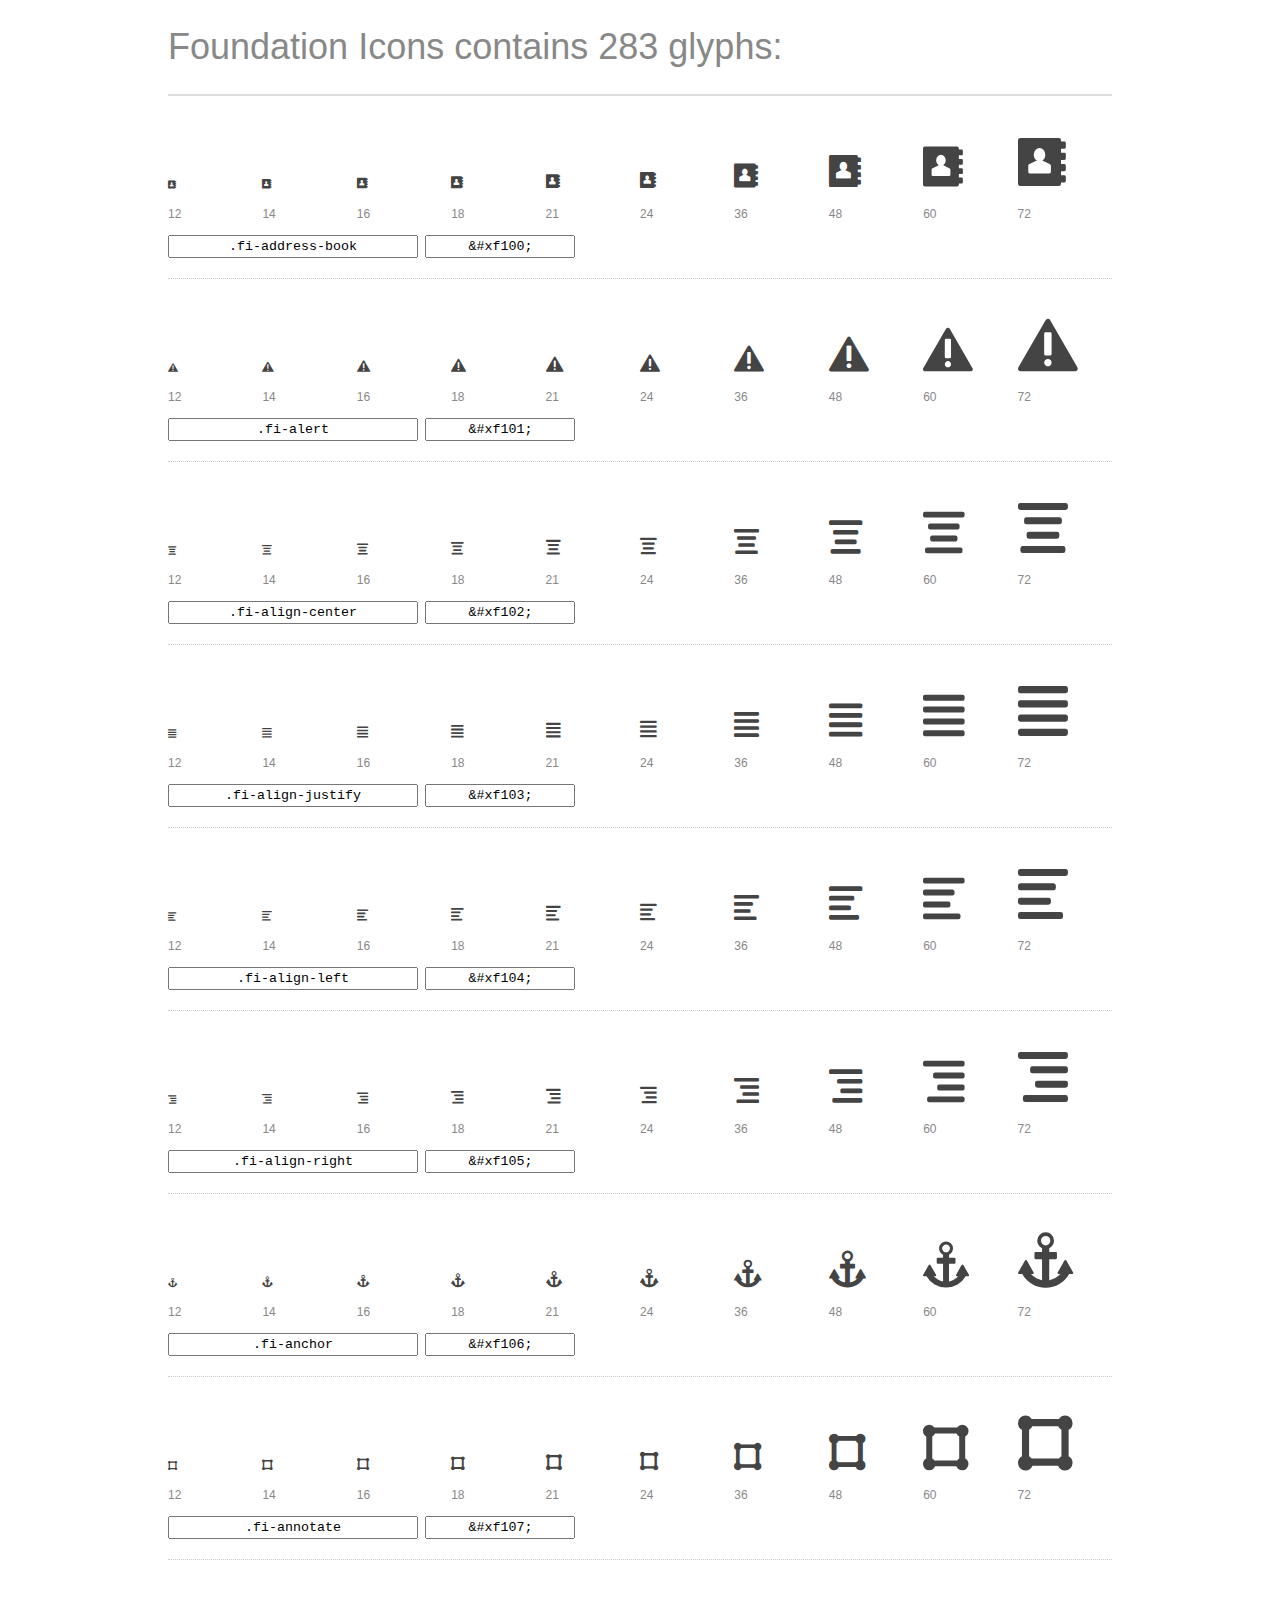
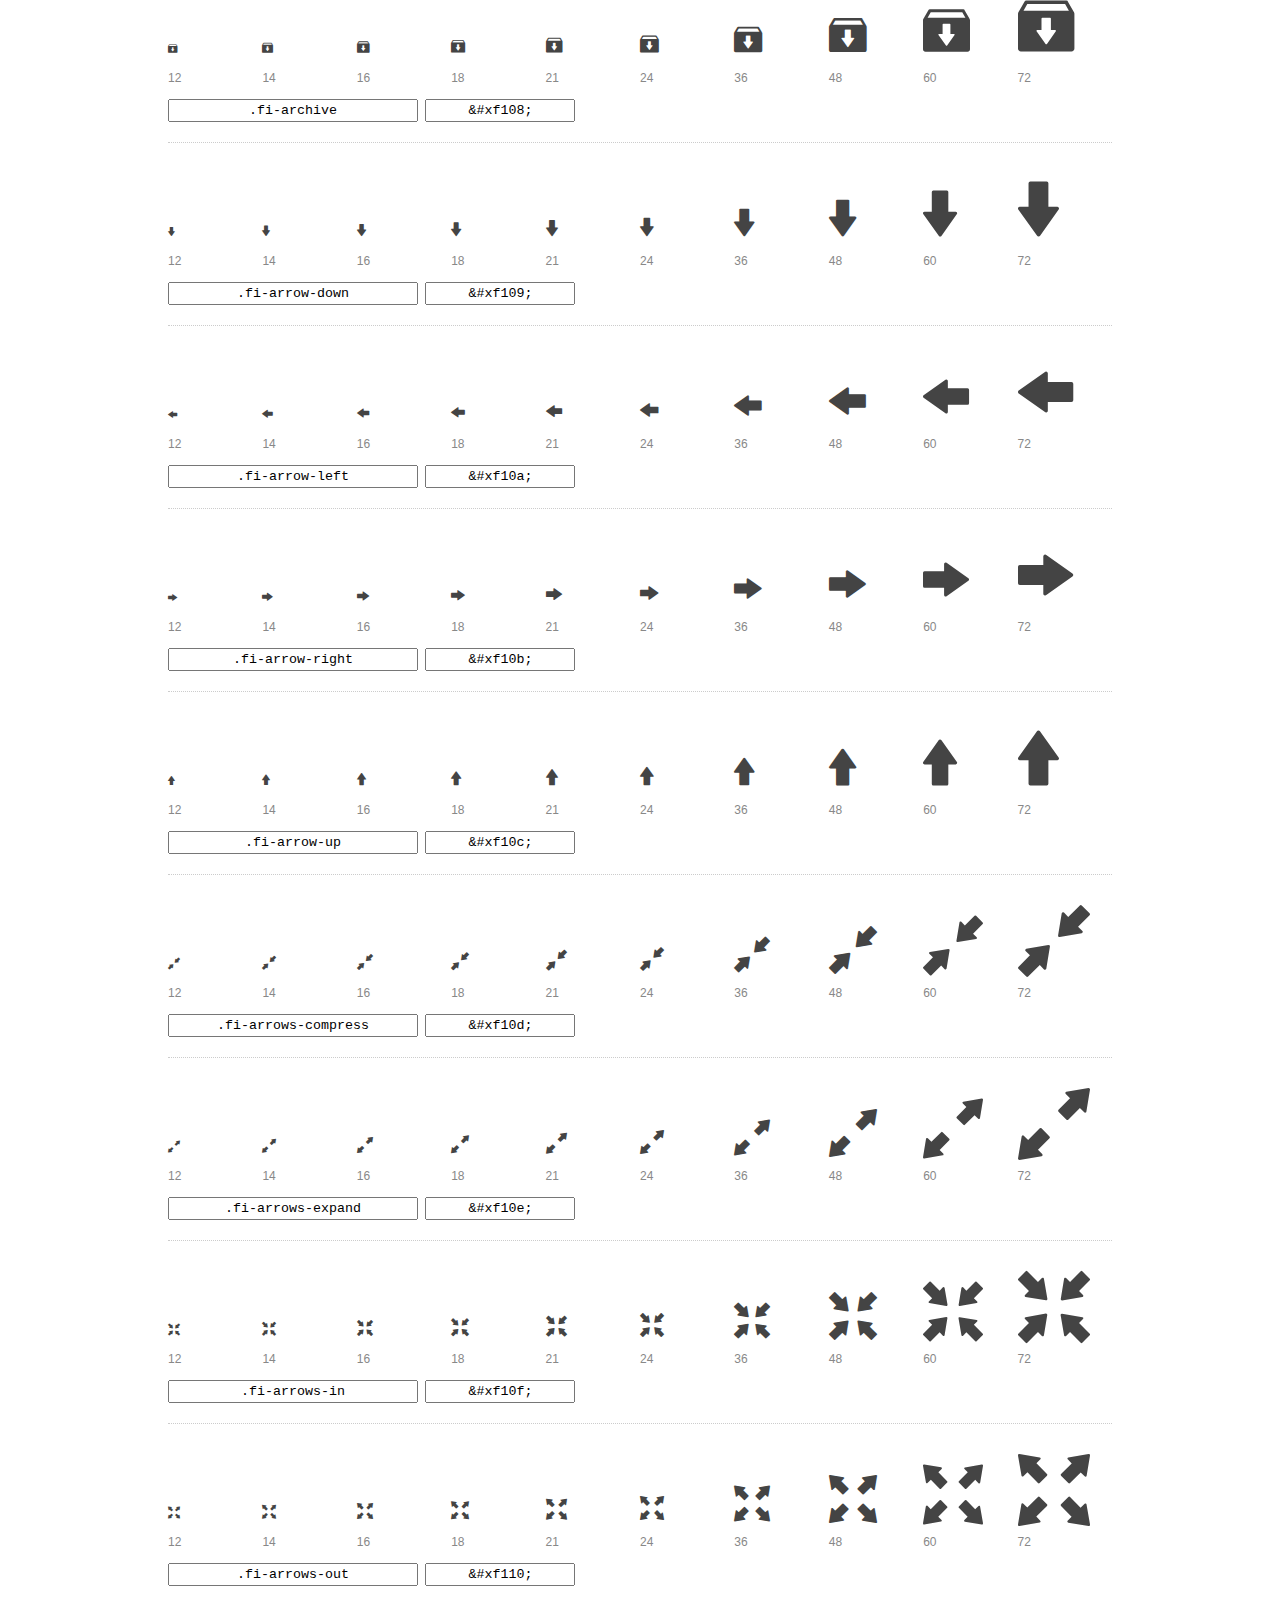
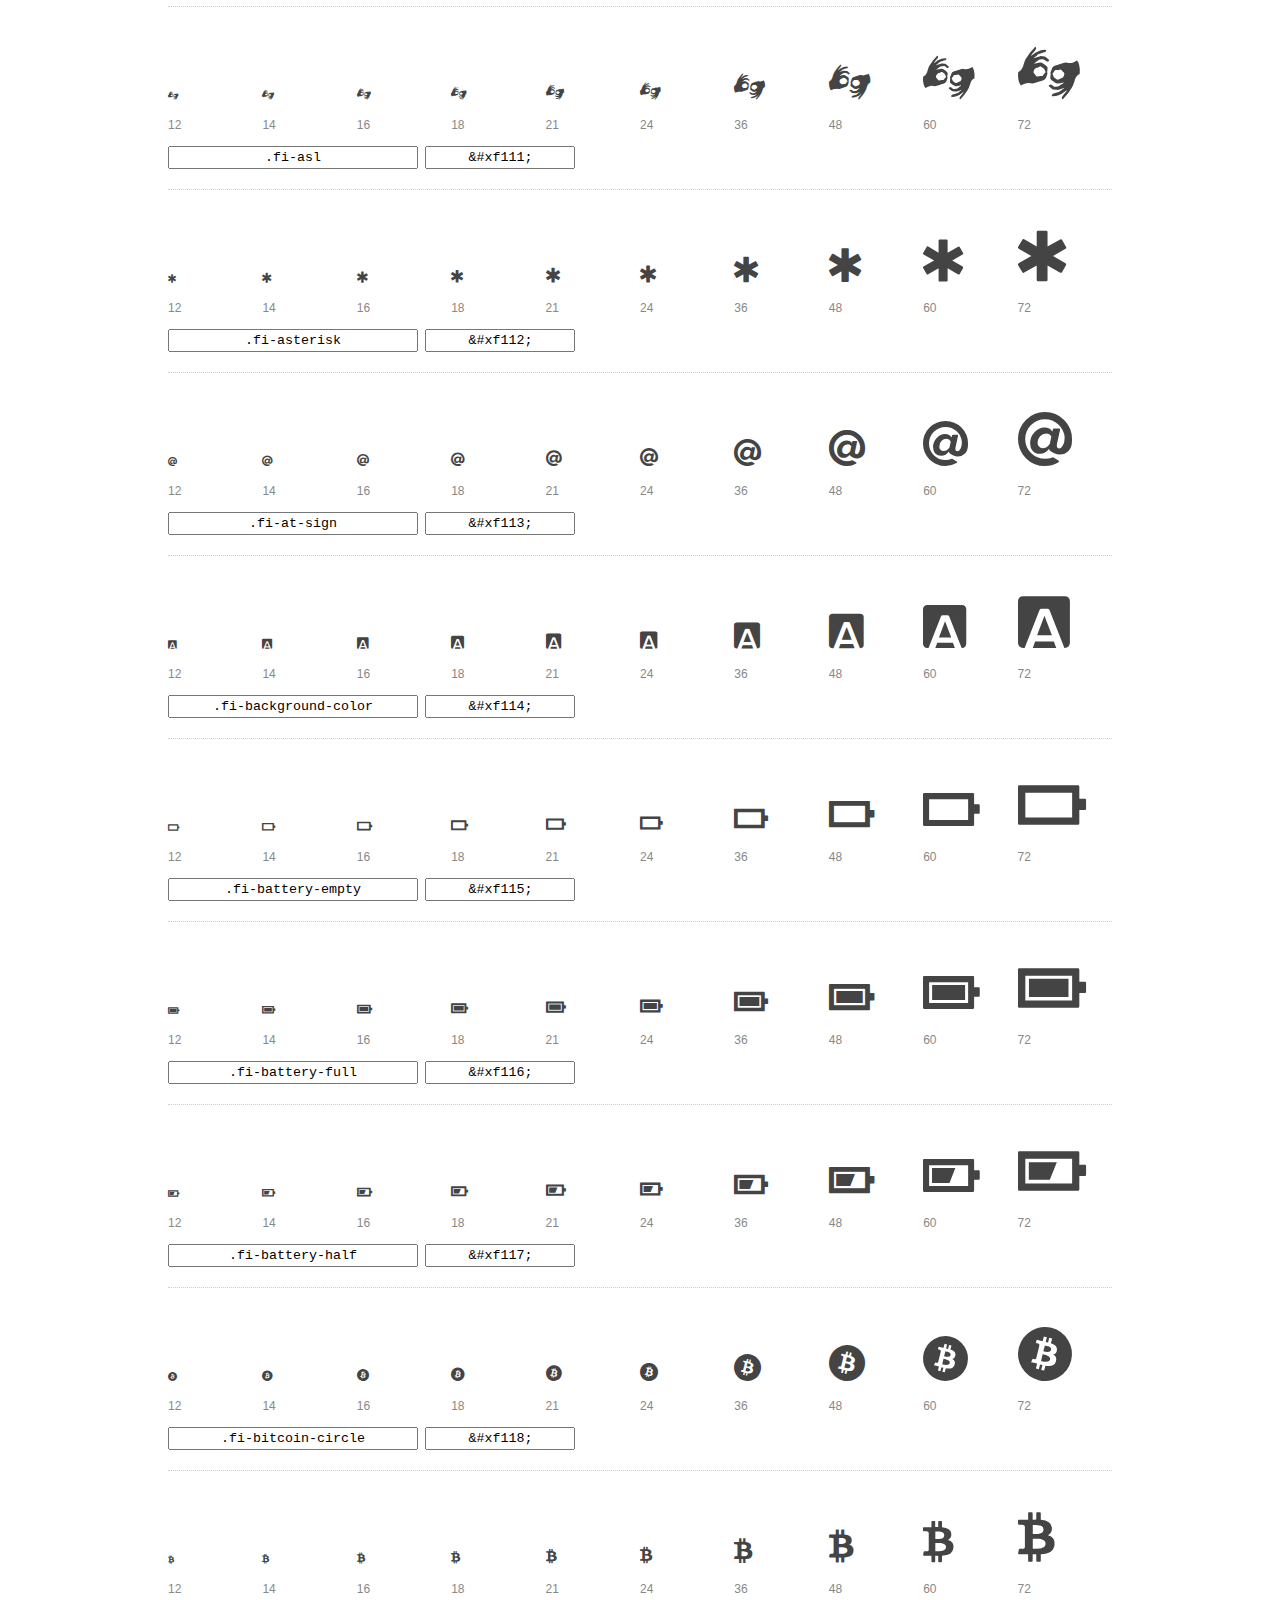
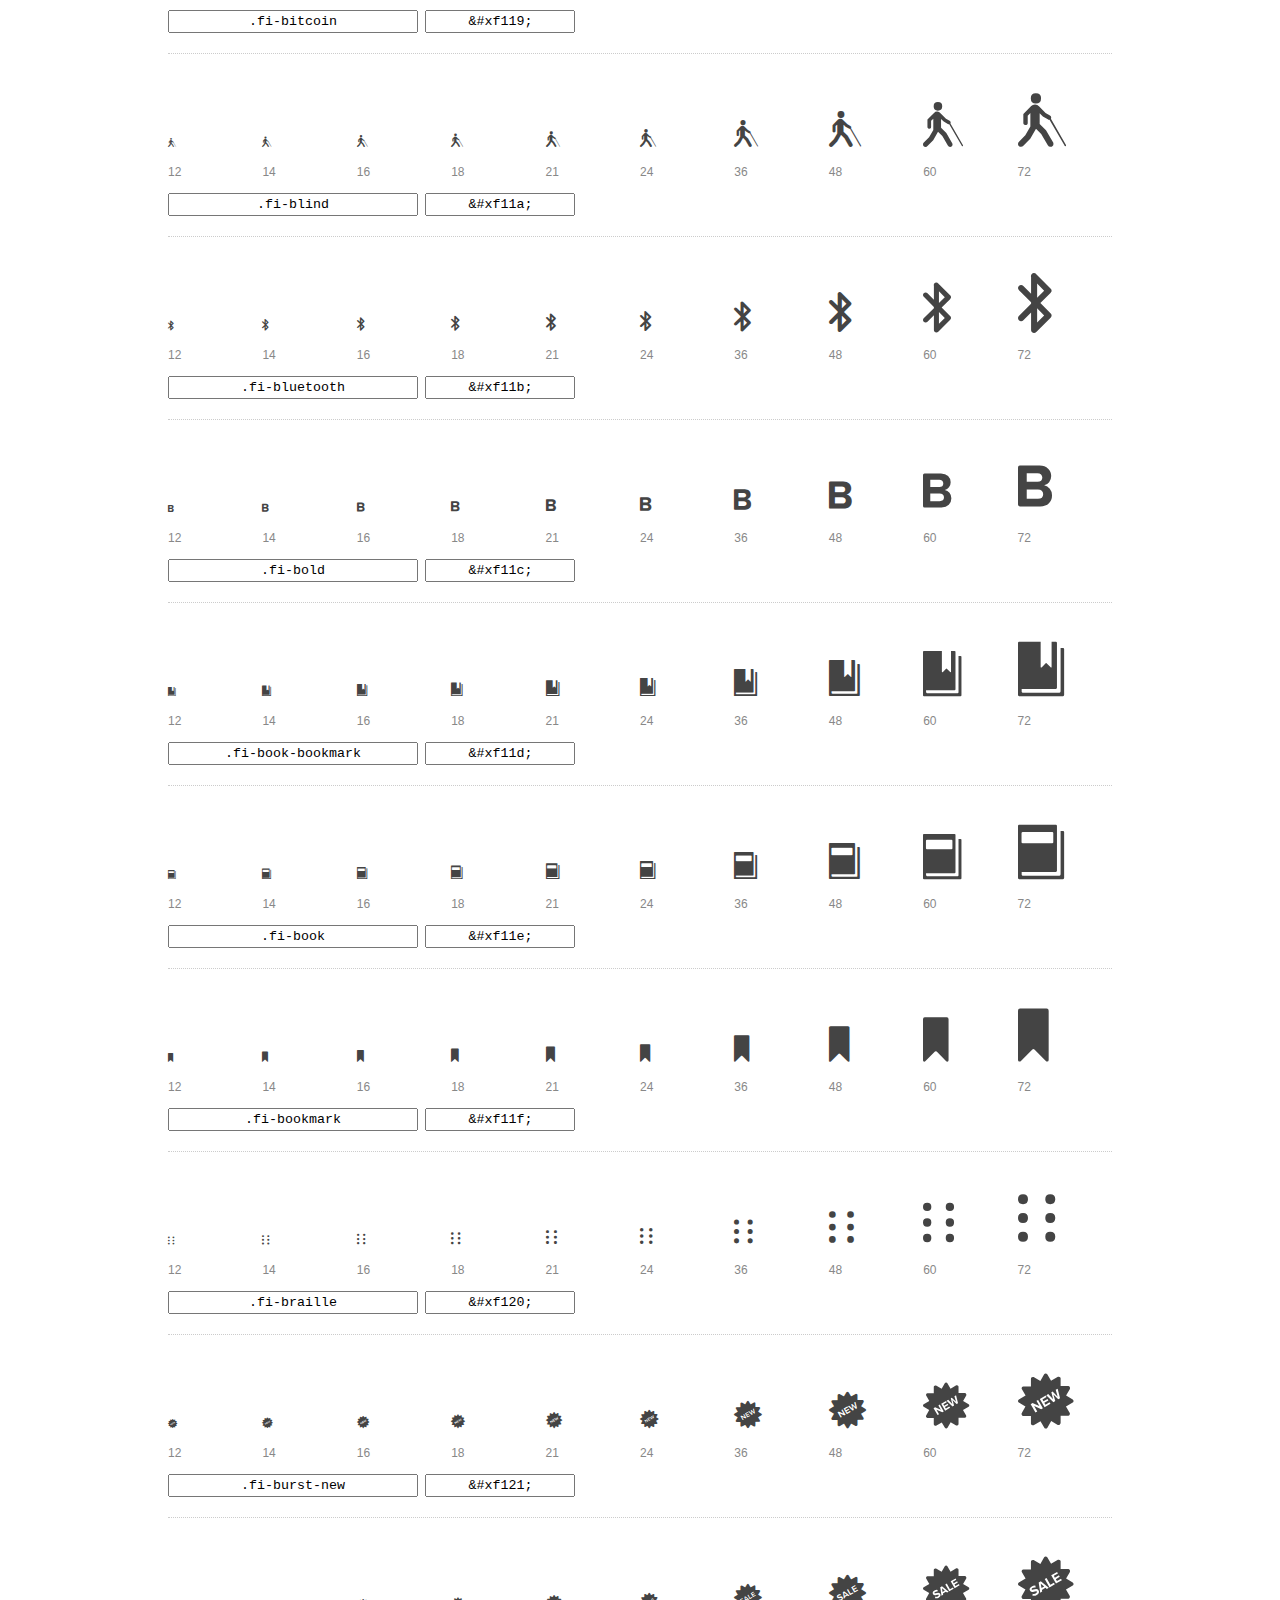
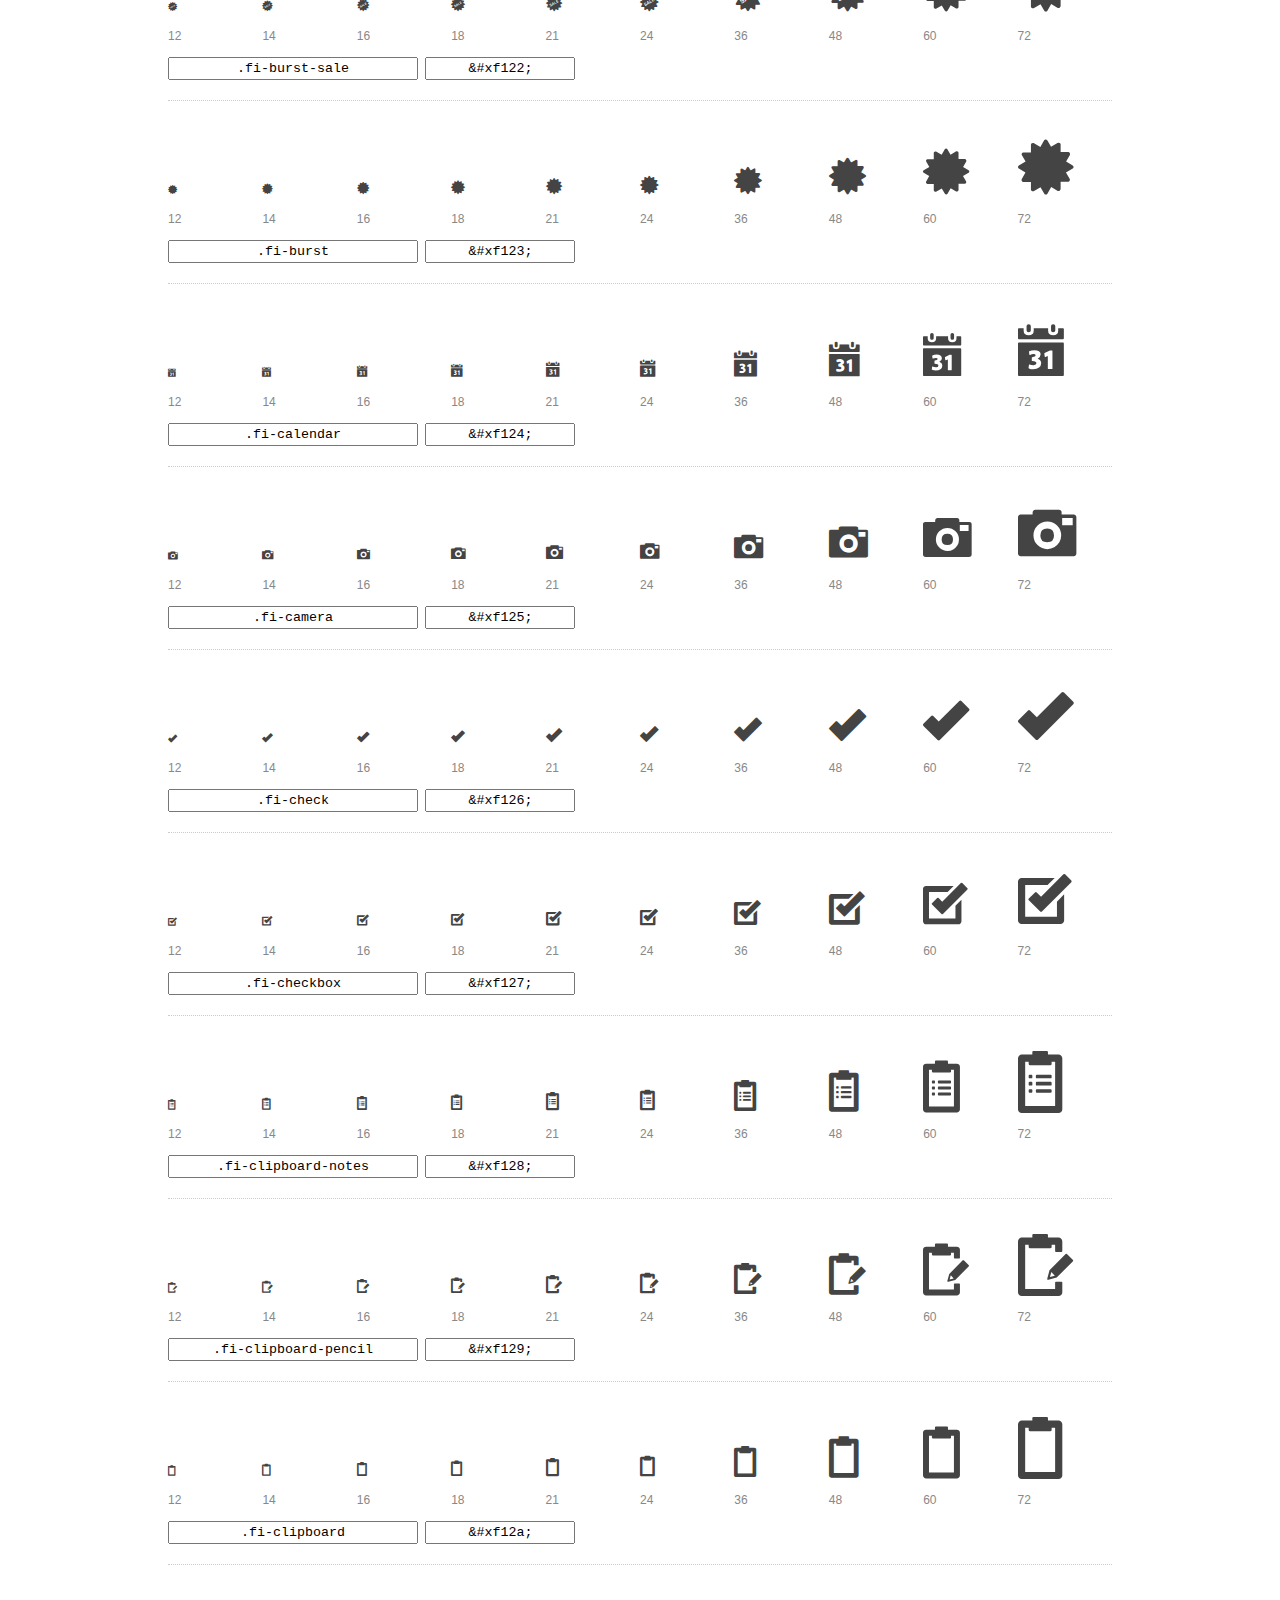
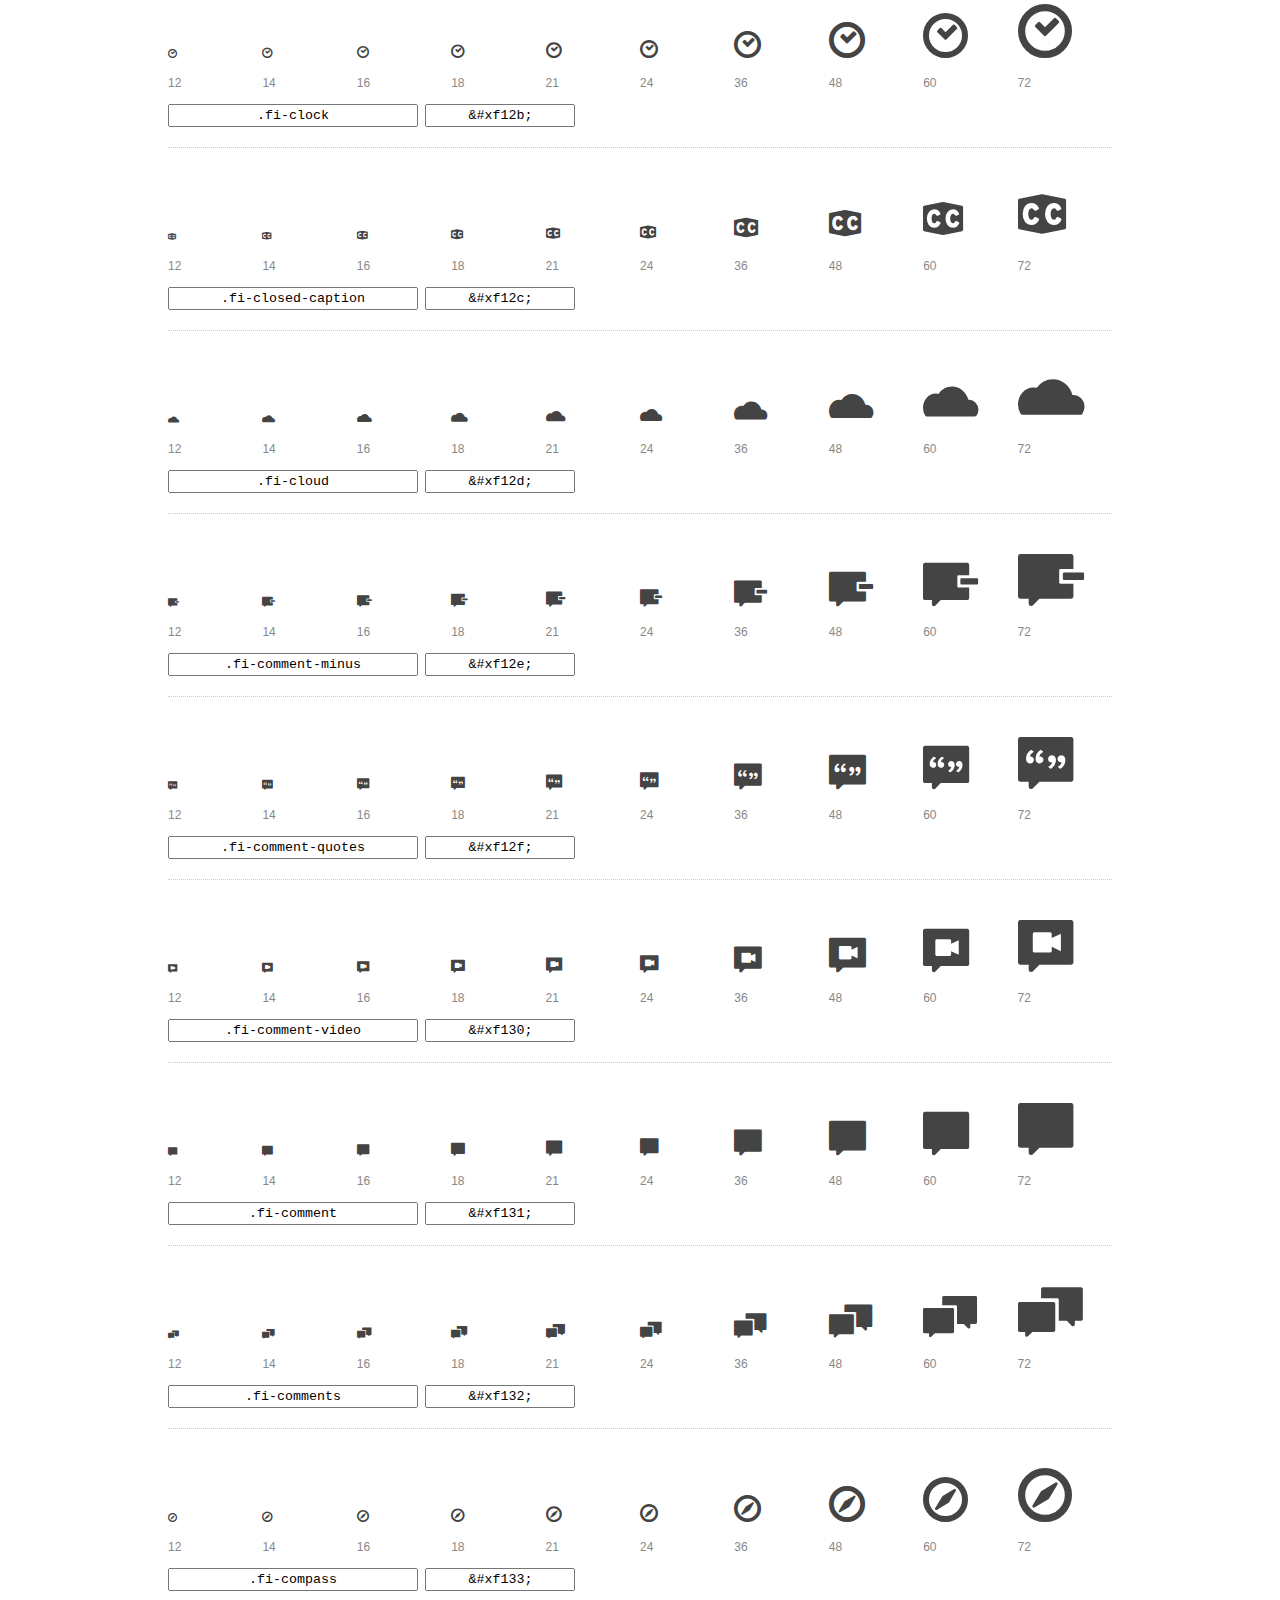
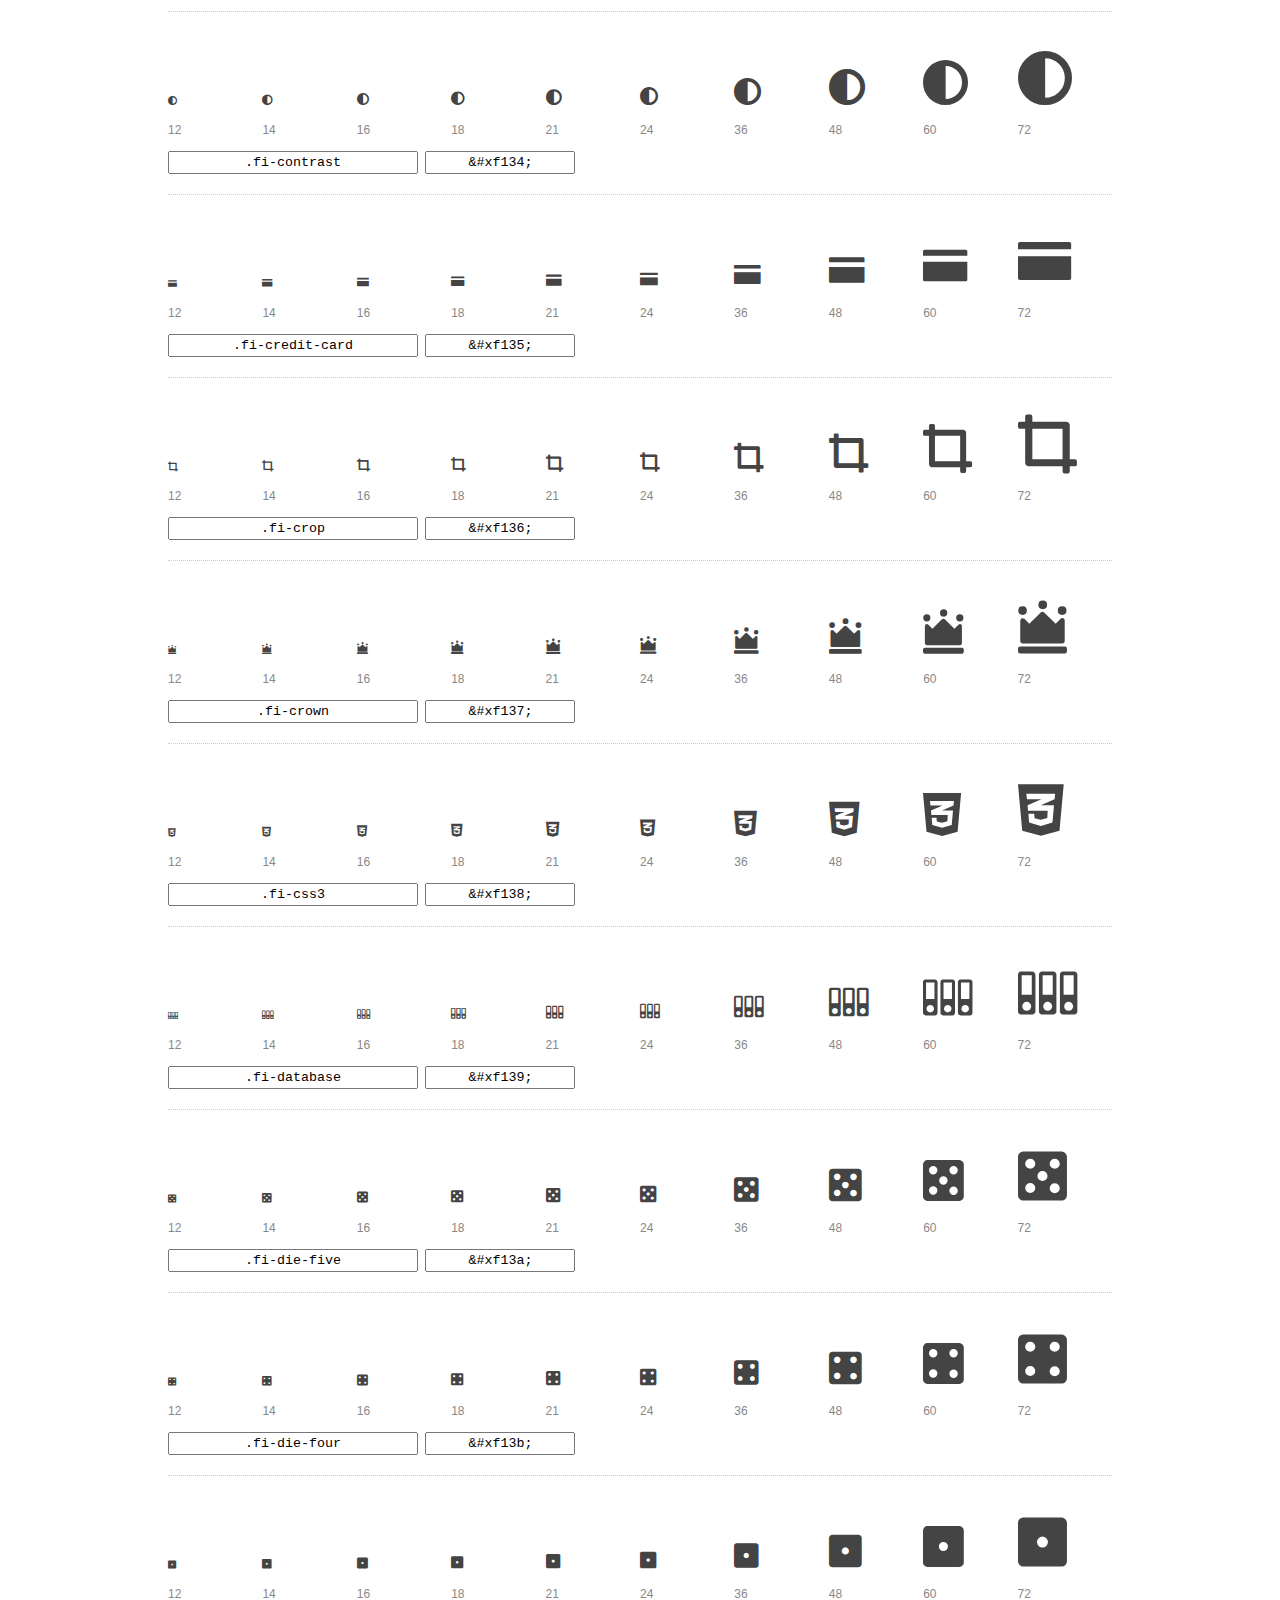
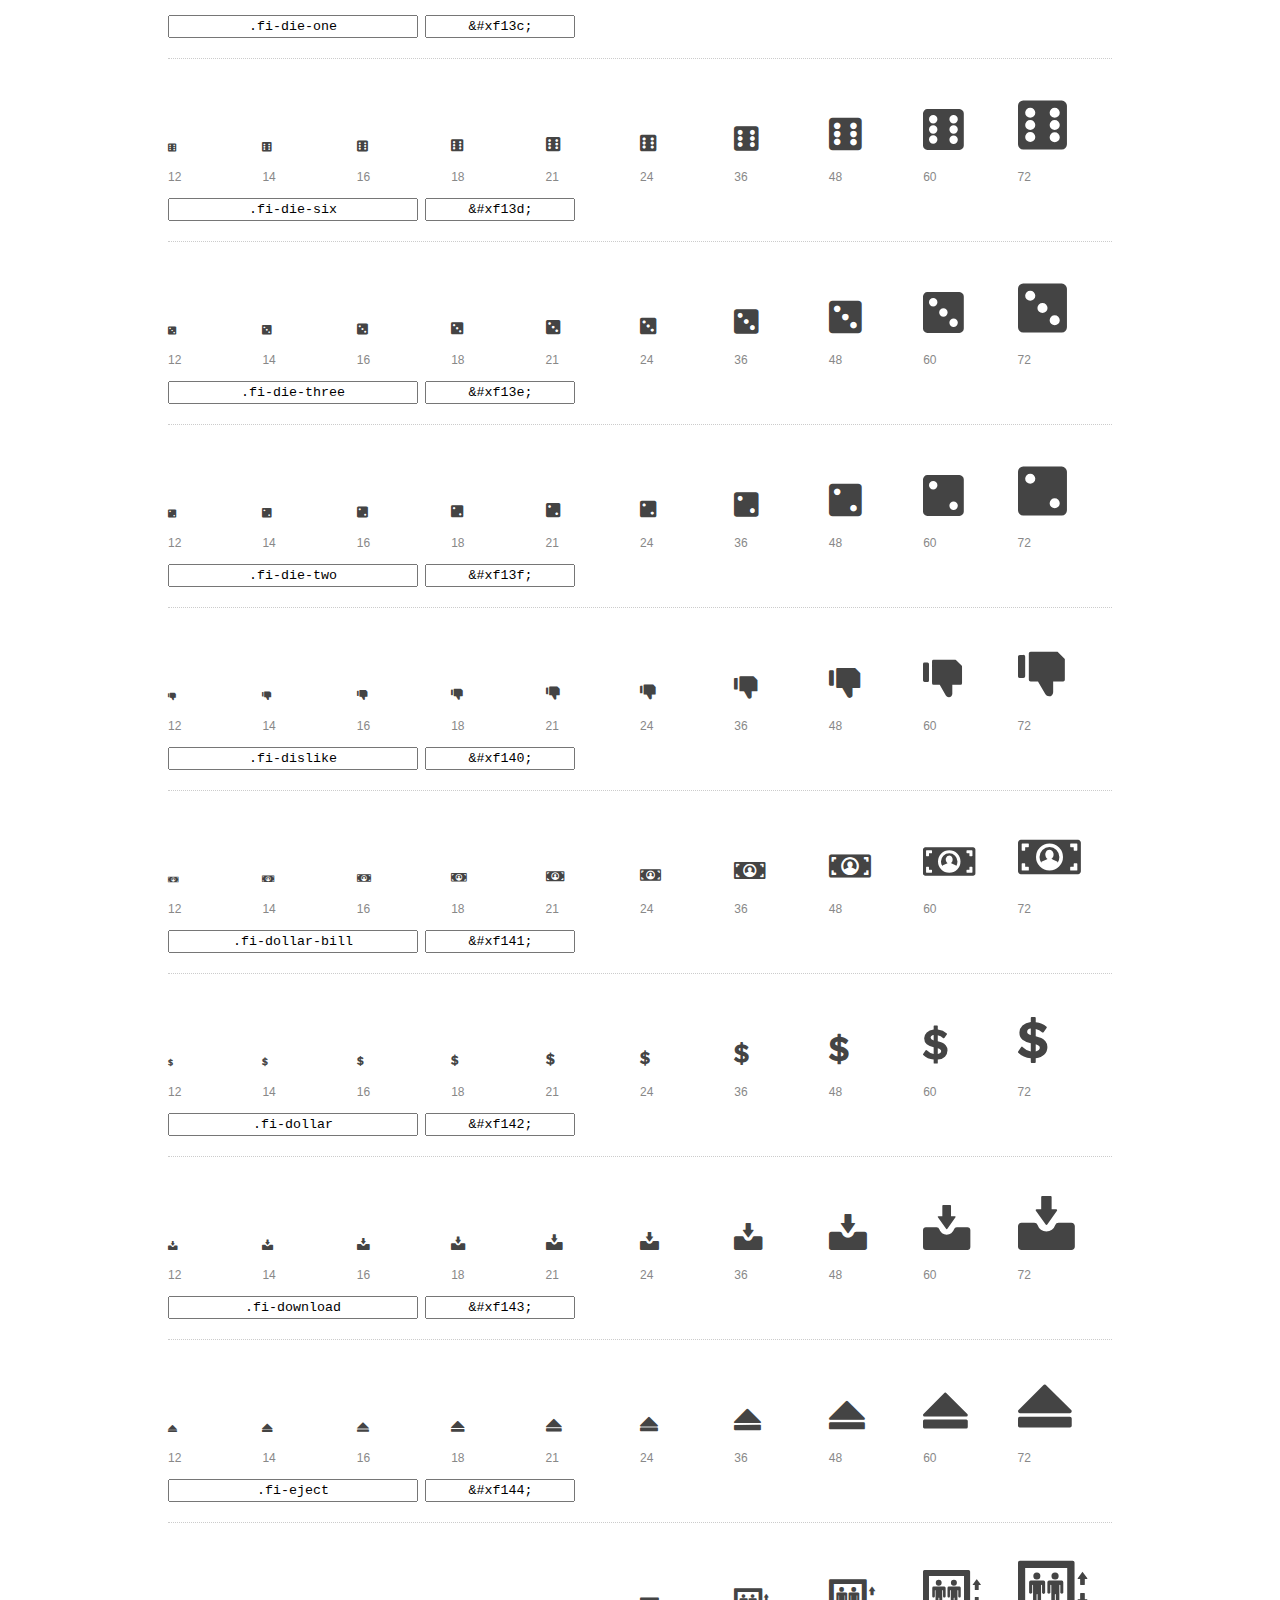
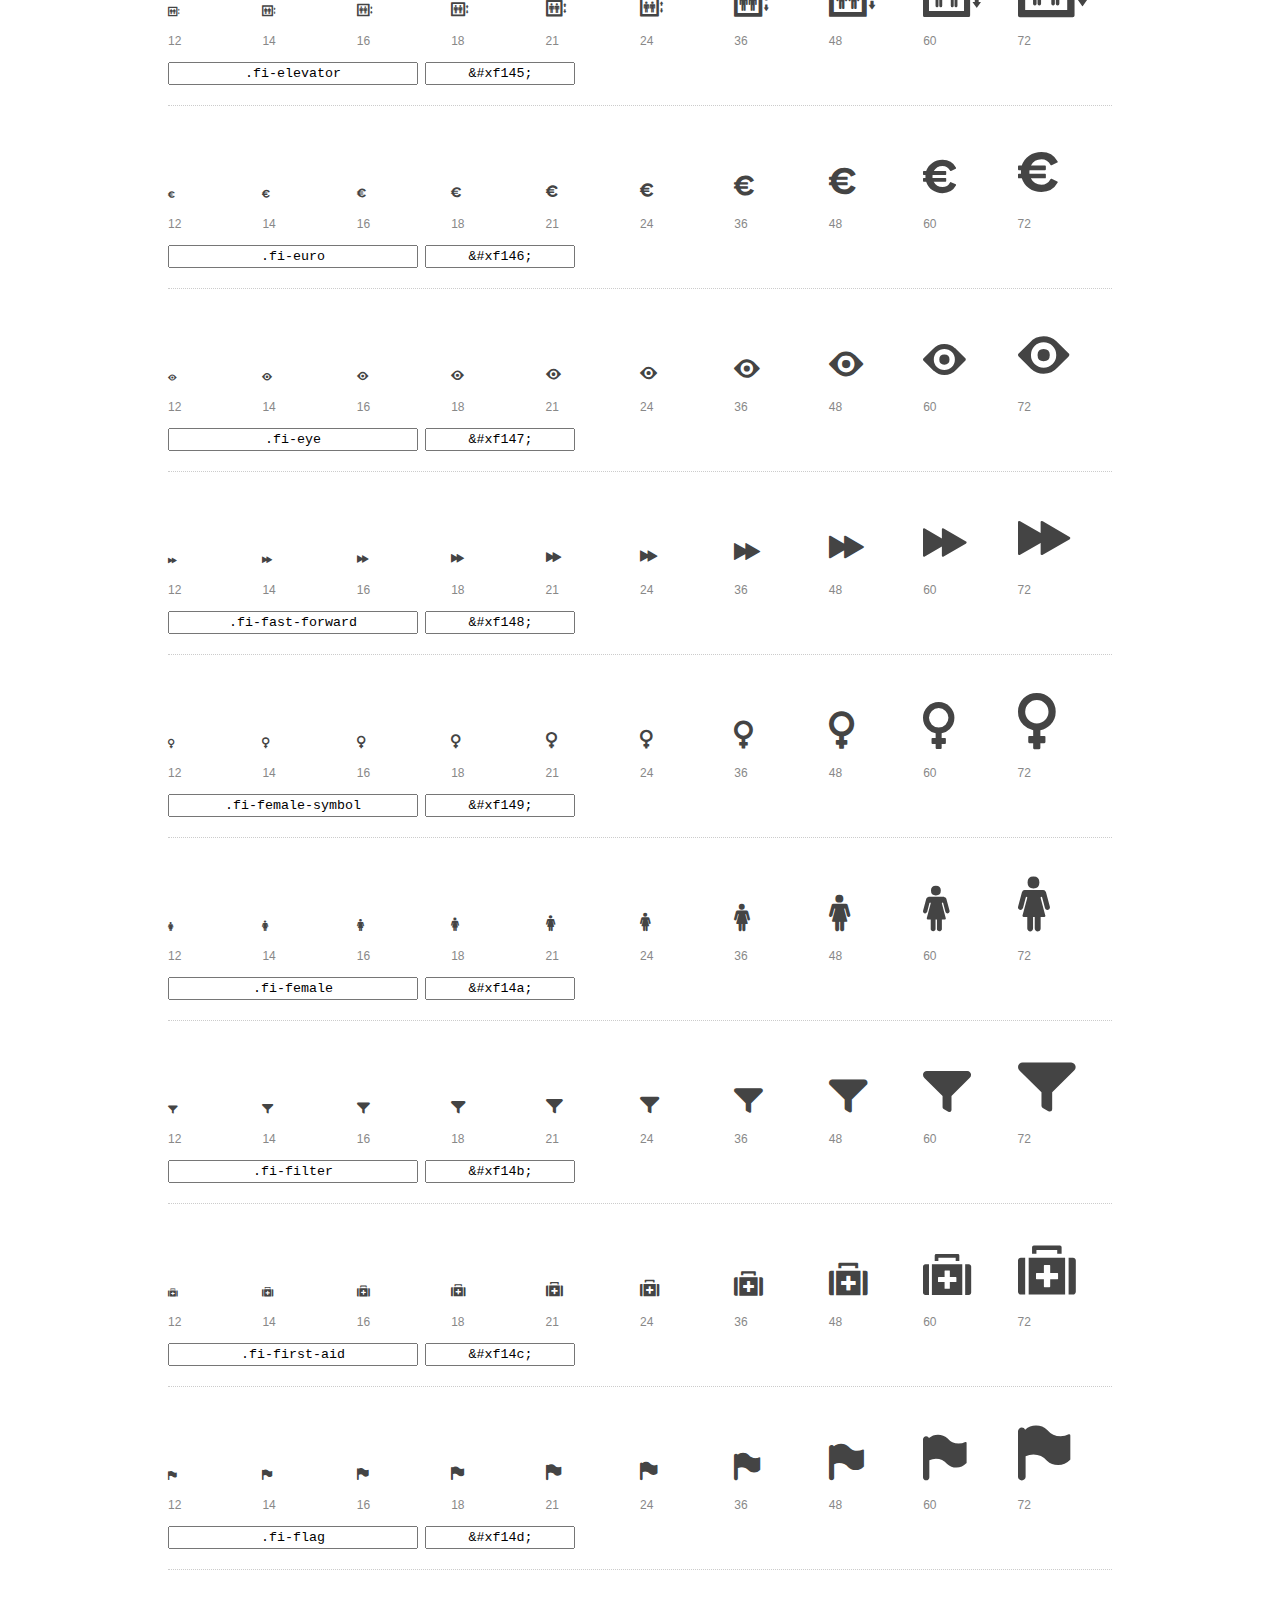
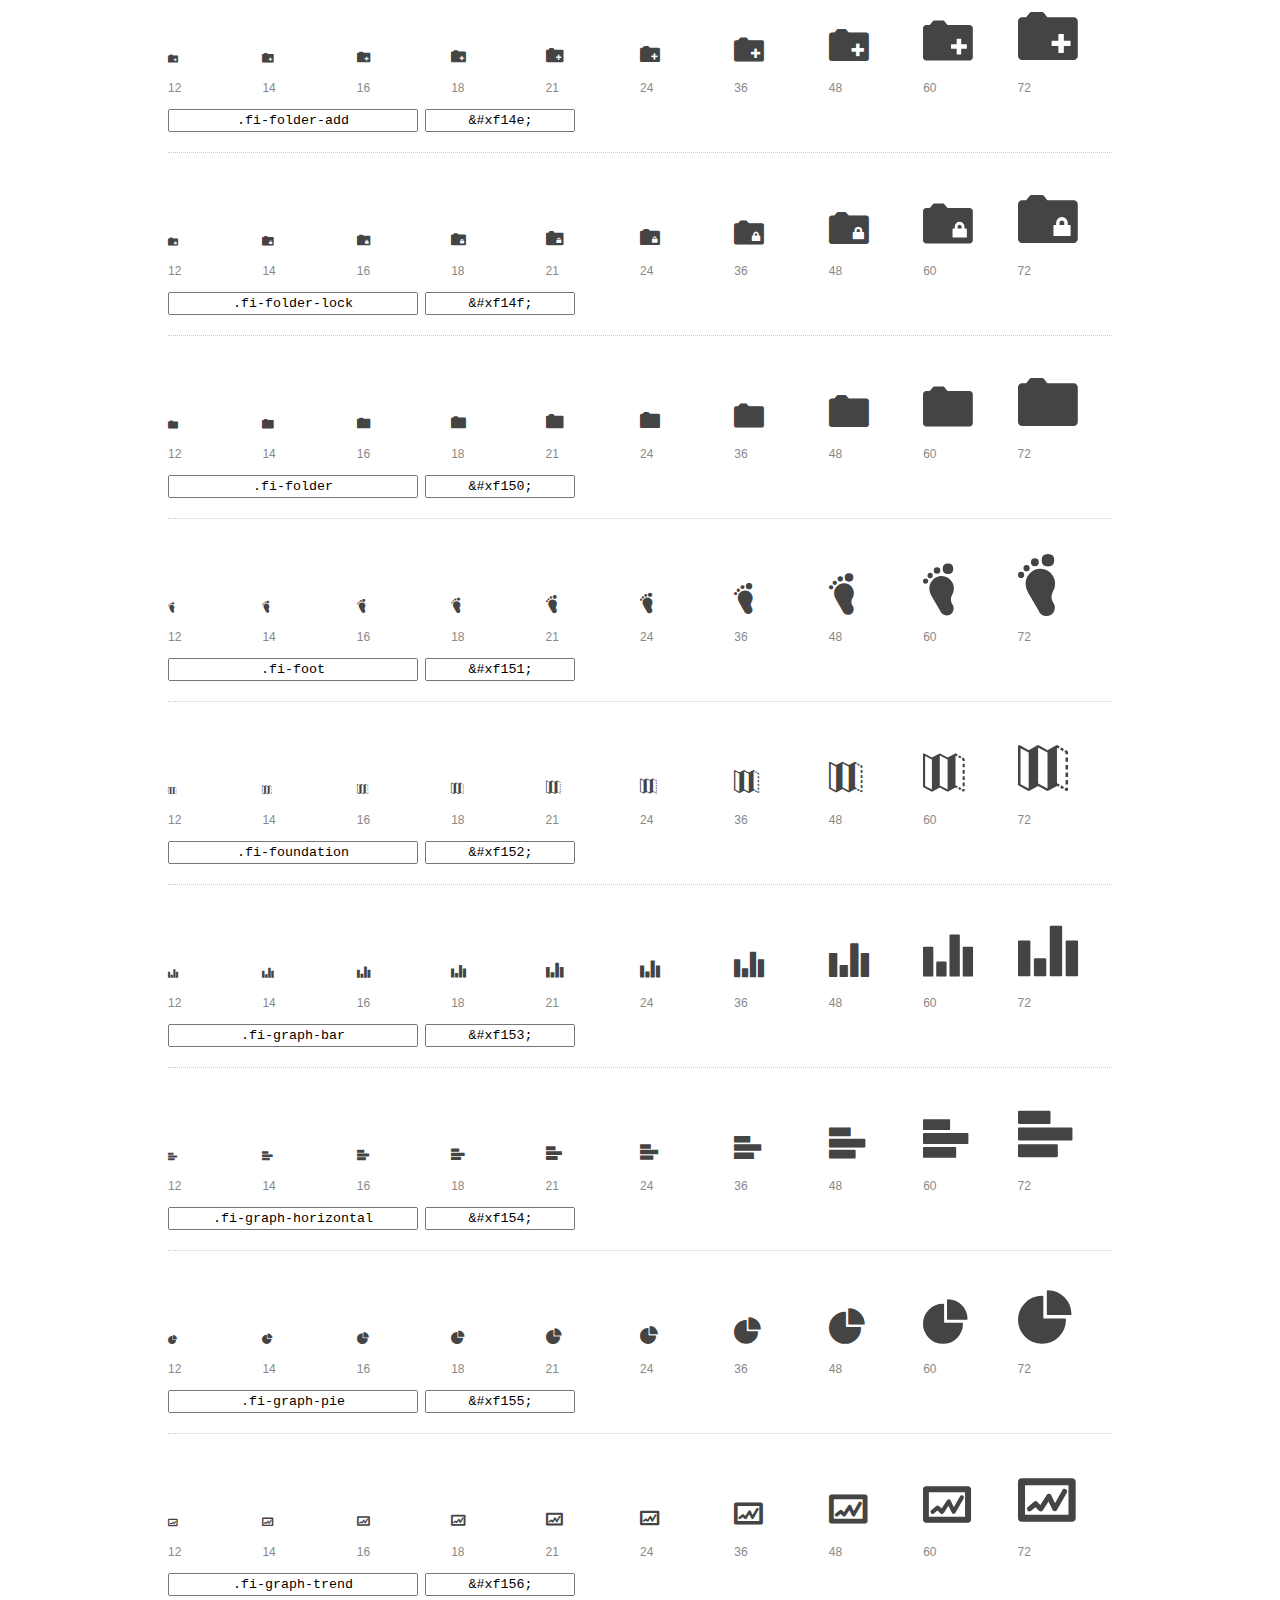
<file: webapp/app/styles/foundation-icons/preview.html>
<!DOCTYPE html>
<html>
  <head>
    <title>Foundation Icons glyphs preview</title>
    <link rel="stylesheet" href="foundation-icons.css" />

    <style>
      * {
        -moz-box-sizing: border-box;
        -webkit-box-sizing: border-box;
        box-sizing: border-box;
        margin: 0;
        padding: 0;
      }

      body {
        background: #fff;
        color: #444;
        font: 16px/1.5 "Helvetica Neue", Helvetica, Arial, sans-serif;
      }

      a, 
      a:visited {
        color: #888;
        text-decoration: underline;
      }
      a:hover, 
      a:focus { color: #000; }

      h1 {
        border-bottom: 2px solid #ddd;
        color: #888;
        font-size: 36px;
        font-weight: 300;
        margin-bottom: 20px;
        padding: 20px 0;
      }

      .container {
        margin: 0 auto;
        min-width: 880px;
        padding: 0 40px;
        width: 80%;
      }

      .glyph {
        border-bottom: 1px dotted #ccc;
        padding: 10px 0 20px;
        margin-bottom: 20px;
      }

      .preview-glyphs { vertical-align: bottom; } 

      .preview-scale { 
        color: #888;
        font-size: 12px; 
        margin-top: 5px;
      }

      .step {
        display: inline-block;
        line-height: 1;
        width: 10%;
      }

      
      .size-12 { font-size: 12px; }
      
      .size-14 { font-size: 14px; }
      
      .size-16 { font-size: 16px; }
      
      .size-18 { font-size: 18px; }
      
      .size-21 { font-size: 21px; }
      
      .size-24 { font-size: 24px; }
      
      .size-36 { font-size: 36px; }
      
      .size-48 { font-size: 48px; }
      
      .size-60 { font-size: 60px; }
      
      .size-72 { font-size: 72px; }
      

      .usage { margin-top: 10px; }

      .usage input {
        font-family: monospace;
        margin-right: 3px;
        padding: 2px 5px;
        text-align: center;
      }

      .usage .point { width: 150px; }

      .usage .class { width: 250px; }

      .footer {
        color: #888;
        font-size: 12px;
        padding: 20px 0;
      }
    </style>

    <!--[if lte IE 8]><script src="http://html5shiv.googlecode.com/svn/trunk/html5.js"></script><![endif]-->
  </head>

  <body>
    <div class="container">
      <h1>Foundation Icons contains 283 glyphs:</h1> 

      
      <div class="glyph">
        <div class="preview-glyphs">
          <i class="step fi-address-book size-12"></i><i class="step fi-address-book size-14"></i><i class="step fi-address-book size-16"></i><i class="step fi-address-book size-18"></i><i class="step fi-address-book size-21"></i><i class="step fi-address-book size-24"></i><i class="step fi-address-book size-36"></i><i class="step fi-address-book size-48"></i><i class="step fi-address-book size-60"></i><i class="step fi-address-book size-72"></i>
        </div>
        <div class="preview-scale">
          <span class="step">12</span><span class="step">14</span><span class="step">16</span><span class="step">18</span><span class="step">21</span><span class="step">24</span><span class="step">36</span><span class="step">48</span><span class="step">60</span><span class="step">72</span> 
        </div>
        <div class="usage">
          <input class="class" type="text" readonly="readonly" onClick="this.select();" value=".fi-address-book" />
          <input class="point" type="text" readonly="readonly" onClick="this.select();" value="&amp;#xf100;" />
        </div>
      </div>
      
      <div class="glyph">
        <div class="preview-glyphs">
          <i class="step fi-alert size-12"></i><i class="step fi-alert size-14"></i><i class="step fi-alert size-16"></i><i class="step fi-alert size-18"></i><i class="step fi-alert size-21"></i><i class="step fi-alert size-24"></i><i class="step fi-alert size-36"></i><i class="step fi-alert size-48"></i><i class="step fi-alert size-60"></i><i class="step fi-alert size-72"></i>
        </div>
        <div class="preview-scale">
          <span class="step">12</span><span class="step">14</span><span class="step">16</span><span class="step">18</span><span class="step">21</span><span class="step">24</span><span class="step">36</span><span class="step">48</span><span class="step">60</span><span class="step">72</span> 
        </div>
        <div class="usage">
          <input class="class" type="text" readonly="readonly" onClick="this.select();" value=".fi-alert" />
          <input class="point" type="text" readonly="readonly" onClick="this.select();" value="&amp;#xf101;" />
        </div>
      </div>
      
      <div class="glyph">
        <div class="preview-glyphs">
          <i class="step fi-align-center size-12"></i><i class="step fi-align-center size-14"></i><i class="step fi-align-center size-16"></i><i class="step fi-align-center size-18"></i><i class="step fi-align-center size-21"></i><i class="step fi-align-center size-24"></i><i class="step fi-align-center size-36"></i><i class="step fi-align-center size-48"></i><i class="step fi-align-center size-60"></i><i class="step fi-align-center size-72"></i>
        </div>
        <div class="preview-scale">
          <span class="step">12</span><span class="step">14</span><span class="step">16</span><span class="step">18</span><span class="step">21</span><span class="step">24</span><span class="step">36</span><span class="step">48</span><span class="step">60</span><span class="step">72</span> 
        </div>
        <div class="usage">
          <input class="class" type="text" readonly="readonly" onClick="this.select();" value=".fi-align-center" />
          <input class="point" type="text" readonly="readonly" onClick="this.select();" value="&amp;#xf102;" />
        </div>
      </div>
      
      <div class="glyph">
        <div class="preview-glyphs">
          <i class="step fi-align-justify size-12"></i><i class="step fi-align-justify size-14"></i><i class="step fi-align-justify size-16"></i><i class="step fi-align-justify size-18"></i><i class="step fi-align-justify size-21"></i><i class="step fi-align-justify size-24"></i><i class="step fi-align-justify size-36"></i><i class="step fi-align-justify size-48"></i><i class="step fi-align-justify size-60"></i><i class="step fi-align-justify size-72"></i>
        </div>
        <div class="preview-scale">
          <span class="step">12</span><span class="step">14</span><span class="step">16</span><span class="step">18</span><span class="step">21</span><span class="step">24</span><span class="step">36</span><span class="step">48</span><span class="step">60</span><span class="step">72</span> 
        </div>
        <div class="usage">
          <input class="class" type="text" readonly="readonly" onClick="this.select();" value=".fi-align-justify" />
          <input class="point" type="text" readonly="readonly" onClick="this.select();" value="&amp;#xf103;" />
        </div>
      </div>
      
      <div class="glyph">
        <div class="preview-glyphs">
          <i class="step fi-align-left size-12"></i><i class="step fi-align-left size-14"></i><i class="step fi-align-left size-16"></i><i class="step fi-align-left size-18"></i><i class="step fi-align-left size-21"></i><i class="step fi-align-left size-24"></i><i class="step fi-align-left size-36"></i><i class="step fi-align-left size-48"></i><i class="step fi-align-left size-60"></i><i class="step fi-align-left size-72"></i>
        </div>
        <div class="preview-scale">
          <span class="step">12</span><span class="step">14</span><span class="step">16</span><span class="step">18</span><span class="step">21</span><span class="step">24</span><span class="step">36</span><span class="step">48</span><span class="step">60</span><span class="step">72</span> 
        </div>
        <div class="usage">
          <input class="class" type="text" readonly="readonly" onClick="this.select();" value=".fi-align-left" />
          <input class="point" type="text" readonly="readonly" onClick="this.select();" value="&amp;#xf104;" />
        </div>
      </div>
      
      <div class="glyph">
        <div class="preview-glyphs">
          <i class="step fi-align-right size-12"></i><i class="step fi-align-right size-14"></i><i class="step fi-align-right size-16"></i><i class="step fi-align-right size-18"></i><i class="step fi-align-right size-21"></i><i class="step fi-align-right size-24"></i><i class="step fi-align-right size-36"></i><i class="step fi-align-right size-48"></i><i class="step fi-align-right size-60"></i><i class="step fi-align-right size-72"></i>
        </div>
        <div class="preview-scale">
          <span class="step">12</span><span class="step">14</span><span class="step">16</span><span class="step">18</span><span class="step">21</span><span class="step">24</span><span class="step">36</span><span class="step">48</span><span class="step">60</span><span class="step">72</span> 
        </div>
        <div class="usage">
          <input class="class" type="text" readonly="readonly" onClick="this.select();" value=".fi-align-right" />
          <input class="point" type="text" readonly="readonly" onClick="this.select();" value="&amp;#xf105;" />
        </div>
      </div>
      
      <div class="glyph">
        <div class="preview-glyphs">
          <i class="step fi-anchor size-12"></i><i class="step fi-anchor size-14"></i><i class="step fi-anchor size-16"></i><i class="step fi-anchor size-18"></i><i class="step fi-anchor size-21"></i><i class="step fi-anchor size-24"></i><i class="step fi-anchor size-36"></i><i class="step fi-anchor size-48"></i><i class="step fi-anchor size-60"></i><i class="step fi-anchor size-72"></i>
        </div>
        <div class="preview-scale">
          <span class="step">12</span><span class="step">14</span><span class="step">16</span><span class="step">18</span><span class="step">21</span><span class="step">24</span><span class="step">36</span><span class="step">48</span><span class="step">60</span><span class="step">72</span> 
        </div>
        <div class="usage">
          <input class="class" type="text" readonly="readonly" onClick="this.select();" value=".fi-anchor" />
          <input class="point" type="text" readonly="readonly" onClick="this.select();" value="&amp;#xf106;" />
        </div>
      </div>
      
      <div class="glyph">
        <div class="preview-glyphs">
          <i class="step fi-annotate size-12"></i><i class="step fi-annotate size-14"></i><i class="step fi-annotate size-16"></i><i class="step fi-annotate size-18"></i><i class="step fi-annotate size-21"></i><i class="step fi-annotate size-24"></i><i class="step fi-annotate size-36"></i><i class="step fi-annotate size-48"></i><i class="step fi-annotate size-60"></i><i class="step fi-annotate size-72"></i>
        </div>
        <div class="preview-scale">
          <span class="step">12</span><span class="step">14</span><span class="step">16</span><span class="step">18</span><span class="step">21</span><span class="step">24</span><span class="step">36</span><span class="step">48</span><span class="step">60</span><span class="step">72</span> 
        </div>
        <div class="usage">
          <input class="class" type="text" readonly="readonly" onClick="this.select();" value=".fi-annotate" />
          <input class="point" type="text" readonly="readonly" onClick="this.select();" value="&amp;#xf107;" />
        </div>
      </div>
      
      <div class="glyph">
        <div class="preview-glyphs">
          <i class="step fi-archive size-12"></i><i class="step fi-archive size-14"></i><i class="step fi-archive size-16"></i><i class="step fi-archive size-18"></i><i class="step fi-archive size-21"></i><i class="step fi-archive size-24"></i><i class="step fi-archive size-36"></i><i class="step fi-archive size-48"></i><i class="step fi-archive size-60"></i><i class="step fi-archive size-72"></i>
        </div>
        <div class="preview-scale">
          <span class="step">12</span><span class="step">14</span><span class="step">16</span><span class="step">18</span><span class="step">21</span><span class="step">24</span><span class="step">36</span><span class="step">48</span><span class="step">60</span><span class="step">72</span> 
        </div>
        <div class="usage">
          <input class="class" type="text" readonly="readonly" onClick="this.select();" value=".fi-archive" />
          <input class="point" type="text" readonly="readonly" onClick="this.select();" value="&amp;#xf108;" />
        </div>
      </div>
      
      <div class="glyph">
        <div class="preview-glyphs">
          <i class="step fi-arrow-down size-12"></i><i class="step fi-arrow-down size-14"></i><i class="step fi-arrow-down size-16"></i><i class="step fi-arrow-down size-18"></i><i class="step fi-arrow-down size-21"></i><i class="step fi-arrow-down size-24"></i><i class="step fi-arrow-down size-36"></i><i class="step fi-arrow-down size-48"></i><i class="step fi-arrow-down size-60"></i><i class="step fi-arrow-down size-72"></i>
        </div>
        <div class="preview-scale">
          <span class="step">12</span><span class="step">14</span><span class="step">16</span><span class="step">18</span><span class="step">21</span><span class="step">24</span><span class="step">36</span><span class="step">48</span><span class="step">60</span><span class="step">72</span> 
        </div>
        <div class="usage">
          <input class="class" type="text" readonly="readonly" onClick="this.select();" value=".fi-arrow-down" />
          <input class="point" type="text" readonly="readonly" onClick="this.select();" value="&amp;#xf109;" />
        </div>
      </div>
      
      <div class="glyph">
        <div class="preview-glyphs">
          <i class="step fi-arrow-left size-12"></i><i class="step fi-arrow-left size-14"></i><i class="step fi-arrow-left size-16"></i><i class="step fi-arrow-left size-18"></i><i class="step fi-arrow-left size-21"></i><i class="step fi-arrow-left size-24"></i><i class="step fi-arrow-left size-36"></i><i class="step fi-arrow-left size-48"></i><i class="step fi-arrow-left size-60"></i><i class="step fi-arrow-left size-72"></i>
        </div>
        <div class="preview-scale">
          <span class="step">12</span><span class="step">14</span><span class="step">16</span><span class="step">18</span><span class="step">21</span><span class="step">24</span><span class="step">36</span><span class="step">48</span><span class="step">60</span><span class="step">72</span> 
        </div>
        <div class="usage">
          <input class="class" type="text" readonly="readonly" onClick="this.select();" value=".fi-arrow-left" />
          <input class="point" type="text" readonly="readonly" onClick="this.select();" value="&amp;#xf10a;" />
        </div>
      </div>
      
      <div class="glyph">
        <div class="preview-glyphs">
          <i class="step fi-arrow-right size-12"></i><i class="step fi-arrow-right size-14"></i><i class="step fi-arrow-right size-16"></i><i class="step fi-arrow-right size-18"></i><i class="step fi-arrow-right size-21"></i><i class="step fi-arrow-right size-24"></i><i class="step fi-arrow-right size-36"></i><i class="step fi-arrow-right size-48"></i><i class="step fi-arrow-right size-60"></i><i class="step fi-arrow-right size-72"></i>
        </div>
        <div class="preview-scale">
          <span class="step">12</span><span class="step">14</span><span class="step">16</span><span class="step">18</span><span class="step">21</span><span class="step">24</span><span class="step">36</span><span class="step">48</span><span class="step">60</span><span class="step">72</span> 
        </div>
        <div class="usage">
          <input class="class" type="text" readonly="readonly" onClick="this.select();" value=".fi-arrow-right" />
          <input class="point" type="text" readonly="readonly" onClick="this.select();" value="&amp;#xf10b;" />
        </div>
      </div>
      
      <div class="glyph">
        <div class="preview-glyphs">
          <i class="step fi-arrow-up size-12"></i><i class="step fi-arrow-up size-14"></i><i class="step fi-arrow-up size-16"></i><i class="step fi-arrow-up size-18"></i><i class="step fi-arrow-up size-21"></i><i class="step fi-arrow-up size-24"></i><i class="step fi-arrow-up size-36"></i><i class="step fi-arrow-up size-48"></i><i class="step fi-arrow-up size-60"></i><i class="step fi-arrow-up size-72"></i>
        </div>
        <div class="preview-scale">
          <span class="step">12</span><span class="step">14</span><span class="step">16</span><span class="step">18</span><span class="step">21</span><span class="step">24</span><span class="step">36</span><span class="step">48</span><span class="step">60</span><span class="step">72</span> 
        </div>
        <div class="usage">
          <input class="class" type="text" readonly="readonly" onClick="this.select();" value=".fi-arrow-up" />
          <input class="point" type="text" readonly="readonly" onClick="this.select();" value="&amp;#xf10c;" />
        </div>
      </div>
      
      <div class="glyph">
        <div class="preview-glyphs">
          <i class="step fi-arrows-compress size-12"></i><i class="step fi-arrows-compress size-14"></i><i class="step fi-arrows-compress size-16"></i><i class="step fi-arrows-compress size-18"></i><i class="step fi-arrows-compress size-21"></i><i class="step fi-arrows-compress size-24"></i><i class="step fi-arrows-compress size-36"></i><i class="step fi-arrows-compress size-48"></i><i class="step fi-arrows-compress size-60"></i><i class="step fi-arrows-compress size-72"></i>
        </div>
        <div class="preview-scale">
          <span class="step">12</span><span class="step">14</span><span class="step">16</span><span class="step">18</span><span class="step">21</span><span class="step">24</span><span class="step">36</span><span class="step">48</span><span class="step">60</span><span class="step">72</span> 
        </div>
        <div class="usage">
          <input class="class" type="text" readonly="readonly" onClick="this.select();" value=".fi-arrows-compress" />
          <input class="point" type="text" readonly="readonly" onClick="this.select();" value="&amp;#xf10d;" />
        </div>
      </div>
      
      <div class="glyph">
        <div class="preview-glyphs">
          <i class="step fi-arrows-expand size-12"></i><i class="step fi-arrows-expand size-14"></i><i class="step fi-arrows-expand size-16"></i><i class="step fi-arrows-expand size-18"></i><i class="step fi-arrows-expand size-21"></i><i class="step fi-arrows-expand size-24"></i><i class="step fi-arrows-expand size-36"></i><i class="step fi-arrows-expand size-48"></i><i class="step fi-arrows-expand size-60"></i><i class="step fi-arrows-expand size-72"></i>
        </div>
        <div class="preview-scale">
          <span class="step">12</span><span class="step">14</span><span class="step">16</span><span class="step">18</span><span class="step">21</span><span class="step">24</span><span class="step">36</span><span class="step">48</span><span class="step">60</span><span class="step">72</span> 
        </div>
        <div class="usage">
          <input class="class" type="text" readonly="readonly" onClick="this.select();" value=".fi-arrows-expand" />
          <input class="point" type="text" readonly="readonly" onClick="this.select();" value="&amp;#xf10e;" />
        </div>
      </div>
      
      <div class="glyph">
        <div class="preview-glyphs">
          <i class="step fi-arrows-in size-12"></i><i class="step fi-arrows-in size-14"></i><i class="step fi-arrows-in size-16"></i><i class="step fi-arrows-in size-18"></i><i class="step fi-arrows-in size-21"></i><i class="step fi-arrows-in size-24"></i><i class="step fi-arrows-in size-36"></i><i class="step fi-arrows-in size-48"></i><i class="step fi-arrows-in size-60"></i><i class="step fi-arrows-in size-72"></i>
        </div>
        <div class="preview-scale">
          <span class="step">12</span><span class="step">14</span><span class="step">16</span><span class="step">18</span><span class="step">21</span><span class="step">24</span><span class="step">36</span><span class="step">48</span><span class="step">60</span><span class="step">72</span> 
        </div>
        <div class="usage">
          <input class="class" type="text" readonly="readonly" onClick="this.select();" value=".fi-arrows-in" />
          <input class="point" type="text" readonly="readonly" onClick="this.select();" value="&amp;#xf10f;" />
        </div>
      </div>
      
      <div class="glyph">
        <div class="preview-glyphs">
          <i class="step fi-arrows-out size-12"></i><i class="step fi-arrows-out size-14"></i><i class="step fi-arrows-out size-16"></i><i class="step fi-arrows-out size-18"></i><i class="step fi-arrows-out size-21"></i><i class="step fi-arrows-out size-24"></i><i class="step fi-arrows-out size-36"></i><i class="step fi-arrows-out size-48"></i><i class="step fi-arrows-out size-60"></i><i class="step fi-arrows-out size-72"></i>
        </div>
        <div class="preview-scale">
          <span class="step">12</span><span class="step">14</span><span class="step">16</span><span class="step">18</span><span class="step">21</span><span class="step">24</span><span class="step">36</span><span class="step">48</span><span class="step">60</span><span class="step">72</span> 
        </div>
        <div class="usage">
          <input class="class" type="text" readonly="readonly" onClick="this.select();" value=".fi-arrows-out" />
          <input class="point" type="text" readonly="readonly" onClick="this.select();" value="&amp;#xf110;" />
        </div>
      </div>
      
      <div class="glyph">
        <div class="preview-glyphs">
          <i class="step fi-asl size-12"></i><i class="step fi-asl size-14"></i><i class="step fi-asl size-16"></i><i class="step fi-asl size-18"></i><i class="step fi-asl size-21"></i><i class="step fi-asl size-24"></i><i class="step fi-asl size-36"></i><i class="step fi-asl size-48"></i><i class="step fi-asl size-60"></i><i class="step fi-asl size-72"></i>
        </div>
        <div class="preview-scale">
          <span class="step">12</span><span class="step">14</span><span class="step">16</span><span class="step">18</span><span class="step">21</span><span class="step">24</span><span class="step">36</span><span class="step">48</span><span class="step">60</span><span class="step">72</span> 
        </div>
        <div class="usage">
          <input class="class" type="text" readonly="readonly" onClick="this.select();" value=".fi-asl" />
          <input class="point" type="text" readonly="readonly" onClick="this.select();" value="&amp;#xf111;" />
        </div>
      </div>
      
      <div class="glyph">
        <div class="preview-glyphs">
          <i class="step fi-asterisk size-12"></i><i class="step fi-asterisk size-14"></i><i class="step fi-asterisk size-16"></i><i class="step fi-asterisk size-18"></i><i class="step fi-asterisk size-21"></i><i class="step fi-asterisk size-24"></i><i class="step fi-asterisk size-36"></i><i class="step fi-asterisk size-48"></i><i class="step fi-asterisk size-60"></i><i class="step fi-asterisk size-72"></i>
        </div>
        <div class="preview-scale">
          <span class="step">12</span><span class="step">14</span><span class="step">16</span><span class="step">18</span><span class="step">21</span><span class="step">24</span><span class="step">36</span><span class="step">48</span><span class="step">60</span><span class="step">72</span> 
        </div>
        <div class="usage">
          <input class="class" type="text" readonly="readonly" onClick="this.select();" value=".fi-asterisk" />
          <input class="point" type="text" readonly="readonly" onClick="this.select();" value="&amp;#xf112;" />
        </div>
      </div>
      
      <div class="glyph">
        <div class="preview-glyphs">
          <i class="step fi-at-sign size-12"></i><i class="step fi-at-sign size-14"></i><i class="step fi-at-sign size-16"></i><i class="step fi-at-sign size-18"></i><i class="step fi-at-sign size-21"></i><i class="step fi-at-sign size-24"></i><i class="step fi-at-sign size-36"></i><i class="step fi-at-sign size-48"></i><i class="step fi-at-sign size-60"></i><i class="step fi-at-sign size-72"></i>
        </div>
        <div class="preview-scale">
          <span class="step">12</span><span class="step">14</span><span class="step">16</span><span class="step">18</span><span class="step">21</span><span class="step">24</span><span class="step">36</span><span class="step">48</span><span class="step">60</span><span class="step">72</span> 
        </div>
        <div class="usage">
          <input class="class" type="text" readonly="readonly" onClick="this.select();" value=".fi-at-sign" />
          <input class="point" type="text" readonly="readonly" onClick="this.select();" value="&amp;#xf113;" />
        </div>
      </div>
      
      <div class="glyph">
        <div class="preview-glyphs">
          <i class="step fi-background-color size-12"></i><i class="step fi-background-color size-14"></i><i class="step fi-background-color size-16"></i><i class="step fi-background-color size-18"></i><i class="step fi-background-color size-21"></i><i class="step fi-background-color size-24"></i><i class="step fi-background-color size-36"></i><i class="step fi-background-color size-48"></i><i class="step fi-background-color size-60"></i><i class="step fi-background-color size-72"></i>
        </div>
        <div class="preview-scale">
          <span class="step">12</span><span class="step">14</span><span class="step">16</span><span class="step">18</span><span class="step">21</span><span class="step">24</span><span class="step">36</span><span class="step">48</span><span class="step">60</span><span class="step">72</span> 
        </div>
        <div class="usage">
          <input class="class" type="text" readonly="readonly" onClick="this.select();" value=".fi-background-color" />
          <input class="point" type="text" readonly="readonly" onClick="this.select();" value="&amp;#xf114;" />
        </div>
      </div>
      
      <div class="glyph">
        <div class="preview-glyphs">
          <i class="step fi-battery-empty size-12"></i><i class="step fi-battery-empty size-14"></i><i class="step fi-battery-empty size-16"></i><i class="step fi-battery-empty size-18"></i><i class="step fi-battery-empty size-21"></i><i class="step fi-battery-empty size-24"></i><i class="step fi-battery-empty size-36"></i><i class="step fi-battery-empty size-48"></i><i class="step fi-battery-empty size-60"></i><i class="step fi-battery-empty size-72"></i>
        </div>
        <div class="preview-scale">
          <span class="step">12</span><span class="step">14</span><span class="step">16</span><span class="step">18</span><span class="step">21</span><span class="step">24</span><span class="step">36</span><span class="step">48</span><span class="step">60</span><span class="step">72</span> 
        </div>
        <div class="usage">
          <input class="class" type="text" readonly="readonly" onClick="this.select();" value=".fi-battery-empty" />
          <input class="point" type="text" readonly="readonly" onClick="this.select();" value="&amp;#xf115;" />
        </div>
      </div>
      
      <div class="glyph">
        <div class="preview-glyphs">
          <i class="step fi-battery-full size-12"></i><i class="step fi-battery-full size-14"></i><i class="step fi-battery-full size-16"></i><i class="step fi-battery-full size-18"></i><i class="step fi-battery-full size-21"></i><i class="step fi-battery-full size-24"></i><i class="step fi-battery-full size-36"></i><i class="step fi-battery-full size-48"></i><i class="step fi-battery-full size-60"></i><i class="step fi-battery-full size-72"></i>
        </div>
        <div class="preview-scale">
          <span class="step">12</span><span class="step">14</span><span class="step">16</span><span class="step">18</span><span class="step">21</span><span class="step">24</span><span class="step">36</span><span class="step">48</span><span class="step">60</span><span class="step">72</span> 
        </div>
        <div class="usage">
          <input class="class" type="text" readonly="readonly" onClick="this.select();" value=".fi-battery-full" />
          <input class="point" type="text" readonly="readonly" onClick="this.select();" value="&amp;#xf116;" />
        </div>
      </div>
      
      <div class="glyph">
        <div class="preview-glyphs">
          <i class="step fi-battery-half size-12"></i><i class="step fi-battery-half size-14"></i><i class="step fi-battery-half size-16"></i><i class="step fi-battery-half size-18"></i><i class="step fi-battery-half size-21"></i><i class="step fi-battery-half size-24"></i><i class="step fi-battery-half size-36"></i><i class="step fi-battery-half size-48"></i><i class="step fi-battery-half size-60"></i><i class="step fi-battery-half size-72"></i>
        </div>
        <div class="preview-scale">
          <span class="step">12</span><span class="step">14</span><span class="step">16</span><span class="step">18</span><span class="step">21</span><span class="step">24</span><span class="step">36</span><span class="step">48</span><span class="step">60</span><span class="step">72</span> 
        </div>
        <div class="usage">
          <input class="class" type="text" readonly="readonly" onClick="this.select();" value=".fi-battery-half" />
          <input class="point" type="text" readonly="readonly" onClick="this.select();" value="&amp;#xf117;" />
        </div>
      </div>
      
      <div class="glyph">
        <div class="preview-glyphs">
          <i class="step fi-bitcoin-circle size-12"></i><i class="step fi-bitcoin-circle size-14"></i><i class="step fi-bitcoin-circle size-16"></i><i class="step fi-bitcoin-circle size-18"></i><i class="step fi-bitcoin-circle size-21"></i><i class="step fi-bitcoin-circle size-24"></i><i class="step fi-bitcoin-circle size-36"></i><i class="step fi-bitcoin-circle size-48"></i><i class="step fi-bitcoin-circle size-60"></i><i class="step fi-bitcoin-circle size-72"></i>
        </div>
        <div class="preview-scale">
          <span class="step">12</span><span class="step">14</span><span class="step">16</span><span class="step">18</span><span class="step">21</span><span class="step">24</span><span class="step">36</span><span class="step">48</span><span class="step">60</span><span class="step">72</span> 
        </div>
        <div class="usage">
          <input class="class" type="text" readonly="readonly" onClick="this.select();" value=".fi-bitcoin-circle" />
          <input class="point" type="text" readonly="readonly" onClick="this.select();" value="&amp;#xf118;" />
        </div>
      </div>
      
      <div class="glyph">
        <div class="preview-glyphs">
          <i class="step fi-bitcoin size-12"></i><i class="step fi-bitcoin size-14"></i><i class="step fi-bitcoin size-16"></i><i class="step fi-bitcoin size-18"></i><i class="step fi-bitcoin size-21"></i><i class="step fi-bitcoin size-24"></i><i class="step fi-bitcoin size-36"></i><i class="step fi-bitcoin size-48"></i><i class="step fi-bitcoin size-60"></i><i class="step fi-bitcoin size-72"></i>
        </div>
        <div class="preview-scale">
          <span class="step">12</span><span class="step">14</span><span class="step">16</span><span class="step">18</span><span class="step">21</span><span class="step">24</span><span class="step">36</span><span class="step">48</span><span class="step">60</span><span class="step">72</span> 
        </div>
        <div class="usage">
          <input class="class" type="text" readonly="readonly" onClick="this.select();" value=".fi-bitcoin" />
          <input class="point" type="text" readonly="readonly" onClick="this.select();" value="&amp;#xf119;" />
        </div>
      </div>
      
      <div class="glyph">
        <div class="preview-glyphs">
          <i class="step fi-blind size-12"></i><i class="step fi-blind size-14"></i><i class="step fi-blind size-16"></i><i class="step fi-blind size-18"></i><i class="step fi-blind size-21"></i><i class="step fi-blind size-24"></i><i class="step fi-blind size-36"></i><i class="step fi-blind size-48"></i><i class="step fi-blind size-60"></i><i class="step fi-blind size-72"></i>
        </div>
        <div class="preview-scale">
          <span class="step">12</span><span class="step">14</span><span class="step">16</span><span class="step">18</span><span class="step">21</span><span class="step">24</span><span class="step">36</span><span class="step">48</span><span class="step">60</span><span class="step">72</span> 
        </div>
        <div class="usage">
          <input class="class" type="text" readonly="readonly" onClick="this.select();" value=".fi-blind" />
          <input class="point" type="text" readonly="readonly" onClick="this.select();" value="&amp;#xf11a;" />
        </div>
      </div>
      
      <div class="glyph">
        <div class="preview-glyphs">
          <i class="step fi-bluetooth size-12"></i><i class="step fi-bluetooth size-14"></i><i class="step fi-bluetooth size-16"></i><i class="step fi-bluetooth size-18"></i><i class="step fi-bluetooth size-21"></i><i class="step fi-bluetooth size-24"></i><i class="step fi-bluetooth size-36"></i><i class="step fi-bluetooth size-48"></i><i class="step fi-bluetooth size-60"></i><i class="step fi-bluetooth size-72"></i>
        </div>
        <div class="preview-scale">
          <span class="step">12</span><span class="step">14</span><span class="step">16</span><span class="step">18</span><span class="step">21</span><span class="step">24</span><span class="step">36</span><span class="step">48</span><span class="step">60</span><span class="step">72</span> 
        </div>
        <div class="usage">
          <input class="class" type="text" readonly="readonly" onClick="this.select();" value=".fi-bluetooth" />
          <input class="point" type="text" readonly="readonly" onClick="this.select();" value="&amp;#xf11b;" />
        </div>
      </div>
      
      <div class="glyph">
        <div class="preview-glyphs">
          <i class="step fi-bold size-12"></i><i class="step fi-bold size-14"></i><i class="step fi-bold size-16"></i><i class="step fi-bold size-18"></i><i class="step fi-bold size-21"></i><i class="step fi-bold size-24"></i><i class="step fi-bold size-36"></i><i class="step fi-bold size-48"></i><i class="step fi-bold size-60"></i><i class="step fi-bold size-72"></i>
        </div>
        <div class="preview-scale">
          <span class="step">12</span><span class="step">14</span><span class="step">16</span><span class="step">18</span><span class="step">21</span><span class="step">24</span><span class="step">36</span><span class="step">48</span><span class="step">60</span><span class="step">72</span> 
        </div>
        <div class="usage">
          <input class="class" type="text" readonly="readonly" onClick="this.select();" value=".fi-bold" />
          <input class="point" type="text" readonly="readonly" onClick="this.select();" value="&amp;#xf11c;" />
        </div>
      </div>
      
      <div class="glyph">
        <div class="preview-glyphs">
          <i class="step fi-book-bookmark size-12"></i><i class="step fi-book-bookmark size-14"></i><i class="step fi-book-bookmark size-16"></i><i class="step fi-book-bookmark size-18"></i><i class="step fi-book-bookmark size-21"></i><i class="step fi-book-bookmark size-24"></i><i class="step fi-book-bookmark size-36"></i><i class="step fi-book-bookmark size-48"></i><i class="step fi-book-bookmark size-60"></i><i class="step fi-book-bookmark size-72"></i>
        </div>
        <div class="preview-scale">
          <span class="step">12</span><span class="step">14</span><span class="step">16</span><span class="step">18</span><span class="step">21</span><span class="step">24</span><span class="step">36</span><span class="step">48</span><span class="step">60</span><span class="step">72</span> 
        </div>
        <div class="usage">
          <input class="class" type="text" readonly="readonly" onClick="this.select();" value=".fi-book-bookmark" />
          <input class="point" type="text" readonly="readonly" onClick="this.select();" value="&amp;#xf11d;" />
        </div>
      </div>
      
      <div class="glyph">
        <div class="preview-glyphs">
          <i class="step fi-book size-12"></i><i class="step fi-book size-14"></i><i class="step fi-book size-16"></i><i class="step fi-book size-18"></i><i class="step fi-book size-21"></i><i class="step fi-book size-24"></i><i class="step fi-book size-36"></i><i class="step fi-book size-48"></i><i class="step fi-book size-60"></i><i class="step fi-book size-72"></i>
        </div>
        <div class="preview-scale">
          <span class="step">12</span><span class="step">14</span><span class="step">16</span><span class="step">18</span><span class="step">21</span><span class="step">24</span><span class="step">36</span><span class="step">48</span><span class="step">60</span><span class="step">72</span> 
        </div>
        <div class="usage">
          <input class="class" type="text" readonly="readonly" onClick="this.select();" value=".fi-book" />
          <input class="point" type="text" readonly="readonly" onClick="this.select();" value="&amp;#xf11e;" />
        </div>
      </div>
      
      <div class="glyph">
        <div class="preview-glyphs">
          <i class="step fi-bookmark size-12"></i><i class="step fi-bookmark size-14"></i><i class="step fi-bookmark size-16"></i><i class="step fi-bookmark size-18"></i><i class="step fi-bookmark size-21"></i><i class="step fi-bookmark size-24"></i><i class="step fi-bookmark size-36"></i><i class="step fi-bookmark size-48"></i><i class="step fi-bookmark size-60"></i><i class="step fi-bookmark size-72"></i>
        </div>
        <div class="preview-scale">
          <span class="step">12</span><span class="step">14</span><span class="step">16</span><span class="step">18</span><span class="step">21</span><span class="step">24</span><span class="step">36</span><span class="step">48</span><span class="step">60</span><span class="step">72</span> 
        </div>
        <div class="usage">
          <input class="class" type="text" readonly="readonly" onClick="this.select();" value=".fi-bookmark" />
          <input class="point" type="text" readonly="readonly" onClick="this.select();" value="&amp;#xf11f;" />
        </div>
      </div>
      
      <div class="glyph">
        <div class="preview-glyphs">
          <i class="step fi-braille size-12"></i><i class="step fi-braille size-14"></i><i class="step fi-braille size-16"></i><i class="step fi-braille size-18"></i><i class="step fi-braille size-21"></i><i class="step fi-braille size-24"></i><i class="step fi-braille size-36"></i><i class="step fi-braille size-48"></i><i class="step fi-braille size-60"></i><i class="step fi-braille size-72"></i>
        </div>
        <div class="preview-scale">
          <span class="step">12</span><span class="step">14</span><span class="step">16</span><span class="step">18</span><span class="step">21</span><span class="step">24</span><span class="step">36</span><span class="step">48</span><span class="step">60</span><span class="step">72</span> 
        </div>
        <div class="usage">
          <input class="class" type="text" readonly="readonly" onClick="this.select();" value=".fi-braille" />
          <input class="point" type="text" readonly="readonly" onClick="this.select();" value="&amp;#xf120;" />
        </div>
      </div>
      
      <div class="glyph">
        <div class="preview-glyphs">
          <i class="step fi-burst-new size-12"></i><i class="step fi-burst-new size-14"></i><i class="step fi-burst-new size-16"></i><i class="step fi-burst-new size-18"></i><i class="step fi-burst-new size-21"></i><i class="step fi-burst-new size-24"></i><i class="step fi-burst-new size-36"></i><i class="step fi-burst-new size-48"></i><i class="step fi-burst-new size-60"></i><i class="step fi-burst-new size-72"></i>
        </div>
        <div class="preview-scale">
          <span class="step">12</span><span class="step">14</span><span class="step">16</span><span class="step">18</span><span class="step">21</span><span class="step">24</span><span class="step">36</span><span class="step">48</span><span class="step">60</span><span class="step">72</span> 
        </div>
        <div class="usage">
          <input class="class" type="text" readonly="readonly" onClick="this.select();" value=".fi-burst-new" />
          <input class="point" type="text" readonly="readonly" onClick="this.select();" value="&amp;#xf121;" />
        </div>
      </div>
      
      <div class="glyph">
        <div class="preview-glyphs">
          <i class="step fi-burst-sale size-12"></i><i class="step fi-burst-sale size-14"></i><i class="step fi-burst-sale size-16"></i><i class="step fi-burst-sale size-18"></i><i class="step fi-burst-sale size-21"></i><i class="step fi-burst-sale size-24"></i><i class="step fi-burst-sale size-36"></i><i class="step fi-burst-sale size-48"></i><i class="step fi-burst-sale size-60"></i><i class="step fi-burst-sale size-72"></i>
        </div>
        <div class="preview-scale">
          <span class="step">12</span><span class="step">14</span><span class="step">16</span><span class="step">18</span><span class="step">21</span><span class="step">24</span><span class="step">36</span><span class="step">48</span><span class="step">60</span><span class="step">72</span> 
        </div>
        <div class="usage">
          <input class="class" type="text" readonly="readonly" onClick="this.select();" value=".fi-burst-sale" />
          <input class="point" type="text" readonly="readonly" onClick="this.select();" value="&amp;#xf122;" />
        </div>
      </div>
      
      <div class="glyph">
        <div class="preview-glyphs">
          <i class="step fi-burst size-12"></i><i class="step fi-burst size-14"></i><i class="step fi-burst size-16"></i><i class="step fi-burst size-18"></i><i class="step fi-burst size-21"></i><i class="step fi-burst size-24"></i><i class="step fi-burst size-36"></i><i class="step fi-burst size-48"></i><i class="step fi-burst size-60"></i><i class="step fi-burst size-72"></i>
        </div>
        <div class="preview-scale">
          <span class="step">12</span><span class="step">14</span><span class="step">16</span><span class="step">18</span><span class="step">21</span><span class="step">24</span><span class="step">36</span><span class="step">48</span><span class="step">60</span><span class="step">72</span> 
        </div>
        <div class="usage">
          <input class="class" type="text" readonly="readonly" onClick="this.select();" value=".fi-burst" />
          <input class="point" type="text" readonly="readonly" onClick="this.select();" value="&amp;#xf123;" />
        </div>
      </div>
      
      <div class="glyph">
        <div class="preview-glyphs">
          <i class="step fi-calendar size-12"></i><i class="step fi-calendar size-14"></i><i class="step fi-calendar size-16"></i><i class="step fi-calendar size-18"></i><i class="step fi-calendar size-21"></i><i class="step fi-calendar size-24"></i><i class="step fi-calendar size-36"></i><i class="step fi-calendar size-48"></i><i class="step fi-calendar size-60"></i><i class="step fi-calendar size-72"></i>
        </div>
        <div class="preview-scale">
          <span class="step">12</span><span class="step">14</span><span class="step">16</span><span class="step">18</span><span class="step">21</span><span class="step">24</span><span class="step">36</span><span class="step">48</span><span class="step">60</span><span class="step">72</span> 
        </div>
        <div class="usage">
          <input class="class" type="text" readonly="readonly" onClick="this.select();" value=".fi-calendar" />
          <input class="point" type="text" readonly="readonly" onClick="this.select();" value="&amp;#xf124;" />
        </div>
      </div>
      
      <div class="glyph">
        <div class="preview-glyphs">
          <i class="step fi-camera size-12"></i><i class="step fi-camera size-14"></i><i class="step fi-camera size-16"></i><i class="step fi-camera size-18"></i><i class="step fi-camera size-21"></i><i class="step fi-camera size-24"></i><i class="step fi-camera size-36"></i><i class="step fi-camera size-48"></i><i class="step fi-camera size-60"></i><i class="step fi-camera size-72"></i>
        </div>
        <div class="preview-scale">
          <span class="step">12</span><span class="step">14</span><span class="step">16</span><span class="step">18</span><span class="step">21</span><span class="step">24</span><span class="step">36</span><span class="step">48</span><span class="step">60</span><span class="step">72</span> 
        </div>
        <div class="usage">
          <input class="class" type="text" readonly="readonly" onClick="this.select();" value=".fi-camera" />
          <input class="point" type="text" readonly="readonly" onClick="this.select();" value="&amp;#xf125;" />
        </div>
      </div>
      
      <div class="glyph">
        <div class="preview-glyphs">
          <i class="step fi-check size-12"></i><i class="step fi-check size-14"></i><i class="step fi-check size-16"></i><i class="step fi-check size-18"></i><i class="step fi-check size-21"></i><i class="step fi-check size-24"></i><i class="step fi-check size-36"></i><i class="step fi-check size-48"></i><i class="step fi-check size-60"></i><i class="step fi-check size-72"></i>
        </div>
        <div class="preview-scale">
          <span class="step">12</span><span class="step">14</span><span class="step">16</span><span class="step">18</span><span class="step">21</span><span class="step">24</span><span class="step">36</span><span class="step">48</span><span class="step">60</span><span class="step">72</span> 
        </div>
        <div class="usage">
          <input class="class" type="text" readonly="readonly" onClick="this.select();" value=".fi-check" />
          <input class="point" type="text" readonly="readonly" onClick="this.select();" value="&amp;#xf126;" />
        </div>
      </div>
      
      <div class="glyph">
        <div class="preview-glyphs">
          <i class="step fi-checkbox size-12"></i><i class="step fi-checkbox size-14"></i><i class="step fi-checkbox size-16"></i><i class="step fi-checkbox size-18"></i><i class="step fi-checkbox size-21"></i><i class="step fi-checkbox size-24"></i><i class="step fi-checkbox size-36"></i><i class="step fi-checkbox size-48"></i><i class="step fi-checkbox size-60"></i><i class="step fi-checkbox size-72"></i>
        </div>
        <div class="preview-scale">
          <span class="step">12</span><span class="step">14</span><span class="step">16</span><span class="step">18</span><span class="step">21</span><span class="step">24</span><span class="step">36</span><span class="step">48</span><span class="step">60</span><span class="step">72</span> 
        </div>
        <div class="usage">
          <input class="class" type="text" readonly="readonly" onClick="this.select();" value=".fi-checkbox" />
          <input class="point" type="text" readonly="readonly" onClick="this.select();" value="&amp;#xf127;" />
        </div>
      </div>
      
      <div class="glyph">
        <div class="preview-glyphs">
          <i class="step fi-clipboard-notes size-12"></i><i class="step fi-clipboard-notes size-14"></i><i class="step fi-clipboard-notes size-16"></i><i class="step fi-clipboard-notes size-18"></i><i class="step fi-clipboard-notes size-21"></i><i class="step fi-clipboard-notes size-24"></i><i class="step fi-clipboard-notes size-36"></i><i class="step fi-clipboard-notes size-48"></i><i class="step fi-clipboard-notes size-60"></i><i class="step fi-clipboard-notes size-72"></i>
        </div>
        <div class="preview-scale">
          <span class="step">12</span><span class="step">14</span><span class="step">16</span><span class="step">18</span><span class="step">21</span><span class="step">24</span><span class="step">36</span><span class="step">48</span><span class="step">60</span><span class="step">72</span> 
        </div>
        <div class="usage">
          <input class="class" type="text" readonly="readonly" onClick="this.select();" value=".fi-clipboard-notes" />
          <input class="point" type="text" readonly="readonly" onClick="this.select();" value="&amp;#xf128;" />
        </div>
      </div>
      
      <div class="glyph">
        <div class="preview-glyphs">
          <i class="step fi-clipboard-pencil size-12"></i><i class="step fi-clipboard-pencil size-14"></i><i class="step fi-clipboard-pencil size-16"></i><i class="step fi-clipboard-pencil size-18"></i><i class="step fi-clipboard-pencil size-21"></i><i class="step fi-clipboard-pencil size-24"></i><i class="step fi-clipboard-pencil size-36"></i><i class="step fi-clipboard-pencil size-48"></i><i class="step fi-clipboard-pencil size-60"></i><i class="step fi-clipboard-pencil size-72"></i>
        </div>
        <div class="preview-scale">
          <span class="step">12</span><span class="step">14</span><span class="step">16</span><span class="step">18</span><span class="step">21</span><span class="step">24</span><span class="step">36</span><span class="step">48</span><span class="step">60</span><span class="step">72</span> 
        </div>
        <div class="usage">
          <input class="class" type="text" readonly="readonly" onClick="this.select();" value=".fi-clipboard-pencil" />
          <input class="point" type="text" readonly="readonly" onClick="this.select();" value="&amp;#xf129;" />
        </div>
      </div>
      
      <div class="glyph">
        <div class="preview-glyphs">
          <i class="step fi-clipboard size-12"></i><i class="step fi-clipboard size-14"></i><i class="step fi-clipboard size-16"></i><i class="step fi-clipboard size-18"></i><i class="step fi-clipboard size-21"></i><i class="step fi-clipboard size-24"></i><i class="step fi-clipboard size-36"></i><i class="step fi-clipboard size-48"></i><i class="step fi-clipboard size-60"></i><i class="step fi-clipboard size-72"></i>
        </div>
        <div class="preview-scale">
          <span class="step">12</span><span class="step">14</span><span class="step">16</span><span class="step">18</span><span class="step">21</span><span class="step">24</span><span class="step">36</span><span class="step">48</span><span class="step">60</span><span class="step">72</span> 
        </div>
        <div class="usage">
          <input class="class" type="text" readonly="readonly" onClick="this.select();" value=".fi-clipboard" />
          <input class="point" type="text" readonly="readonly" onClick="this.select();" value="&amp;#xf12a;" />
        </div>
      </div>
      
      <div class="glyph">
        <div class="preview-glyphs">
          <i class="step fi-clock size-12"></i><i class="step fi-clock size-14"></i><i class="step fi-clock size-16"></i><i class="step fi-clock size-18"></i><i class="step fi-clock size-21"></i><i class="step fi-clock size-24"></i><i class="step fi-clock size-36"></i><i class="step fi-clock size-48"></i><i class="step fi-clock size-60"></i><i class="step fi-clock size-72"></i>
        </div>
        <div class="preview-scale">
          <span class="step">12</span><span class="step">14</span><span class="step">16</span><span class="step">18</span><span class="step">21</span><span class="step">24</span><span class="step">36</span><span class="step">48</span><span class="step">60</span><span class="step">72</span> 
        </div>
        <div class="usage">
          <input class="class" type="text" readonly="readonly" onClick="this.select();" value=".fi-clock" />
          <input class="point" type="text" readonly="readonly" onClick="this.select();" value="&amp;#xf12b;" />
        </div>
      </div>
      
      <div class="glyph">
        <div class="preview-glyphs">
          <i class="step fi-closed-caption size-12"></i><i class="step fi-closed-caption size-14"></i><i class="step fi-closed-caption size-16"></i><i class="step fi-closed-caption size-18"></i><i class="step fi-closed-caption size-21"></i><i class="step fi-closed-caption size-24"></i><i class="step fi-closed-caption size-36"></i><i class="step fi-closed-caption size-48"></i><i class="step fi-closed-caption size-60"></i><i class="step fi-closed-caption size-72"></i>
        </div>
        <div class="preview-scale">
          <span class="step">12</span><span class="step">14</span><span class="step">16</span><span class="step">18</span><span class="step">21</span><span class="step">24</span><span class="step">36</span><span class="step">48</span><span class="step">60</span><span class="step">72</span> 
        </div>
        <div class="usage">
          <input class="class" type="text" readonly="readonly" onClick="this.select();" value=".fi-closed-caption" />
          <input class="point" type="text" readonly="readonly" onClick="this.select();" value="&amp;#xf12c;" />
        </div>
      </div>
      
      <div class="glyph">
        <div class="preview-glyphs">
          <i class="step fi-cloud size-12"></i><i class="step fi-cloud size-14"></i><i class="step fi-cloud size-16"></i><i class="step fi-cloud size-18"></i><i class="step fi-cloud size-21"></i><i class="step fi-cloud size-24"></i><i class="step fi-cloud size-36"></i><i class="step fi-cloud size-48"></i><i class="step fi-cloud size-60"></i><i class="step fi-cloud size-72"></i>
        </div>
        <div class="preview-scale">
          <span class="step">12</span><span class="step">14</span><span class="step">16</span><span class="step">18</span><span class="step">21</span><span class="step">24</span><span class="step">36</span><span class="step">48</span><span class="step">60</span><span class="step">72</span> 
        </div>
        <div class="usage">
          <input class="class" type="text" readonly="readonly" onClick="this.select();" value=".fi-cloud" />
          <input class="point" type="text" readonly="readonly" onClick="this.select();" value="&amp;#xf12d;" />
        </div>
      </div>
      
      <div class="glyph">
        <div class="preview-glyphs">
          <i class="step fi-comment-minus size-12"></i><i class="step fi-comment-minus size-14"></i><i class="step fi-comment-minus size-16"></i><i class="step fi-comment-minus size-18"></i><i class="step fi-comment-minus size-21"></i><i class="step fi-comment-minus size-24"></i><i class="step fi-comment-minus size-36"></i><i class="step fi-comment-minus size-48"></i><i class="step fi-comment-minus size-60"></i><i class="step fi-comment-minus size-72"></i>
        </div>
        <div class="preview-scale">
          <span class="step">12</span><span class="step">14</span><span class="step">16</span><span class="step">18</span><span class="step">21</span><span class="step">24</span><span class="step">36</span><span class="step">48</span><span class="step">60</span><span class="step">72</span> 
        </div>
        <div class="usage">
          <input class="class" type="text" readonly="readonly" onClick="this.select();" value=".fi-comment-minus" />
          <input class="point" type="text" readonly="readonly" onClick="this.select();" value="&amp;#xf12e;" />
        </div>
      </div>
      
      <div class="glyph">
        <div class="preview-glyphs">
          <i class="step fi-comment-quotes size-12"></i><i class="step fi-comment-quotes size-14"></i><i class="step fi-comment-quotes size-16"></i><i class="step fi-comment-quotes size-18"></i><i class="step fi-comment-quotes size-21"></i><i class="step fi-comment-quotes size-24"></i><i class="step fi-comment-quotes size-36"></i><i class="step fi-comment-quotes size-48"></i><i class="step fi-comment-quotes size-60"></i><i class="step fi-comment-quotes size-72"></i>
        </div>
        <div class="preview-scale">
          <span class="step">12</span><span class="step">14</span><span class="step">16</span><span class="step">18</span><span class="step">21</span><span class="step">24</span><span class="step">36</span><span class="step">48</span><span class="step">60</span><span class="step">72</span> 
        </div>
        <div class="usage">
          <input class="class" type="text" readonly="readonly" onClick="this.select();" value=".fi-comment-quotes" />
          <input class="point" type="text" readonly="readonly" onClick="this.select();" value="&amp;#xf12f;" />
        </div>
      </div>
      
      <div class="glyph">
        <div class="preview-glyphs">
          <i class="step fi-comment-video size-12"></i><i class="step fi-comment-video size-14"></i><i class="step fi-comment-video size-16"></i><i class="step fi-comment-video size-18"></i><i class="step fi-comment-video size-21"></i><i class="step fi-comment-video size-24"></i><i class="step fi-comment-video size-36"></i><i class="step fi-comment-video size-48"></i><i class="step fi-comment-video size-60"></i><i class="step fi-comment-video size-72"></i>
        </div>
        <div class="preview-scale">
          <span class="step">12</span><span class="step">14</span><span class="step">16</span><span class="step">18</span><span class="step">21</span><span class="step">24</span><span class="step">36</span><span class="step">48</span><span class="step">60</span><span class="step">72</span> 
        </div>
        <div class="usage">
          <input class="class" type="text" readonly="readonly" onClick="this.select();" value=".fi-comment-video" />
          <input class="point" type="text" readonly="readonly" onClick="this.select();" value="&amp;#xf130;" />
        </div>
      </div>
      
      <div class="glyph">
        <div class="preview-glyphs">
          <i class="step fi-comment size-12"></i><i class="step fi-comment size-14"></i><i class="step fi-comment size-16"></i><i class="step fi-comment size-18"></i><i class="step fi-comment size-21"></i><i class="step fi-comment size-24"></i><i class="step fi-comment size-36"></i><i class="step fi-comment size-48"></i><i class="step fi-comment size-60"></i><i class="step fi-comment size-72"></i>
        </div>
        <div class="preview-scale">
          <span class="step">12</span><span class="step">14</span><span class="step">16</span><span class="step">18</span><span class="step">21</span><span class="step">24</span><span class="step">36</span><span class="step">48</span><span class="step">60</span><span class="step">72</span> 
        </div>
        <div class="usage">
          <input class="class" type="text" readonly="readonly" onClick="this.select();" value=".fi-comment" />
          <input class="point" type="text" readonly="readonly" onClick="this.select();" value="&amp;#xf131;" />
        </div>
      </div>
      
      <div class="glyph">
        <div class="preview-glyphs">
          <i class="step fi-comments size-12"></i><i class="step fi-comments size-14"></i><i class="step fi-comments size-16"></i><i class="step fi-comments size-18"></i><i class="step fi-comments size-21"></i><i class="step fi-comments size-24"></i><i class="step fi-comments size-36"></i><i class="step fi-comments size-48"></i><i class="step fi-comments size-60"></i><i class="step fi-comments size-72"></i>
        </div>
        <div class="preview-scale">
          <span class="step">12</span><span class="step">14</span><span class="step">16</span><span class="step">18</span><span class="step">21</span><span class="step">24</span><span class="step">36</span><span class="step">48</span><span class="step">60</span><span class="step">72</span> 
        </div>
        <div class="usage">
          <input class="class" type="text" readonly="readonly" onClick="this.select();" value=".fi-comments" />
          <input class="point" type="text" readonly="readonly" onClick="this.select();" value="&amp;#xf132;" />
        </div>
      </div>
      
      <div class="glyph">
        <div class="preview-glyphs">
          <i class="step fi-compass size-12"></i><i class="step fi-compass size-14"></i><i class="step fi-compass size-16"></i><i class="step fi-compass size-18"></i><i class="step fi-compass size-21"></i><i class="step fi-compass size-24"></i><i class="step fi-compass size-36"></i><i class="step fi-compass size-48"></i><i class="step fi-compass size-60"></i><i class="step fi-compass size-72"></i>
        </div>
        <div class="preview-scale">
          <span class="step">12</span><span class="step">14</span><span class="step">16</span><span class="step">18</span><span class="step">21</span><span class="step">24</span><span class="step">36</span><span class="step">48</span><span class="step">60</span><span class="step">72</span> 
        </div>
        <div class="usage">
          <input class="class" type="text" readonly="readonly" onClick="this.select();" value=".fi-compass" />
          <input class="point" type="text" readonly="readonly" onClick="this.select();" value="&amp;#xf133;" />
        </div>
      </div>
      
      <div class="glyph">
        <div class="preview-glyphs">
          <i class="step fi-contrast size-12"></i><i class="step fi-contrast size-14"></i><i class="step fi-contrast size-16"></i><i class="step fi-contrast size-18"></i><i class="step fi-contrast size-21"></i><i class="step fi-contrast size-24"></i><i class="step fi-contrast size-36"></i><i class="step fi-contrast size-48"></i><i class="step fi-contrast size-60"></i><i class="step fi-contrast size-72"></i>
        </div>
        <div class="preview-scale">
          <span class="step">12</span><span class="step">14</span><span class="step">16</span><span class="step">18</span><span class="step">21</span><span class="step">24</span><span class="step">36</span><span class="step">48</span><span class="step">60</span><span class="step">72</span> 
        </div>
        <div class="usage">
          <input class="class" type="text" readonly="readonly" onClick="this.select();" value=".fi-contrast" />
          <input class="point" type="text" readonly="readonly" onClick="this.select();" value="&amp;#xf134;" />
        </div>
      </div>
      
      <div class="glyph">
        <div class="preview-glyphs">
          <i class="step fi-credit-card size-12"></i><i class="step fi-credit-card size-14"></i><i class="step fi-credit-card size-16"></i><i class="step fi-credit-card size-18"></i><i class="step fi-credit-card size-21"></i><i class="step fi-credit-card size-24"></i><i class="step fi-credit-card size-36"></i><i class="step fi-credit-card size-48"></i><i class="step fi-credit-card size-60"></i><i class="step fi-credit-card size-72"></i>
        </div>
        <div class="preview-scale">
          <span class="step">12</span><span class="step">14</span><span class="step">16</span><span class="step">18</span><span class="step">21</span><span class="step">24</span><span class="step">36</span><span class="step">48</span><span class="step">60</span><span class="step">72</span> 
        </div>
        <div class="usage">
          <input class="class" type="text" readonly="readonly" onClick="this.select();" value=".fi-credit-card" />
          <input class="point" type="text" readonly="readonly" onClick="this.select();" value="&amp;#xf135;" />
        </div>
      </div>
      
      <div class="glyph">
        <div class="preview-glyphs">
          <i class="step fi-crop size-12"></i><i class="step fi-crop size-14"></i><i class="step fi-crop size-16"></i><i class="step fi-crop size-18"></i><i class="step fi-crop size-21"></i><i class="step fi-crop size-24"></i><i class="step fi-crop size-36"></i><i class="step fi-crop size-48"></i><i class="step fi-crop size-60"></i><i class="step fi-crop size-72"></i>
        </div>
        <div class="preview-scale">
          <span class="step">12</span><span class="step">14</span><span class="step">16</span><span class="step">18</span><span class="step">21</span><span class="step">24</span><span class="step">36</span><span class="step">48</span><span class="step">60</span><span class="step">72</span> 
        </div>
        <div class="usage">
          <input class="class" type="text" readonly="readonly" onClick="this.select();" value=".fi-crop" />
          <input class="point" type="text" readonly="readonly" onClick="this.select();" value="&amp;#xf136;" />
        </div>
      </div>
      
      <div class="glyph">
        <div class="preview-glyphs">
          <i class="step fi-crown size-12"></i><i class="step fi-crown size-14"></i><i class="step fi-crown size-16"></i><i class="step fi-crown size-18"></i><i class="step fi-crown size-21"></i><i class="step fi-crown size-24"></i><i class="step fi-crown size-36"></i><i class="step fi-crown size-48"></i><i class="step fi-crown size-60"></i><i class="step fi-crown size-72"></i>
        </div>
        <div class="preview-scale">
          <span class="step">12</span><span class="step">14</span><span class="step">16</span><span class="step">18</span><span class="step">21</span><span class="step">24</span><span class="step">36</span><span class="step">48</span><span class="step">60</span><span class="step">72</span> 
        </div>
        <div class="usage">
          <input class="class" type="text" readonly="readonly" onClick="this.select();" value=".fi-crown" />
          <input class="point" type="text" readonly="readonly" onClick="this.select();" value="&amp;#xf137;" />
        </div>
      </div>
      
      <div class="glyph">
        <div class="preview-glyphs">
          <i class="step fi-css3 size-12"></i><i class="step fi-css3 size-14"></i><i class="step fi-css3 size-16"></i><i class="step fi-css3 size-18"></i><i class="step fi-css3 size-21"></i><i class="step fi-css3 size-24"></i><i class="step fi-css3 size-36"></i><i class="step fi-css3 size-48"></i><i class="step fi-css3 size-60"></i><i class="step fi-css3 size-72"></i>
        </div>
        <div class="preview-scale">
          <span class="step">12</span><span class="step">14</span><span class="step">16</span><span class="step">18</span><span class="step">21</span><span class="step">24</span><span class="step">36</span><span class="step">48</span><span class="step">60</span><span class="step">72</span> 
        </div>
        <div class="usage">
          <input class="class" type="text" readonly="readonly" onClick="this.select();" value=".fi-css3" />
          <input class="point" type="text" readonly="readonly" onClick="this.select();" value="&amp;#xf138;" />
        </div>
      </div>
      
      <div class="glyph">
        <div class="preview-glyphs">
          <i class="step fi-database size-12"></i><i class="step fi-database size-14"></i><i class="step fi-database size-16"></i><i class="step fi-database size-18"></i><i class="step fi-database size-21"></i><i class="step fi-database size-24"></i><i class="step fi-database size-36"></i><i class="step fi-database size-48"></i><i class="step fi-database size-60"></i><i class="step fi-database size-72"></i>
        </div>
        <div class="preview-scale">
          <span class="step">12</span><span class="step">14</span><span class="step">16</span><span class="step">18</span><span class="step">21</span><span class="step">24</span><span class="step">36</span><span class="step">48</span><span class="step">60</span><span class="step">72</span> 
        </div>
        <div class="usage">
          <input class="class" type="text" readonly="readonly" onClick="this.select();" value=".fi-database" />
          <input class="point" type="text" readonly="readonly" onClick="this.select();" value="&amp;#xf139;" />
        </div>
      </div>
      
      <div class="glyph">
        <div class="preview-glyphs">
          <i class="step fi-die-five size-12"></i><i class="step fi-die-five size-14"></i><i class="step fi-die-five size-16"></i><i class="step fi-die-five size-18"></i><i class="step fi-die-five size-21"></i><i class="step fi-die-five size-24"></i><i class="step fi-die-five size-36"></i><i class="step fi-die-five size-48"></i><i class="step fi-die-five size-60"></i><i class="step fi-die-five size-72"></i>
        </div>
        <div class="preview-scale">
          <span class="step">12</span><span class="step">14</span><span class="step">16</span><span class="step">18</span><span class="step">21</span><span class="step">24</span><span class="step">36</span><span class="step">48</span><span class="step">60</span><span class="step">72</span> 
        </div>
        <div class="usage">
          <input class="class" type="text" readonly="readonly" onClick="this.select();" value=".fi-die-five" />
          <input class="point" type="text" readonly="readonly" onClick="this.select();" value="&amp;#xf13a;" />
        </div>
      </div>
      
      <div class="glyph">
        <div class="preview-glyphs">
          <i class="step fi-die-four size-12"></i><i class="step fi-die-four size-14"></i><i class="step fi-die-four size-16"></i><i class="step fi-die-four size-18"></i><i class="step fi-die-four size-21"></i><i class="step fi-die-four size-24"></i><i class="step fi-die-four size-36"></i><i class="step fi-die-four size-48"></i><i class="step fi-die-four size-60"></i><i class="step fi-die-four size-72"></i>
        </div>
        <div class="preview-scale">
          <span class="step">12</span><span class="step">14</span><span class="step">16</span><span class="step">18</span><span class="step">21</span><span class="step">24</span><span class="step">36</span><span class="step">48</span><span class="step">60</span><span class="step">72</span> 
        </div>
        <div class="usage">
          <input class="class" type="text" readonly="readonly" onClick="this.select();" value=".fi-die-four" />
          <input class="point" type="text" readonly="readonly" onClick="this.select();" value="&amp;#xf13b;" />
        </div>
      </div>
      
      <div class="glyph">
        <div class="preview-glyphs">
          <i class="step fi-die-one size-12"></i><i class="step fi-die-one size-14"></i><i class="step fi-die-one size-16"></i><i class="step fi-die-one size-18"></i><i class="step fi-die-one size-21"></i><i class="step fi-die-one size-24"></i><i class="step fi-die-one size-36"></i><i class="step fi-die-one size-48"></i><i class="step fi-die-one size-60"></i><i class="step fi-die-one size-72"></i>
        </div>
        <div class="preview-scale">
          <span class="step">12</span><span class="step">14</span><span class="step">16</span><span class="step">18</span><span class="step">21</span><span class="step">24</span><span class="step">36</span><span class="step">48</span><span class="step">60</span><span class="step">72</span> 
        </div>
        <div class="usage">
          <input class="class" type="text" readonly="readonly" onClick="this.select();" value=".fi-die-one" />
          <input class="point" type="text" readonly="readonly" onClick="this.select();" value="&amp;#xf13c;" />
        </div>
      </div>
      
      <div class="glyph">
        <div class="preview-glyphs">
          <i class="step fi-die-six size-12"></i><i class="step fi-die-six size-14"></i><i class="step fi-die-six size-16"></i><i class="step fi-die-six size-18"></i><i class="step fi-die-six size-21"></i><i class="step fi-die-six size-24"></i><i class="step fi-die-six size-36"></i><i class="step fi-die-six size-48"></i><i class="step fi-die-six size-60"></i><i class="step fi-die-six size-72"></i>
        </div>
        <div class="preview-scale">
          <span class="step">12</span><span class="step">14</span><span class="step">16</span><span class="step">18</span><span class="step">21</span><span class="step">24</span><span class="step">36</span><span class="step">48</span><span class="step">60</span><span class="step">72</span> 
        </div>
        <div class="usage">
          <input class="class" type="text" readonly="readonly" onClick="this.select();" value=".fi-die-six" />
          <input class="point" type="text" readonly="readonly" onClick="this.select();" value="&amp;#xf13d;" />
        </div>
      </div>
      
      <div class="glyph">
        <div class="preview-glyphs">
          <i class="step fi-die-three size-12"></i><i class="step fi-die-three size-14"></i><i class="step fi-die-three size-16"></i><i class="step fi-die-three size-18"></i><i class="step fi-die-three size-21"></i><i class="step fi-die-three size-24"></i><i class="step fi-die-three size-36"></i><i class="step fi-die-three size-48"></i><i class="step fi-die-three size-60"></i><i class="step fi-die-three size-72"></i>
        </div>
        <div class="preview-scale">
          <span class="step">12</span><span class="step">14</span><span class="step">16</span><span class="step">18</span><span class="step">21</span><span class="step">24</span><span class="step">36</span><span class="step">48</span><span class="step">60</span><span class="step">72</span> 
        </div>
        <div class="usage">
          <input class="class" type="text" readonly="readonly" onClick="this.select();" value=".fi-die-three" />
          <input class="point" type="text" readonly="readonly" onClick="this.select();" value="&amp;#xf13e;" />
        </div>
      </div>
      
      <div class="glyph">
        <div class="preview-glyphs">
          <i class="step fi-die-two size-12"></i><i class="step fi-die-two size-14"></i><i class="step fi-die-two size-16"></i><i class="step fi-die-two size-18"></i><i class="step fi-die-two size-21"></i><i class="step fi-die-two size-24"></i><i class="step fi-die-two size-36"></i><i class="step fi-die-two size-48"></i><i class="step fi-die-two size-60"></i><i class="step fi-die-two size-72"></i>
        </div>
        <div class="preview-scale">
          <span class="step">12</span><span class="step">14</span><span class="step">16</span><span class="step">18</span><span class="step">21</span><span class="step">24</span><span class="step">36</span><span class="step">48</span><span class="step">60</span><span class="step">72</span> 
        </div>
        <div class="usage">
          <input class="class" type="text" readonly="readonly" onClick="this.select();" value=".fi-die-two" />
          <input class="point" type="text" readonly="readonly" onClick="this.select();" value="&amp;#xf13f;" />
        </div>
      </div>
      
      <div class="glyph">
        <div class="preview-glyphs">
          <i class="step fi-dislike size-12"></i><i class="step fi-dislike size-14"></i><i class="step fi-dislike size-16"></i><i class="step fi-dislike size-18"></i><i class="step fi-dislike size-21"></i><i class="step fi-dislike size-24"></i><i class="step fi-dislike size-36"></i><i class="step fi-dislike size-48"></i><i class="step fi-dislike size-60"></i><i class="step fi-dislike size-72"></i>
        </div>
        <div class="preview-scale">
          <span class="step">12</span><span class="step">14</span><span class="step">16</span><span class="step">18</span><span class="step">21</span><span class="step">24</span><span class="step">36</span><span class="step">48</span><span class="step">60</span><span class="step">72</span> 
        </div>
        <div class="usage">
          <input class="class" type="text" readonly="readonly" onClick="this.select();" value=".fi-dislike" />
          <input class="point" type="text" readonly="readonly" onClick="this.select();" value="&amp;#xf140;" />
        </div>
      </div>
      
      <div class="glyph">
        <div class="preview-glyphs">
          <i class="step fi-dollar-bill size-12"></i><i class="step fi-dollar-bill size-14"></i><i class="step fi-dollar-bill size-16"></i><i class="step fi-dollar-bill size-18"></i><i class="step fi-dollar-bill size-21"></i><i class="step fi-dollar-bill size-24"></i><i class="step fi-dollar-bill size-36"></i><i class="step fi-dollar-bill size-48"></i><i class="step fi-dollar-bill size-60"></i><i class="step fi-dollar-bill size-72"></i>
        </div>
        <div class="preview-scale">
          <span class="step">12</span><span class="step">14</span><span class="step">16</span><span class="step">18</span><span class="step">21</span><span class="step">24</span><span class="step">36</span><span class="step">48</span><span class="step">60</span><span class="step">72</span> 
        </div>
        <div class="usage">
          <input class="class" type="text" readonly="readonly" onClick="this.select();" value=".fi-dollar-bill" />
          <input class="point" type="text" readonly="readonly" onClick="this.select();" value="&amp;#xf141;" />
        </div>
      </div>
      
      <div class="glyph">
        <div class="preview-glyphs">
          <i class="step fi-dollar size-12"></i><i class="step fi-dollar size-14"></i><i class="step fi-dollar size-16"></i><i class="step fi-dollar size-18"></i><i class="step fi-dollar size-21"></i><i class="step fi-dollar size-24"></i><i class="step fi-dollar size-36"></i><i class="step fi-dollar size-48"></i><i class="step fi-dollar size-60"></i><i class="step fi-dollar size-72"></i>
        </div>
        <div class="preview-scale">
          <span class="step">12</span><span class="step">14</span><span class="step">16</span><span class="step">18</span><span class="step">21</span><span class="step">24</span><span class="step">36</span><span class="step">48</span><span class="step">60</span><span class="step">72</span> 
        </div>
        <div class="usage">
          <input class="class" type="text" readonly="readonly" onClick="this.select();" value=".fi-dollar" />
          <input class="point" type="text" readonly="readonly" onClick="this.select();" value="&amp;#xf142;" />
        </div>
      </div>
      
      <div class="glyph">
        <div class="preview-glyphs">
          <i class="step fi-download size-12"></i><i class="step fi-download size-14"></i><i class="step fi-download size-16"></i><i class="step fi-download size-18"></i><i class="step fi-download size-21"></i><i class="step fi-download size-24"></i><i class="step fi-download size-36"></i><i class="step fi-download size-48"></i><i class="step fi-download size-60"></i><i class="step fi-download size-72"></i>
        </div>
        <div class="preview-scale">
          <span class="step">12</span><span class="step">14</span><span class="step">16</span><span class="step">18</span><span class="step">21</span><span class="step">24</span><span class="step">36</span><span class="step">48</span><span class="step">60</span><span class="step">72</span> 
        </div>
        <div class="usage">
          <input class="class" type="text" readonly="readonly" onClick="this.select();" value=".fi-download" />
          <input class="point" type="text" readonly="readonly" onClick="this.select();" value="&amp;#xf143;" />
        </div>
      </div>
      
      <div class="glyph">
        <div class="preview-glyphs">
          <i class="step fi-eject size-12"></i><i class="step fi-eject size-14"></i><i class="step fi-eject size-16"></i><i class="step fi-eject size-18"></i><i class="step fi-eject size-21"></i><i class="step fi-eject size-24"></i><i class="step fi-eject size-36"></i><i class="step fi-eject size-48"></i><i class="step fi-eject size-60"></i><i class="step fi-eject size-72"></i>
        </div>
        <div class="preview-scale">
          <span class="step">12</span><span class="step">14</span><span class="step">16</span><span class="step">18</span><span class="step">21</span><span class="step">24</span><span class="step">36</span><span class="step">48</span><span class="step">60</span><span class="step">72</span> 
        </div>
        <div class="usage">
          <input class="class" type="text" readonly="readonly" onClick="this.select();" value=".fi-eject" />
          <input class="point" type="text" readonly="readonly" onClick="this.select();" value="&amp;#xf144;" />
        </div>
      </div>
      
      <div class="glyph">
        <div class="preview-glyphs">
          <i class="step fi-elevator size-12"></i><i class="step fi-elevator size-14"></i><i class="step fi-elevator size-16"></i><i class="step fi-elevator size-18"></i><i class="step fi-elevator size-21"></i><i class="step fi-elevator size-24"></i><i class="step fi-elevator size-36"></i><i class="step fi-elevator size-48"></i><i class="step fi-elevator size-60"></i><i class="step fi-elevator size-72"></i>
        </div>
        <div class="preview-scale">
          <span class="step">12</span><span class="step">14</span><span class="step">16</span><span class="step">18</span><span class="step">21</span><span class="step">24</span><span class="step">36</span><span class="step">48</span><span class="step">60</span><span class="step">72</span> 
        </div>
        <div class="usage">
          <input class="class" type="text" readonly="readonly" onClick="this.select();" value=".fi-elevator" />
          <input class="point" type="text" readonly="readonly" onClick="this.select();" value="&amp;#xf145;" />
        </div>
      </div>
      
      <div class="glyph">
        <div class="preview-glyphs">
          <i class="step fi-euro size-12"></i><i class="step fi-euro size-14"></i><i class="step fi-euro size-16"></i><i class="step fi-euro size-18"></i><i class="step fi-euro size-21"></i><i class="step fi-euro size-24"></i><i class="step fi-euro size-36"></i><i class="step fi-euro size-48"></i><i class="step fi-euro size-60"></i><i class="step fi-euro size-72"></i>
        </div>
        <div class="preview-scale">
          <span class="step">12</span><span class="step">14</span><span class="step">16</span><span class="step">18</span><span class="step">21</span><span class="step">24</span><span class="step">36</span><span class="step">48</span><span class="step">60</span><span class="step">72</span> 
        </div>
        <div class="usage">
          <input class="class" type="text" readonly="readonly" onClick="this.select();" value=".fi-euro" />
          <input class="point" type="text" readonly="readonly" onClick="this.select();" value="&amp;#xf146;" />
        </div>
      </div>
      
      <div class="glyph">
        <div class="preview-glyphs">
          <i class="step fi-eye size-12"></i><i class="step fi-eye size-14"></i><i class="step fi-eye size-16"></i><i class="step fi-eye size-18"></i><i class="step fi-eye size-21"></i><i class="step fi-eye size-24"></i><i class="step fi-eye size-36"></i><i class="step fi-eye size-48"></i><i class="step fi-eye size-60"></i><i class="step fi-eye size-72"></i>
        </div>
        <div class="preview-scale">
          <span class="step">12</span><span class="step">14</span><span class="step">16</span><span class="step">18</span><span class="step">21</span><span class="step">24</span><span class="step">36</span><span class="step">48</span><span class="step">60</span><span class="step">72</span> 
        </div>
        <div class="usage">
          <input class="class" type="text" readonly="readonly" onClick="this.select();" value=".fi-eye" />
          <input class="point" type="text" readonly="readonly" onClick="this.select();" value="&amp;#xf147;" />
        </div>
      </div>
      
      <div class="glyph">
        <div class="preview-glyphs">
          <i class="step fi-fast-forward size-12"></i><i class="step fi-fast-forward size-14"></i><i class="step fi-fast-forward size-16"></i><i class="step fi-fast-forward size-18"></i><i class="step fi-fast-forward size-21"></i><i class="step fi-fast-forward size-24"></i><i class="step fi-fast-forward size-36"></i><i class="step fi-fast-forward size-48"></i><i class="step fi-fast-forward size-60"></i><i class="step fi-fast-forward size-72"></i>
        </div>
        <div class="preview-scale">
          <span class="step">12</span><span class="step">14</span><span class="step">16</span><span class="step">18</span><span class="step">21</span><span class="step">24</span><span class="step">36</span><span class="step">48</span><span class="step">60</span><span class="step">72</span> 
        </div>
        <div class="usage">
          <input class="class" type="text" readonly="readonly" onClick="this.select();" value=".fi-fast-forward" />
          <input class="point" type="text" readonly="readonly" onClick="this.select();" value="&amp;#xf148;" />
        </div>
      </div>
      
      <div class="glyph">
        <div class="preview-glyphs">
          <i class="step fi-female-symbol size-12"></i><i class="step fi-female-symbol size-14"></i><i class="step fi-female-symbol size-16"></i><i class="step fi-female-symbol size-18"></i><i class="step fi-female-symbol size-21"></i><i class="step fi-female-symbol size-24"></i><i class="step fi-female-symbol size-36"></i><i class="step fi-female-symbol size-48"></i><i class="step fi-female-symbol size-60"></i><i class="step fi-female-symbol size-72"></i>
        </div>
        <div class="preview-scale">
          <span class="step">12</span><span class="step">14</span><span class="step">16</span><span class="step">18</span><span class="step">21</span><span class="step">24</span><span class="step">36</span><span class="step">48</span><span class="step">60</span><span class="step">72</span> 
        </div>
        <div class="usage">
          <input class="class" type="text" readonly="readonly" onClick="this.select();" value=".fi-female-symbol" />
          <input class="point" type="text" readonly="readonly" onClick="this.select();" value="&amp;#xf149;" />
        </div>
      </div>
      
      <div class="glyph">
        <div class="preview-glyphs">
          <i class="step fi-female size-12"></i><i class="step fi-female size-14"></i><i class="step fi-female size-16"></i><i class="step fi-female size-18"></i><i class="step fi-female size-21"></i><i class="step fi-female size-24"></i><i class="step fi-female size-36"></i><i class="step fi-female size-48"></i><i class="step fi-female size-60"></i><i class="step fi-female size-72"></i>
        </div>
        <div class="preview-scale">
          <span class="step">12</span><span class="step">14</span><span class="step">16</span><span class="step">18</span><span class="step">21</span><span class="step">24</span><span class="step">36</span><span class="step">48</span><span class="step">60</span><span class="step">72</span> 
        </div>
        <div class="usage">
          <input class="class" type="text" readonly="readonly" onClick="this.select();" value=".fi-female" />
          <input class="point" type="text" readonly="readonly" onClick="this.select();" value="&amp;#xf14a;" />
        </div>
      </div>
      
      <div class="glyph">
        <div class="preview-glyphs">
          <i class="step fi-filter size-12"></i><i class="step fi-filter size-14"></i><i class="step fi-filter size-16"></i><i class="step fi-filter size-18"></i><i class="step fi-filter size-21"></i><i class="step fi-filter size-24"></i><i class="step fi-filter size-36"></i><i class="step fi-filter size-48"></i><i class="step fi-filter size-60"></i><i class="step fi-filter size-72"></i>
        </div>
        <div class="preview-scale">
          <span class="step">12</span><span class="step">14</span><span class="step">16</span><span class="step">18</span><span class="step">21</span><span class="step">24</span><span class="step">36</span><span class="step">48</span><span class="step">60</span><span class="step">72</span> 
        </div>
        <div class="usage">
          <input class="class" type="text" readonly="readonly" onClick="this.select();" value=".fi-filter" />
          <input class="point" type="text" readonly="readonly" onClick="this.select();" value="&amp;#xf14b;" />
        </div>
      </div>
      
      <div class="glyph">
        <div class="preview-glyphs">
          <i class="step fi-first-aid size-12"></i><i class="step fi-first-aid size-14"></i><i class="step fi-first-aid size-16"></i><i class="step fi-first-aid size-18"></i><i class="step fi-first-aid size-21"></i><i class="step fi-first-aid size-24"></i><i class="step fi-first-aid size-36"></i><i class="step fi-first-aid size-48"></i><i class="step fi-first-aid size-60"></i><i class="step fi-first-aid size-72"></i>
        </div>
        <div class="preview-scale">
          <span class="step">12</span><span class="step">14</span><span class="step">16</span><span class="step">18</span><span class="step">21</span><span class="step">24</span><span class="step">36</span><span class="step">48</span><span class="step">60</span><span class="step">72</span> 
        </div>
        <div class="usage">
          <input class="class" type="text" readonly="readonly" onClick="this.select();" value=".fi-first-aid" />
          <input class="point" type="text" readonly="readonly" onClick="this.select();" value="&amp;#xf14c;" />
        </div>
      </div>
      
      <div class="glyph">
        <div class="preview-glyphs">
          <i class="step fi-flag size-12"></i><i class="step fi-flag size-14"></i><i class="step fi-flag size-16"></i><i class="step fi-flag size-18"></i><i class="step fi-flag size-21"></i><i class="step fi-flag size-24"></i><i class="step fi-flag size-36"></i><i class="step fi-flag size-48"></i><i class="step fi-flag size-60"></i><i class="step fi-flag size-72"></i>
        </div>
        <div class="preview-scale">
          <span class="step">12</span><span class="step">14</span><span class="step">16</span><span class="step">18</span><span class="step">21</span><span class="step">24</span><span class="step">36</span><span class="step">48</span><span class="step">60</span><span class="step">72</span> 
        </div>
        <div class="usage">
          <input class="class" type="text" readonly="readonly" onClick="this.select();" value=".fi-flag" />
          <input class="point" type="text" readonly="readonly" onClick="this.select();" value="&amp;#xf14d;" />
        </div>
      </div>
      
      <div class="glyph">
        <div class="preview-glyphs">
          <i class="step fi-folder-add size-12"></i><i class="step fi-folder-add size-14"></i><i class="step fi-folder-add size-16"></i><i class="step fi-folder-add size-18"></i><i class="step fi-folder-add size-21"></i><i class="step fi-folder-add size-24"></i><i class="step fi-folder-add size-36"></i><i class="step fi-folder-add size-48"></i><i class="step fi-folder-add size-60"></i><i class="step fi-folder-add size-72"></i>
        </div>
        <div class="preview-scale">
          <span class="step">12</span><span class="step">14</span><span class="step">16</span><span class="step">18</span><span class="step">21</span><span class="step">24</span><span class="step">36</span><span class="step">48</span><span class="step">60</span><span class="step">72</span> 
        </div>
        <div class="usage">
          <input class="class" type="text" readonly="readonly" onClick="this.select();" value=".fi-folder-add" />
          <input class="point" type="text" readonly="readonly" onClick="this.select();" value="&amp;#xf14e;" />
        </div>
      </div>
      
      <div class="glyph">
        <div class="preview-glyphs">
          <i class="step fi-folder-lock size-12"></i><i class="step fi-folder-lock size-14"></i><i class="step fi-folder-lock size-16"></i><i class="step fi-folder-lock size-18"></i><i class="step fi-folder-lock size-21"></i><i class="step fi-folder-lock size-24"></i><i class="step fi-folder-lock size-36"></i><i class="step fi-folder-lock size-48"></i><i class="step fi-folder-lock size-60"></i><i class="step fi-folder-lock size-72"></i>
        </div>
        <div class="preview-scale">
          <span class="step">12</span><span class="step">14</span><span class="step">16</span><span class="step">18</span><span class="step">21</span><span class="step">24</span><span class="step">36</span><span class="step">48</span><span class="step">60</span><span class="step">72</span> 
        </div>
        <div class="usage">
          <input class="class" type="text" readonly="readonly" onClick="this.select();" value=".fi-folder-lock" />
          <input class="point" type="text" readonly="readonly" onClick="this.select();" value="&amp;#xf14f;" />
        </div>
      </div>
      
      <div class="glyph">
        <div class="preview-glyphs">
          <i class="step fi-folder size-12"></i><i class="step fi-folder size-14"></i><i class="step fi-folder size-16"></i><i class="step fi-folder size-18"></i><i class="step fi-folder size-21"></i><i class="step fi-folder size-24"></i><i class="step fi-folder size-36"></i><i class="step fi-folder size-48"></i><i class="step fi-folder size-60"></i><i class="step fi-folder size-72"></i>
        </div>
        <div class="preview-scale">
          <span class="step">12</span><span class="step">14</span><span class="step">16</span><span class="step">18</span><span class="step">21</span><span class="step">24</span><span class="step">36</span><span class="step">48</span><span class="step">60</span><span class="step">72</span> 
        </div>
        <div class="usage">
          <input class="class" type="text" readonly="readonly" onClick="this.select();" value=".fi-folder" />
          <input class="point" type="text" readonly="readonly" onClick="this.select();" value="&amp;#xf150;" />
        </div>
      </div>
      
      <div class="glyph">
        <div class="preview-glyphs">
          <i class="step fi-foot size-12"></i><i class="step fi-foot size-14"></i><i class="step fi-foot size-16"></i><i class="step fi-foot size-18"></i><i class="step fi-foot size-21"></i><i class="step fi-foot size-24"></i><i class="step fi-foot size-36"></i><i class="step fi-foot size-48"></i><i class="step fi-foot size-60"></i><i class="step fi-foot size-72"></i>
        </div>
        <div class="preview-scale">
          <span class="step">12</span><span class="step">14</span><span class="step">16</span><span class="step">18</span><span class="step">21</span><span class="step">24</span><span class="step">36</span><span class="step">48</span><span class="step">60</span><span class="step">72</span> 
        </div>
        <div class="usage">
          <input class="class" type="text" readonly="readonly" onClick="this.select();" value=".fi-foot" />
          <input class="point" type="text" readonly="readonly" onClick="this.select();" value="&amp;#xf151;" />
        </div>
      </div>
      
      <div class="glyph">
        <div class="preview-glyphs">
          <i class="step fi-foundation size-12"></i><i class="step fi-foundation size-14"></i><i class="step fi-foundation size-16"></i><i class="step fi-foundation size-18"></i><i class="step fi-foundation size-21"></i><i class="step fi-foundation size-24"></i><i class="step fi-foundation size-36"></i><i class="step fi-foundation size-48"></i><i class="step fi-foundation size-60"></i><i class="step fi-foundation size-72"></i>
        </div>
        <div class="preview-scale">
          <span class="step">12</span><span class="step">14</span><span class="step">16</span><span class="step">18</span><span class="step">21</span><span class="step">24</span><span class="step">36</span><span class="step">48</span><span class="step">60</span><span class="step">72</span> 
        </div>
        <div class="usage">
          <input class="class" type="text" readonly="readonly" onClick="this.select();" value=".fi-foundation" />
          <input class="point" type="text" readonly="readonly" onClick="this.select();" value="&amp;#xf152;" />
        </div>
      </div>
      
      <div class="glyph">
        <div class="preview-glyphs">
          <i class="step fi-graph-bar size-12"></i><i class="step fi-graph-bar size-14"></i><i class="step fi-graph-bar size-16"></i><i class="step fi-graph-bar size-18"></i><i class="step fi-graph-bar size-21"></i><i class="step fi-graph-bar size-24"></i><i class="step fi-graph-bar size-36"></i><i class="step fi-graph-bar size-48"></i><i class="step fi-graph-bar size-60"></i><i class="step fi-graph-bar size-72"></i>
        </div>
        <div class="preview-scale">
          <span class="step">12</span><span class="step">14</span><span class="step">16</span><span class="step">18</span><span class="step">21</span><span class="step">24</span><span class="step">36</span><span class="step">48</span><span class="step">60</span><span class="step">72</span> 
        </div>
        <div class="usage">
          <input class="class" type="text" readonly="readonly" onClick="this.select();" value=".fi-graph-bar" />
          <input class="point" type="text" readonly="readonly" onClick="this.select();" value="&amp;#xf153;" />
        </div>
      </div>
      
      <div class="glyph">
        <div class="preview-glyphs">
          <i class="step fi-graph-horizontal size-12"></i><i class="step fi-graph-horizontal size-14"></i><i class="step fi-graph-horizontal size-16"></i><i class="step fi-graph-horizontal size-18"></i><i class="step fi-graph-horizontal size-21"></i><i class="step fi-graph-horizontal size-24"></i><i class="step fi-graph-horizontal size-36"></i><i class="step fi-graph-horizontal size-48"></i><i class="step fi-graph-horizontal size-60"></i><i class="step fi-graph-horizontal size-72"></i>
        </div>
        <div class="preview-scale">
          <span class="step">12</span><span class="step">14</span><span class="step">16</span><span class="step">18</span><span class="step">21</span><span class="step">24</span><span class="step">36</span><span class="step">48</span><span class="step">60</span><span class="step">72</span> 
        </div>
        <div class="usage">
          <input class="class" type="text" readonly="readonly" onClick="this.select();" value=".fi-graph-horizontal" />
          <input class="point" type="text" readonly="readonly" onClick="this.select();" value="&amp;#xf154;" />
        </div>
      </div>
      
      <div class="glyph">
        <div class="preview-glyphs">
          <i class="step fi-graph-pie size-12"></i><i class="step fi-graph-pie size-14"></i><i class="step fi-graph-pie size-16"></i><i class="step fi-graph-pie size-18"></i><i class="step fi-graph-pie size-21"></i><i class="step fi-graph-pie size-24"></i><i class="step fi-graph-pie size-36"></i><i class="step fi-graph-pie size-48"></i><i class="step fi-graph-pie size-60"></i><i class="step fi-graph-pie size-72"></i>
        </div>
        <div class="preview-scale">
          <span class="step">12</span><span class="step">14</span><span class="step">16</span><span class="step">18</span><span class="step">21</span><span class="step">24</span><span class="step">36</span><span class="step">48</span><span class="step">60</span><span class="step">72</span> 
        </div>
        <div class="usage">
          <input class="class" type="text" readonly="readonly" onClick="this.select();" value=".fi-graph-pie" />
          <input class="point" type="text" readonly="readonly" onClick="this.select();" value="&amp;#xf155;" />
        </div>
      </div>
      
      <div class="glyph">
        <div class="preview-glyphs">
          <i class="step fi-graph-trend size-12"></i><i class="step fi-graph-trend size-14"></i><i class="step fi-graph-trend size-16"></i><i class="step fi-graph-trend size-18"></i><i class="step fi-graph-trend size-21"></i><i class="step fi-graph-trend size-24"></i><i class="step fi-graph-trend size-36"></i><i class="step fi-graph-trend size-48"></i><i class="step fi-graph-trend size-60"></i><i class="step fi-graph-trend size-72"></i>
        </div>
        <div class="preview-scale">
          <span class="step">12</span><span class="step">14</span><span class="step">16</span><span class="step">18</span><span class="step">21</span><span class="step">24</span><span class="step">36</span><span class="step">48</span><span class="step">60</span><span class="step">72</span> 
        </div>
        <div class="usage">
          <input class="class" type="text" readonly="readonly" onClick="this.select();" value=".fi-graph-trend" />
          <input class="point" type="text" readonly="readonly" onClick="this.select();" value="&amp;#xf156;" />
        </div>
      </div>
      
      <div class="glyph">
        <div class="preview-glyphs">
          <i class="step fi-guide-dog size-12"></i><i class="step fi-guide-dog size-14"></i><i class="step fi-guide-dog size-16"></i><i class="step fi-guide-dog size-18"></i><i class="step fi-guide-dog size-21"></i><i class="step fi-guide-dog size-24"></i><i class="step fi-guide-dog size-36"></i><i class="step fi-guide-dog size-48"></i><i class="step fi-guide-dog size-60"></i><i class="step fi-guide-dog size-72"></i>
        </div>
        <div class="preview-scale">
          <span class="step">12</span><span class="step">14</span><span class="step">16</span><span class="step">18</span><span class="step">21</span><span class="step">24</span><span class="step">36</span><span class="step">48</span><span class="step">60</span><span class="step">72</span> 
        </div>
        <div class="usage">
          <input class="class" type="text" readonly="readonly" onClick="this.select();" value=".fi-guide-dog" />
          <input class="point" type="text" readonly="readonly" onClick="this.select();" value="&amp;#xf157;" />
        </div>
      </div>
      
      <div class="glyph">
        <div class="preview-glyphs">
          <i class="step fi-hearing-aid size-12"></i><i class="step fi-hearing-aid size-14"></i><i class="step fi-hearing-aid size-16"></i><i class="step fi-hearing-aid size-18"></i><i class="step fi-hearing-aid size-21"></i><i class="step fi-hearing-aid size-24"></i><i class="step fi-hearing-aid size-36"></i><i class="step fi-hearing-aid size-48"></i><i class="step fi-hearing-aid size-60"></i><i class="step fi-hearing-aid size-72"></i>
        </div>
        <div class="preview-scale">
          <span class="step">12</span><span class="step">14</span><span class="step">16</span><span class="step">18</span><span class="step">21</span><span class="step">24</span><span class="step">36</span><span class="step">48</span><span class="step">60</span><span class="step">72</span> 
        </div>
        <div class="usage">
          <input class="class" type="text" readonly="readonly" onClick="this.select();" value=".fi-hearing-aid" />
          <input class="point" type="text" readonly="readonly" onClick="this.select();" value="&amp;#xf158;" />
        </div>
      </div>
      
      <div class="glyph">
        <div class="preview-glyphs">
          <i class="step fi-heart size-12"></i><i class="step fi-heart size-14"></i><i class="step fi-heart size-16"></i><i class="step fi-heart size-18"></i><i class="step fi-heart size-21"></i><i class="step fi-heart size-24"></i><i class="step fi-heart size-36"></i><i class="step fi-heart size-48"></i><i class="step fi-heart size-60"></i><i class="step fi-heart size-72"></i>
        </div>
        <div class="preview-scale">
          <span class="step">12</span><span class="step">14</span><span class="step">16</span><span class="step">18</span><span class="step">21</span><span class="step">24</span><span class="step">36</span><span class="step">48</span><span class="step">60</span><span class="step">72</span> 
        </div>
        <div class="usage">
          <input class="class" type="text" readonly="readonly" onClick="this.select();" value=".fi-heart" />
          <input class="point" type="text" readonly="readonly" onClick="this.select();" value="&amp;#xf159;" />
        </div>
      </div>
      
      <div class="glyph">
        <div class="preview-glyphs">
          <i class="step fi-home size-12"></i><i class="step fi-home size-14"></i><i class="step fi-home size-16"></i><i class="step fi-home size-18"></i><i class="step fi-home size-21"></i><i class="step fi-home size-24"></i><i class="step fi-home size-36"></i><i class="step fi-home size-48"></i><i class="step fi-home size-60"></i><i class="step fi-home size-72"></i>
        </div>
        <div class="preview-scale">
          <span class="step">12</span><span class="step">14</span><span class="step">16</span><span class="step">18</span><span class="step">21</span><span class="step">24</span><span class="step">36</span><span class="step">48</span><span class="step">60</span><span class="step">72</span> 
        </div>
        <div class="usage">
          <input class="class" type="text" readonly="readonly" onClick="this.select();" value=".fi-home" />
          <input class="point" type="text" readonly="readonly" onClick="this.select();" value="&amp;#xf15a;" />
        </div>
      </div>
      
      <div class="glyph">
        <div class="preview-glyphs">
          <i class="step fi-html5 size-12"></i><i class="step fi-html5 size-14"></i><i class="step fi-html5 size-16"></i><i class="step fi-html5 size-18"></i><i class="step fi-html5 size-21"></i><i class="step fi-html5 size-24"></i><i class="step fi-html5 size-36"></i><i class="step fi-html5 size-48"></i><i class="step fi-html5 size-60"></i><i class="step fi-html5 size-72"></i>
        </div>
        <div class="preview-scale">
          <span class="step">12</span><span class="step">14</span><span class="step">16</span><span class="step">18</span><span class="step">21</span><span class="step">24</span><span class="step">36</span><span class="step">48</span><span class="step">60</span><span class="step">72</span> 
        </div>
        <div class="usage">
          <input class="class" type="text" readonly="readonly" onClick="this.select();" value=".fi-html5" />
          <input class="point" type="text" readonly="readonly" onClick="this.select();" value="&amp;#xf15b;" />
        </div>
      </div>
      
      <div class="glyph">
        <div class="preview-glyphs">
          <i class="step fi-indent-less size-12"></i><i class="step fi-indent-less size-14"></i><i class="step fi-indent-less size-16"></i><i class="step fi-indent-less size-18"></i><i class="step fi-indent-less size-21"></i><i class="step fi-indent-less size-24"></i><i class="step fi-indent-less size-36"></i><i class="step fi-indent-less size-48"></i><i class="step fi-indent-less size-60"></i><i class="step fi-indent-less size-72"></i>
        </div>
        <div class="preview-scale">
          <span class="step">12</span><span class="step">14</span><span class="step">16</span><span class="step">18</span><span class="step">21</span><span class="step">24</span><span class="step">36</span><span class="step">48</span><span class="step">60</span><span class="step">72</span> 
        </div>
        <div class="usage">
          <input class="class" type="text" readonly="readonly" onClick="this.select();" value=".fi-indent-less" />
          <input class="point" type="text" readonly="readonly" onClick="this.select();" value="&amp;#xf15c;" />
        </div>
      </div>
      
      <div class="glyph">
        <div class="preview-glyphs">
          <i class="step fi-indent-more size-12"></i><i class="step fi-indent-more size-14"></i><i class="step fi-indent-more size-16"></i><i class="step fi-indent-more size-18"></i><i class="step fi-indent-more size-21"></i><i class="step fi-indent-more size-24"></i><i class="step fi-indent-more size-36"></i><i class="step fi-indent-more size-48"></i><i class="step fi-indent-more size-60"></i><i class="step fi-indent-more size-72"></i>
        </div>
        <div class="preview-scale">
          <span class="step">12</span><span class="step">14</span><span class="step">16</span><span class="step">18</span><span class="step">21</span><span class="step">24</span><span class="step">36</span><span class="step">48</span><span class="step">60</span><span class="step">72</span> 
        </div>
        <div class="usage">
          <input class="class" type="text" readonly="readonly" onClick="this.select();" value=".fi-indent-more" />
          <input class="point" type="text" readonly="readonly" onClick="this.select();" value="&amp;#xf15d;" />
        </div>
      </div>
      
      <div class="glyph">
        <div class="preview-glyphs">
          <i class="step fi-info size-12"></i><i class="step fi-info size-14"></i><i class="step fi-info size-16"></i><i class="step fi-info size-18"></i><i class="step fi-info size-21"></i><i class="step fi-info size-24"></i><i class="step fi-info size-36"></i><i class="step fi-info size-48"></i><i class="step fi-info size-60"></i><i class="step fi-info size-72"></i>
        </div>
        <div class="preview-scale">
          <span class="step">12</span><span class="step">14</span><span class="step">16</span><span class="step">18</span><span class="step">21</span><span class="step">24</span><span class="step">36</span><span class="step">48</span><span class="step">60</span><span class="step">72</span> 
        </div>
        <div class="usage">
          <input class="class" type="text" readonly="readonly" onClick="this.select();" value=".fi-info" />
          <input class="point" type="text" readonly="readonly" onClick="this.select();" value="&amp;#xf15e;" />
        </div>
      </div>
      
      <div class="glyph">
        <div class="preview-glyphs">
          <i class="step fi-italic size-12"></i><i class="step fi-italic size-14"></i><i class="step fi-italic size-16"></i><i class="step fi-italic size-18"></i><i class="step fi-italic size-21"></i><i class="step fi-italic size-24"></i><i class="step fi-italic size-36"></i><i class="step fi-italic size-48"></i><i class="step fi-italic size-60"></i><i class="step fi-italic size-72"></i>
        </div>
        <div class="preview-scale">
          <span class="step">12</span><span class="step">14</span><span class="step">16</span><span class="step">18</span><span class="step">21</span><span class="step">24</span><span class="step">36</span><span class="step">48</span><span class="step">60</span><span class="step">72</span> 
        </div>
        <div class="usage">
          <input class="class" type="text" readonly="readonly" onClick="this.select();" value=".fi-italic" />
          <input class="point" type="text" readonly="readonly" onClick="this.select();" value="&amp;#xf15f;" />
        </div>
      </div>
      
      <div class="glyph">
        <div class="preview-glyphs">
          <i class="step fi-key size-12"></i><i class="step fi-key size-14"></i><i class="step fi-key size-16"></i><i class="step fi-key size-18"></i><i class="step fi-key size-21"></i><i class="step fi-key size-24"></i><i class="step fi-key size-36"></i><i class="step fi-key size-48"></i><i class="step fi-key size-60"></i><i class="step fi-key size-72"></i>
        </div>
        <div class="preview-scale">
          <span class="step">12</span><span class="step">14</span><span class="step">16</span><span class="step">18</span><span class="step">21</span><span class="step">24</span><span class="step">36</span><span class="step">48</span><span class="step">60</span><span class="step">72</span> 
        </div>
        <div class="usage">
          <input class="class" type="text" readonly="readonly" onClick="this.select();" value=".fi-key" />
          <input class="point" type="text" readonly="readonly" onClick="this.select();" value="&amp;#xf160;" />
        </div>
      </div>
      
      <div class="glyph">
        <div class="preview-glyphs">
          <i class="step fi-laptop size-12"></i><i class="step fi-laptop size-14"></i><i class="step fi-laptop size-16"></i><i class="step fi-laptop size-18"></i><i class="step fi-laptop size-21"></i><i class="step fi-laptop size-24"></i><i class="step fi-laptop size-36"></i><i class="step fi-laptop size-48"></i><i class="step fi-laptop size-60"></i><i class="step fi-laptop size-72"></i>
        </div>
        <div class="preview-scale">
          <span class="step">12</span><span class="step">14</span><span class="step">16</span><span class="step">18</span><span class="step">21</span><span class="step">24</span><span class="step">36</span><span class="step">48</span><span class="step">60</span><span class="step">72</span> 
        </div>
        <div class="usage">
          <input class="class" type="text" readonly="readonly" onClick="this.select();" value=".fi-laptop" />
          <input class="point" type="text" readonly="readonly" onClick="this.select();" value="&amp;#xf161;" />
        </div>
      </div>
      
      <div class="glyph">
        <div class="preview-glyphs">
          <i class="step fi-layout size-12"></i><i class="step fi-layout size-14"></i><i class="step fi-layout size-16"></i><i class="step fi-layout size-18"></i><i class="step fi-layout size-21"></i><i class="step fi-layout size-24"></i><i class="step fi-layout size-36"></i><i class="step fi-layout size-48"></i><i class="step fi-layout size-60"></i><i class="step fi-layout size-72"></i>
        </div>
        <div class="preview-scale">
          <span class="step">12</span><span class="step">14</span><span class="step">16</span><span class="step">18</span><span class="step">21</span><span class="step">24</span><span class="step">36</span><span class="step">48</span><span class="step">60</span><span class="step">72</span> 
        </div>
        <div class="usage">
          <input class="class" type="text" readonly="readonly" onClick="this.select();" value=".fi-layout" />
          <input class="point" type="text" readonly="readonly" onClick="this.select();" value="&amp;#xf162;" />
        </div>
      </div>
      
      <div class="glyph">
        <div class="preview-glyphs">
          <i class="step fi-lightbulb size-12"></i><i class="step fi-lightbulb size-14"></i><i class="step fi-lightbulb size-16"></i><i class="step fi-lightbulb size-18"></i><i class="step fi-lightbulb size-21"></i><i class="step fi-lightbulb size-24"></i><i class="step fi-lightbulb size-36"></i><i class="step fi-lightbulb size-48"></i><i class="step fi-lightbulb size-60"></i><i class="step fi-lightbulb size-72"></i>
        </div>
        <div class="preview-scale">
          <span class="step">12</span><span class="step">14</span><span class="step">16</span><span class="step">18</span><span class="step">21</span><span class="step">24</span><span class="step">36</span><span class="step">48</span><span class="step">60</span><span class="step">72</span> 
        </div>
        <div class="usage">
          <input class="class" type="text" readonly="readonly" onClick="this.select();" value=".fi-lightbulb" />
          <input class="point" type="text" readonly="readonly" onClick="this.select();" value="&amp;#xf163;" />
        </div>
      </div>
      
      <div class="glyph">
        <div class="preview-glyphs">
          <i class="step fi-like size-12"></i><i class="step fi-like size-14"></i><i class="step fi-like size-16"></i><i class="step fi-like size-18"></i><i class="step fi-like size-21"></i><i class="step fi-like size-24"></i><i class="step fi-like size-36"></i><i class="step fi-like size-48"></i><i class="step fi-like size-60"></i><i class="step fi-like size-72"></i>
        </div>
        <div class="preview-scale">
          <span class="step">12</span><span class="step">14</span><span class="step">16</span><span class="step">18</span><span class="step">21</span><span class="step">24</span><span class="step">36</span><span class="step">48</span><span class="step">60</span><span class="step">72</span> 
        </div>
        <div class="usage">
          <input class="class" type="text" readonly="readonly" onClick="this.select();" value=".fi-like" />
          <input class="point" type="text" readonly="readonly" onClick="this.select();" value="&amp;#xf164;" />
        </div>
      </div>
      
      <div class="glyph">
        <div class="preview-glyphs">
          <i class="step fi-link size-12"></i><i class="step fi-link size-14"></i><i class="step fi-link size-16"></i><i class="step fi-link size-18"></i><i class="step fi-link size-21"></i><i class="step fi-link size-24"></i><i class="step fi-link size-36"></i><i class="step fi-link size-48"></i><i class="step fi-link size-60"></i><i class="step fi-link size-72"></i>
        </div>
        <div class="preview-scale">
          <span class="step">12</span><span class="step">14</span><span class="step">16</span><span class="step">18</span><span class="step">21</span><span class="step">24</span><span class="step">36</span><span class="step">48</span><span class="step">60</span><span class="step">72</span> 
        </div>
        <div class="usage">
          <input class="class" type="text" readonly="readonly" onClick="this.select();" value=".fi-link" />
          <input class="point" type="text" readonly="readonly" onClick="this.select();" value="&amp;#xf165;" />
        </div>
      </div>
      
      <div class="glyph">
        <div class="preview-glyphs">
          <i class="step fi-list-bullet size-12"></i><i class="step fi-list-bullet size-14"></i><i class="step fi-list-bullet size-16"></i><i class="step fi-list-bullet size-18"></i><i class="step fi-list-bullet size-21"></i><i class="step fi-list-bullet size-24"></i><i class="step fi-list-bullet size-36"></i><i class="step fi-list-bullet size-48"></i><i class="step fi-list-bullet size-60"></i><i class="step fi-list-bullet size-72"></i>
        </div>
        <div class="preview-scale">
          <span class="step">12</span><span class="step">14</span><span class="step">16</span><span class="step">18</span><span class="step">21</span><span class="step">24</span><span class="step">36</span><span class="step">48</span><span class="step">60</span><span class="step">72</span> 
        </div>
        <div class="usage">
          <input class="class" type="text" readonly="readonly" onClick="this.select();" value=".fi-list-bullet" />
          <input class="point" type="text" readonly="readonly" onClick="this.select();" value="&amp;#xf166;" />
        </div>
      </div>
      
      <div class="glyph">
        <div class="preview-glyphs">
          <i class="step fi-list-number size-12"></i><i class="step fi-list-number size-14"></i><i class="step fi-list-number size-16"></i><i class="step fi-list-number size-18"></i><i class="step fi-list-number size-21"></i><i class="step fi-list-number size-24"></i><i class="step fi-list-number size-36"></i><i class="step fi-list-number size-48"></i><i class="step fi-list-number size-60"></i><i class="step fi-list-number size-72"></i>
        </div>
        <div class="preview-scale">
          <span class="step">12</span><span class="step">14</span><span class="step">16</span><span class="step">18</span><span class="step">21</span><span class="step">24</span><span class="step">36</span><span class="step">48</span><span class="step">60</span><span class="step">72</span> 
        </div>
        <div class="usage">
          <input class="class" type="text" readonly="readonly" onClick="this.select();" value=".fi-list-number" />
          <input class="point" type="text" readonly="readonly" onClick="this.select();" value="&amp;#xf167;" />
        </div>
      </div>
      
      <div class="glyph">
        <div class="preview-glyphs">
          <i class="step fi-list-thumbnails size-12"></i><i class="step fi-list-thumbnails size-14"></i><i class="step fi-list-thumbnails size-16"></i><i class="step fi-list-thumbnails size-18"></i><i class="step fi-list-thumbnails size-21"></i><i class="step fi-list-thumbnails size-24"></i><i class="step fi-list-thumbnails size-36"></i><i class="step fi-list-thumbnails size-48"></i><i class="step fi-list-thumbnails size-60"></i><i class="step fi-list-thumbnails size-72"></i>
        </div>
        <div class="preview-scale">
          <span class="step">12</span><span class="step">14</span><span class="step">16</span><span class="step">18</span><span class="step">21</span><span class="step">24</span><span class="step">36</span><span class="step">48</span><span class="step">60</span><span class="step">72</span> 
        </div>
        <div class="usage">
          <input class="class" type="text" readonly="readonly" onClick="this.select();" value=".fi-list-thumbnails" />
          <input class="point" type="text" readonly="readonly" onClick="this.select();" value="&amp;#xf168;" />
        </div>
      </div>
      
      <div class="glyph">
        <div class="preview-glyphs">
          <i class="step fi-list size-12"></i><i class="step fi-list size-14"></i><i class="step fi-list size-16"></i><i class="step fi-list size-18"></i><i class="step fi-list size-21"></i><i class="step fi-list size-24"></i><i class="step fi-list size-36"></i><i class="step fi-list size-48"></i><i class="step fi-list size-60"></i><i class="step fi-list size-72"></i>
        </div>
        <div class="preview-scale">
          <span class="step">12</span><span class="step">14</span><span class="step">16</span><span class="step">18</span><span class="step">21</span><span class="step">24</span><span class="step">36</span><span class="step">48</span><span class="step">60</span><span class="step">72</span> 
        </div>
        <div class="usage">
          <input class="class" type="text" readonly="readonly" onClick="this.select();" value=".fi-list" />
          <input class="point" type="text" readonly="readonly" onClick="this.select();" value="&amp;#xf169;" />
        </div>
      </div>
      
      <div class="glyph">
        <div class="preview-glyphs">
          <i class="step fi-lock size-12"></i><i class="step fi-lock size-14"></i><i class="step fi-lock size-16"></i><i class="step fi-lock size-18"></i><i class="step fi-lock size-21"></i><i class="step fi-lock size-24"></i><i class="step fi-lock size-36"></i><i class="step fi-lock size-48"></i><i class="step fi-lock size-60"></i><i class="step fi-lock size-72"></i>
        </div>
        <div class="preview-scale">
          <span class="step">12</span><span class="step">14</span><span class="step">16</span><span class="step">18</span><span class="step">21</span><span class="step">24</span><span class="step">36</span><span class="step">48</span><span class="step">60</span><span class="step">72</span> 
        </div>
        <div class="usage">
          <input class="class" type="text" readonly="readonly" onClick="this.select();" value=".fi-lock" />
          <input class="point" type="text" readonly="readonly" onClick="this.select();" value="&amp;#xf16a;" />
        </div>
      </div>
      
      <div class="glyph">
        <div class="preview-glyphs">
          <i class="step fi-loop size-12"></i><i class="step fi-loop size-14"></i><i class="step fi-loop size-16"></i><i class="step fi-loop size-18"></i><i class="step fi-loop size-21"></i><i class="step fi-loop size-24"></i><i class="step fi-loop size-36"></i><i class="step fi-loop size-48"></i><i class="step fi-loop size-60"></i><i class="step fi-loop size-72"></i>
        </div>
        <div class="preview-scale">
          <span class="step">12</span><span class="step">14</span><span class="step">16</span><span class="step">18</span><span class="step">21</span><span class="step">24</span><span class="step">36</span><span class="step">48</span><span class="step">60</span><span class="step">72</span> 
        </div>
        <div class="usage">
          <input class="class" type="text" readonly="readonly" onClick="this.select();" value=".fi-loop" />
          <input class="point" type="text" readonly="readonly" onClick="this.select();" value="&amp;#xf16b;" />
        </div>
      </div>
      
      <div class="glyph">
        <div class="preview-glyphs">
          <i class="step fi-magnifying-glass size-12"></i><i class="step fi-magnifying-glass size-14"></i><i class="step fi-magnifying-glass size-16"></i><i class="step fi-magnifying-glass size-18"></i><i class="step fi-magnifying-glass size-21"></i><i class="step fi-magnifying-glass size-24"></i><i class="step fi-magnifying-glass size-36"></i><i class="step fi-magnifying-glass size-48"></i><i class="step fi-magnifying-glass size-60"></i><i class="step fi-magnifying-glass size-72"></i>
        </div>
        <div class="preview-scale">
          <span class="step">12</span><span class="step">14</span><span class="step">16</span><span class="step">18</span><span class="step">21</span><span class="step">24</span><span class="step">36</span><span class="step">48</span><span class="step">60</span><span class="step">72</span> 
        </div>
        <div class="usage">
          <input class="class" type="text" readonly="readonly" onClick="this.select();" value=".fi-magnifying-glass" />
          <input class="point" type="text" readonly="readonly" onClick="this.select();" value="&amp;#xf16c;" />
        </div>
      </div>
      
      <div class="glyph">
        <div class="preview-glyphs">
          <i class="step fi-mail size-12"></i><i class="step fi-mail size-14"></i><i class="step fi-mail size-16"></i><i class="step fi-mail size-18"></i><i class="step fi-mail size-21"></i><i class="step fi-mail size-24"></i><i class="step fi-mail size-36"></i><i class="step fi-mail size-48"></i><i class="step fi-mail size-60"></i><i class="step fi-mail size-72"></i>
        </div>
        <div class="preview-scale">
          <span class="step">12</span><span class="step">14</span><span class="step">16</span><span class="step">18</span><span class="step">21</span><span class="step">24</span><span class="step">36</span><span class="step">48</span><span class="step">60</span><span class="step">72</span> 
        </div>
        <div class="usage">
          <input class="class" type="text" readonly="readonly" onClick="this.select();" value=".fi-mail" />
          <input class="point" type="text" readonly="readonly" onClick="this.select();" value="&amp;#xf16d;" />
        </div>
      </div>
      
      <div class="glyph">
        <div class="preview-glyphs">
          <i class="step fi-male-female size-12"></i><i class="step fi-male-female size-14"></i><i class="step fi-male-female size-16"></i><i class="step fi-male-female size-18"></i><i class="step fi-male-female size-21"></i><i class="step fi-male-female size-24"></i><i class="step fi-male-female size-36"></i><i class="step fi-male-female size-48"></i><i class="step fi-male-female size-60"></i><i class="step fi-male-female size-72"></i>
        </div>
        <div class="preview-scale">
          <span class="step">12</span><span class="step">14</span><span class="step">16</span><span class="step">18</span><span class="step">21</span><span class="step">24</span><span class="step">36</span><span class="step">48</span><span class="step">60</span><span class="step">72</span> 
        </div>
        <div class="usage">
          <input class="class" type="text" readonly="readonly" onClick="this.select();" value=".fi-male-female" />
          <input class="point" type="text" readonly="readonly" onClick="this.select();" value="&amp;#xf16e;" />
        </div>
      </div>
      
      <div class="glyph">
        <div class="preview-glyphs">
          <i class="step fi-male-symbol size-12"></i><i class="step fi-male-symbol size-14"></i><i class="step fi-male-symbol size-16"></i><i class="step fi-male-symbol size-18"></i><i class="step fi-male-symbol size-21"></i><i class="step fi-male-symbol size-24"></i><i class="step fi-male-symbol size-36"></i><i class="step fi-male-symbol size-48"></i><i class="step fi-male-symbol size-60"></i><i class="step fi-male-symbol size-72"></i>
        </div>
        <div class="preview-scale">
          <span class="step">12</span><span class="step">14</span><span class="step">16</span><span class="step">18</span><span class="step">21</span><span class="step">24</span><span class="step">36</span><span class="step">48</span><span class="step">60</span><span class="step">72</span> 
        </div>
        <div class="usage">
          <input class="class" type="text" readonly="readonly" onClick="this.select();" value=".fi-male-symbol" />
          <input class="point" type="text" readonly="readonly" onClick="this.select();" value="&amp;#xf16f;" />
        </div>
      </div>
      
      <div class="glyph">
        <div class="preview-glyphs">
          <i class="step fi-male size-12"></i><i class="step fi-male size-14"></i><i class="step fi-male size-16"></i><i class="step fi-male size-18"></i><i class="step fi-male size-21"></i><i class="step fi-male size-24"></i><i class="step fi-male size-36"></i><i class="step fi-male size-48"></i><i class="step fi-male size-60"></i><i class="step fi-male size-72"></i>
        </div>
        <div class="preview-scale">
          <span class="step">12</span><span class="step">14</span><span class="step">16</span><span class="step">18</span><span class="step">21</span><span class="step">24</span><span class="step">36</span><span class="step">48</span><span class="step">60</span><span class="step">72</span> 
        </div>
        <div class="usage">
          <input class="class" type="text" readonly="readonly" onClick="this.select();" value=".fi-male" />
          <input class="point" type="text" readonly="readonly" onClick="this.select();" value="&amp;#xf170;" />
        </div>
      </div>
      
      <div class="glyph">
        <div class="preview-glyphs">
          <i class="step fi-map size-12"></i><i class="step fi-map size-14"></i><i class="step fi-map size-16"></i><i class="step fi-map size-18"></i><i class="step fi-map size-21"></i><i class="step fi-map size-24"></i><i class="step fi-map size-36"></i><i class="step fi-map size-48"></i><i class="step fi-map size-60"></i><i class="step fi-map size-72"></i>
        </div>
        <div class="preview-scale">
          <span class="step">12</span><span class="step">14</span><span class="step">16</span><span class="step">18</span><span class="step">21</span><span class="step">24</span><span class="step">36</span><span class="step">48</span><span class="step">60</span><span class="step">72</span> 
        </div>
        <div class="usage">
          <input class="class" type="text" readonly="readonly" onClick="this.select();" value=".fi-map" />
          <input class="point" type="text" readonly="readonly" onClick="this.select();" value="&amp;#xf171;" />
        </div>
      </div>
      
      <div class="glyph">
        <div class="preview-glyphs">
          <i class="step fi-marker size-12"></i><i class="step fi-marker size-14"></i><i class="step fi-marker size-16"></i><i class="step fi-marker size-18"></i><i class="step fi-marker size-21"></i><i class="step fi-marker size-24"></i><i class="step fi-marker size-36"></i><i class="step fi-marker size-48"></i><i class="step fi-marker size-60"></i><i class="step fi-marker size-72"></i>
        </div>
        <div class="preview-scale">
          <span class="step">12</span><span class="step">14</span><span class="step">16</span><span class="step">18</span><span class="step">21</span><span class="step">24</span><span class="step">36</span><span class="step">48</span><span class="step">60</span><span class="step">72</span> 
        </div>
        <div class="usage">
          <input class="class" type="text" readonly="readonly" onClick="this.select();" value=".fi-marker" />
          <input class="point" type="text" readonly="readonly" onClick="this.select();" value="&amp;#xf172;" />
        </div>
      </div>
      
      <div class="glyph">
        <div class="preview-glyphs">
          <i class="step fi-megaphone size-12"></i><i class="step fi-megaphone size-14"></i><i class="step fi-megaphone size-16"></i><i class="step fi-megaphone size-18"></i><i class="step fi-megaphone size-21"></i><i class="step fi-megaphone size-24"></i><i class="step fi-megaphone size-36"></i><i class="step fi-megaphone size-48"></i><i class="step fi-megaphone size-60"></i><i class="step fi-megaphone size-72"></i>
        </div>
        <div class="preview-scale">
          <span class="step">12</span><span class="step">14</span><span class="step">16</span><span class="step">18</span><span class="step">21</span><span class="step">24</span><span class="step">36</span><span class="step">48</span><span class="step">60</span><span class="step">72</span> 
        </div>
        <div class="usage">
          <input class="class" type="text" readonly="readonly" onClick="this.select();" value=".fi-megaphone" />
          <input class="point" type="text" readonly="readonly" onClick="this.select();" value="&amp;#xf173;" />
        </div>
      </div>
      
      <div class="glyph">
        <div class="preview-glyphs">
          <i class="step fi-microphone size-12"></i><i class="step fi-microphone size-14"></i><i class="step fi-microphone size-16"></i><i class="step fi-microphone size-18"></i><i class="step fi-microphone size-21"></i><i class="step fi-microphone size-24"></i><i class="step fi-microphone size-36"></i><i class="step fi-microphone size-48"></i><i class="step fi-microphone size-60"></i><i class="step fi-microphone size-72"></i>
        </div>
        <div class="preview-scale">
          <span class="step">12</span><span class="step">14</span><span class="step">16</span><span class="step">18</span><span class="step">21</span><span class="step">24</span><span class="step">36</span><span class="step">48</span><span class="step">60</span><span class="step">72</span> 
        </div>
        <div class="usage">
          <input class="class" type="text" readonly="readonly" onClick="this.select();" value=".fi-microphone" />
          <input class="point" type="text" readonly="readonly" onClick="this.select();" value="&amp;#xf174;" />
        </div>
      </div>
      
      <div class="glyph">
        <div class="preview-glyphs">
          <i class="step fi-minus-circle size-12"></i><i class="step fi-minus-circle size-14"></i><i class="step fi-minus-circle size-16"></i><i class="step fi-minus-circle size-18"></i><i class="step fi-minus-circle size-21"></i><i class="step fi-minus-circle size-24"></i><i class="step fi-minus-circle size-36"></i><i class="step fi-minus-circle size-48"></i><i class="step fi-minus-circle size-60"></i><i class="step fi-minus-circle size-72"></i>
        </div>
        <div class="preview-scale">
          <span class="step">12</span><span class="step">14</span><span class="step">16</span><span class="step">18</span><span class="step">21</span><span class="step">24</span><span class="step">36</span><span class="step">48</span><span class="step">60</span><span class="step">72</span> 
        </div>
        <div class="usage">
          <input class="class" type="text" readonly="readonly" onClick="this.select();" value=".fi-minus-circle" />
          <input class="point" type="text" readonly="readonly" onClick="this.select();" value="&amp;#xf175;" />
        </div>
      </div>
      
      <div class="glyph">
        <div class="preview-glyphs">
          <i class="step fi-minus size-12"></i><i class="step fi-minus size-14"></i><i class="step fi-minus size-16"></i><i class="step fi-minus size-18"></i><i class="step fi-minus size-21"></i><i class="step fi-minus size-24"></i><i class="step fi-minus size-36"></i><i class="step fi-minus size-48"></i><i class="step fi-minus size-60"></i><i class="step fi-minus size-72"></i>
        </div>
        <div class="preview-scale">
          <span class="step">12</span><span class="step">14</span><span class="step">16</span><span class="step">18</span><span class="step">21</span><span class="step">24</span><span class="step">36</span><span class="step">48</span><span class="step">60</span><span class="step">72</span> 
        </div>
        <div class="usage">
          <input class="class" type="text" readonly="readonly" onClick="this.select();" value=".fi-minus" />
          <input class="point" type="text" readonly="readonly" onClick="this.select();" value="&amp;#xf176;" />
        </div>
      </div>
      
      <div class="glyph">
        <div class="preview-glyphs">
          <i class="step fi-mobile-signal size-12"></i><i class="step fi-mobile-signal size-14"></i><i class="step fi-mobile-signal size-16"></i><i class="step fi-mobile-signal size-18"></i><i class="step fi-mobile-signal size-21"></i><i class="step fi-mobile-signal size-24"></i><i class="step fi-mobile-signal size-36"></i><i class="step fi-mobile-signal size-48"></i><i class="step fi-mobile-signal size-60"></i><i class="step fi-mobile-signal size-72"></i>
        </div>
        <div class="preview-scale">
          <span class="step">12</span><span class="step">14</span><span class="step">16</span><span class="step">18</span><span class="step">21</span><span class="step">24</span><span class="step">36</span><span class="step">48</span><span class="step">60</span><span class="step">72</span> 
        </div>
        <div class="usage">
          <input class="class" type="text" readonly="readonly" onClick="this.select();" value=".fi-mobile-signal" />
          <input class="point" type="text" readonly="readonly" onClick="this.select();" value="&amp;#xf177;" />
        </div>
      </div>
      
      <div class="glyph">
        <div class="preview-glyphs">
          <i class="step fi-mobile size-12"></i><i class="step fi-mobile size-14"></i><i class="step fi-mobile size-16"></i><i class="step fi-mobile size-18"></i><i class="step fi-mobile size-21"></i><i class="step fi-mobile size-24"></i><i class="step fi-mobile size-36"></i><i class="step fi-mobile size-48"></i><i class="step fi-mobile size-60"></i><i class="step fi-mobile size-72"></i>
        </div>
        <div class="preview-scale">
          <span class="step">12</span><span class="step">14</span><span class="step">16</span><span class="step">18</span><span class="step">21</span><span class="step">24</span><span class="step">36</span><span class="step">48</span><span class="step">60</span><span class="step">72</span> 
        </div>
        <div class="usage">
          <input class="class" type="text" readonly="readonly" onClick="this.select();" value=".fi-mobile" />
          <input class="point" type="text" readonly="readonly" onClick="this.select();" value="&amp;#xf178;" />
        </div>
      </div>
      
      <div class="glyph">
        <div class="preview-glyphs">
          <i class="step fi-monitor size-12"></i><i class="step fi-monitor size-14"></i><i class="step fi-monitor size-16"></i><i class="step fi-monitor size-18"></i><i class="step fi-monitor size-21"></i><i class="step fi-monitor size-24"></i><i class="step fi-monitor size-36"></i><i class="step fi-monitor size-48"></i><i class="step fi-monitor size-60"></i><i class="step fi-monitor size-72"></i>
        </div>
        <div class="preview-scale">
          <span class="step">12</span><span class="step">14</span><span class="step">16</span><span class="step">18</span><span class="step">21</span><span class="step">24</span><span class="step">36</span><span class="step">48</span><span class="step">60</span><span class="step">72</span> 
        </div>
        <div class="usage">
          <input class="class" type="text" readonly="readonly" onClick="this.select();" value=".fi-monitor" />
          <input class="point" type="text" readonly="readonly" onClick="this.select();" value="&amp;#xf179;" />
        </div>
      </div>
      
      <div class="glyph">
        <div class="preview-glyphs">
          <i class="step fi-mountains size-12"></i><i class="step fi-mountains size-14"></i><i class="step fi-mountains size-16"></i><i class="step fi-mountains size-18"></i><i class="step fi-mountains size-21"></i><i class="step fi-mountains size-24"></i><i class="step fi-mountains size-36"></i><i class="step fi-mountains size-48"></i><i class="step fi-mountains size-60"></i><i class="step fi-mountains size-72"></i>
        </div>
        <div class="preview-scale">
          <span class="step">12</span><span class="step">14</span><span class="step">16</span><span class="step">18</span><span class="step">21</span><span class="step">24</span><span class="step">36</span><span class="step">48</span><span class="step">60</span><span class="step">72</span> 
        </div>
        <div class="usage">
          <input class="class" type="text" readonly="readonly" onClick="this.select();" value=".fi-mountains" />
          <input class="point" type="text" readonly="readonly" onClick="this.select();" value="&amp;#xf17a;" />
        </div>
      </div>
      
      <div class="glyph">
        <div class="preview-glyphs">
          <i class="step fi-music size-12"></i><i class="step fi-music size-14"></i><i class="step fi-music size-16"></i><i class="step fi-music size-18"></i><i class="step fi-music size-21"></i><i class="step fi-music size-24"></i><i class="step fi-music size-36"></i><i class="step fi-music size-48"></i><i class="step fi-music size-60"></i><i class="step fi-music size-72"></i>
        </div>
        <div class="preview-scale">
          <span class="step">12</span><span class="step">14</span><span class="step">16</span><span class="step">18</span><span class="step">21</span><span class="step">24</span><span class="step">36</span><span class="step">48</span><span class="step">60</span><span class="step">72</span> 
        </div>
        <div class="usage">
          <input class="class" type="text" readonly="readonly" onClick="this.select();" value=".fi-music" />
          <input class="point" type="text" readonly="readonly" onClick="this.select();" value="&amp;#xf17b;" />
        </div>
      </div>
      
      <div class="glyph">
        <div class="preview-glyphs">
          <i class="step fi-next size-12"></i><i class="step fi-next size-14"></i><i class="step fi-next size-16"></i><i class="step fi-next size-18"></i><i class="step fi-next size-21"></i><i class="step fi-next size-24"></i><i class="step fi-next size-36"></i><i class="step fi-next size-48"></i><i class="step fi-next size-60"></i><i class="step fi-next size-72"></i>
        </div>
        <div class="preview-scale">
          <span class="step">12</span><span class="step">14</span><span class="step">16</span><span class="step">18</span><span class="step">21</span><span class="step">24</span><span class="step">36</span><span class="step">48</span><span class="step">60</span><span class="step">72</span> 
        </div>
        <div class="usage">
          <input class="class" type="text" readonly="readonly" onClick="this.select();" value=".fi-next" />
          <input class="point" type="text" readonly="readonly" onClick="this.select();" value="&amp;#xf17c;" />
        </div>
      </div>
      
      <div class="glyph">
        <div class="preview-glyphs">
          <i class="step fi-no-dogs size-12"></i><i class="step fi-no-dogs size-14"></i><i class="step fi-no-dogs size-16"></i><i class="step fi-no-dogs size-18"></i><i class="step fi-no-dogs size-21"></i><i class="step fi-no-dogs size-24"></i><i class="step fi-no-dogs size-36"></i><i class="step fi-no-dogs size-48"></i><i class="step fi-no-dogs size-60"></i><i class="step fi-no-dogs size-72"></i>
        </div>
        <div class="preview-scale">
          <span class="step">12</span><span class="step">14</span><span class="step">16</span><span class="step">18</span><span class="step">21</span><span class="step">24</span><span class="step">36</span><span class="step">48</span><span class="step">60</span><span class="step">72</span> 
        </div>
        <div class="usage">
          <input class="class" type="text" readonly="readonly" onClick="this.select();" value=".fi-no-dogs" />
          <input class="point" type="text" readonly="readonly" onClick="this.select();" value="&amp;#xf17d;" />
        </div>
      </div>
      
      <div class="glyph">
        <div class="preview-glyphs">
          <i class="step fi-no-smoking size-12"></i><i class="step fi-no-smoking size-14"></i><i class="step fi-no-smoking size-16"></i><i class="step fi-no-smoking size-18"></i><i class="step fi-no-smoking size-21"></i><i class="step fi-no-smoking size-24"></i><i class="step fi-no-smoking size-36"></i><i class="step fi-no-smoking size-48"></i><i class="step fi-no-smoking size-60"></i><i class="step fi-no-smoking size-72"></i>
        </div>
        <div class="preview-scale">
          <span class="step">12</span><span class="step">14</span><span class="step">16</span><span class="step">18</span><span class="step">21</span><span class="step">24</span><span class="step">36</span><span class="step">48</span><span class="step">60</span><span class="step">72</span> 
        </div>
        <div class="usage">
          <input class="class" type="text" readonly="readonly" onClick="this.select();" value=".fi-no-smoking" />
          <input class="point" type="text" readonly="readonly" onClick="this.select();" value="&amp;#xf17e;" />
        </div>
      </div>
      
      <div class="glyph">
        <div class="preview-glyphs">
          <i class="step fi-page-add size-12"></i><i class="step fi-page-add size-14"></i><i class="step fi-page-add size-16"></i><i class="step fi-page-add size-18"></i><i class="step fi-page-add size-21"></i><i class="step fi-page-add size-24"></i><i class="step fi-page-add size-36"></i><i class="step fi-page-add size-48"></i><i class="step fi-page-add size-60"></i><i class="step fi-page-add size-72"></i>
        </div>
        <div class="preview-scale">
          <span class="step">12</span><span class="step">14</span><span class="step">16</span><span class="step">18</span><span class="step">21</span><span class="step">24</span><span class="step">36</span><span class="step">48</span><span class="step">60</span><span class="step">72</span> 
        </div>
        <div class="usage">
          <input class="class" type="text" readonly="readonly" onClick="this.select();" value=".fi-page-add" />
          <input class="point" type="text" readonly="readonly" onClick="this.select();" value="&amp;#xf17f;" />
        </div>
      </div>
      
      <div class="glyph">
        <div class="preview-glyphs">
          <i class="step fi-page-copy size-12"></i><i class="step fi-page-copy size-14"></i><i class="step fi-page-copy size-16"></i><i class="step fi-page-copy size-18"></i><i class="step fi-page-copy size-21"></i><i class="step fi-page-copy size-24"></i><i class="step fi-page-copy size-36"></i><i class="step fi-page-copy size-48"></i><i class="step fi-page-copy size-60"></i><i class="step fi-page-copy size-72"></i>
        </div>
        <div class="preview-scale">
          <span class="step">12</span><span class="step">14</span><span class="step">16</span><span class="step">18</span><span class="step">21</span><span class="step">24</span><span class="step">36</span><span class="step">48</span><span class="step">60</span><span class="step">72</span> 
        </div>
        <div class="usage">
          <input class="class" type="text" readonly="readonly" onClick="this.select();" value=".fi-page-copy" />
          <input class="point" type="text" readonly="readonly" onClick="this.select();" value="&amp;#xf180;" />
        </div>
      </div>
      
      <div class="glyph">
        <div class="preview-glyphs">
          <i class="step fi-page-csv size-12"></i><i class="step fi-page-csv size-14"></i><i class="step fi-page-csv size-16"></i><i class="step fi-page-csv size-18"></i><i class="step fi-page-csv size-21"></i><i class="step fi-page-csv size-24"></i><i class="step fi-page-csv size-36"></i><i class="step fi-page-csv size-48"></i><i class="step fi-page-csv size-60"></i><i class="step fi-page-csv size-72"></i>
        </div>
        <div class="preview-scale">
          <span class="step">12</span><span class="step">14</span><span class="step">16</span><span class="step">18</span><span class="step">21</span><span class="step">24</span><span class="step">36</span><span class="step">48</span><span class="step">60</span><span class="step">72</span> 
        </div>
        <div class="usage">
          <input class="class" type="text" readonly="readonly" onClick="this.select();" value=".fi-page-csv" />
          <input class="point" type="text" readonly="readonly" onClick="this.select();" value="&amp;#xf181;" />
        </div>
      </div>
      
      <div class="glyph">
        <div class="preview-glyphs">
          <i class="step fi-page-delete size-12"></i><i class="step fi-page-delete size-14"></i><i class="step fi-page-delete size-16"></i><i class="step fi-page-delete size-18"></i><i class="step fi-page-delete size-21"></i><i class="step fi-page-delete size-24"></i><i class="step fi-page-delete size-36"></i><i class="step fi-page-delete size-48"></i><i class="step fi-page-delete size-60"></i><i class="step fi-page-delete size-72"></i>
        </div>
        <div class="preview-scale">
          <span class="step">12</span><span class="step">14</span><span class="step">16</span><span class="step">18</span><span class="step">21</span><span class="step">24</span><span class="step">36</span><span class="step">48</span><span class="step">60</span><span class="step">72</span> 
        </div>
        <div class="usage">
          <input class="class" type="text" readonly="readonly" onClick="this.select();" value=".fi-page-delete" />
          <input class="point" type="text" readonly="readonly" onClick="this.select();" value="&amp;#xf182;" />
        </div>
      </div>
      
      <div class="glyph">
        <div class="preview-glyphs">
          <i class="step fi-page-doc size-12"></i><i class="step fi-page-doc size-14"></i><i class="step fi-page-doc size-16"></i><i class="step fi-page-doc size-18"></i><i class="step fi-page-doc size-21"></i><i class="step fi-page-doc size-24"></i><i class="step fi-page-doc size-36"></i><i class="step fi-page-doc size-48"></i><i class="step fi-page-doc size-60"></i><i class="step fi-page-doc size-72"></i>
        </div>
        <div class="preview-scale">
          <span class="step">12</span><span class="step">14</span><span class="step">16</span><span class="step">18</span><span class="step">21</span><span class="step">24</span><span class="step">36</span><span class="step">48</span><span class="step">60</span><span class="step">72</span> 
        </div>
        <div class="usage">
          <input class="class" type="text" readonly="readonly" onClick="this.select();" value=".fi-page-doc" />
          <input class="point" type="text" readonly="readonly" onClick="this.select();" value="&amp;#xf183;" />
        </div>
      </div>
      
      <div class="glyph">
        <div class="preview-glyphs">
          <i class="step fi-page-edit size-12"></i><i class="step fi-page-edit size-14"></i><i class="step fi-page-edit size-16"></i><i class="step fi-page-edit size-18"></i><i class="step fi-page-edit size-21"></i><i class="step fi-page-edit size-24"></i><i class="step fi-page-edit size-36"></i><i class="step fi-page-edit size-48"></i><i class="step fi-page-edit size-60"></i><i class="step fi-page-edit size-72"></i>
        </div>
        <div class="preview-scale">
          <span class="step">12</span><span class="step">14</span><span class="step">16</span><span class="step">18</span><span class="step">21</span><span class="step">24</span><span class="step">36</span><span class="step">48</span><span class="step">60</span><span class="step">72</span> 
        </div>
        <div class="usage">
          <input class="class" type="text" readonly="readonly" onClick="this.select();" value=".fi-page-edit" />
          <input class="point" type="text" readonly="readonly" onClick="this.select();" value="&amp;#xf184;" />
        </div>
      </div>
      
      <div class="glyph">
        <div class="preview-glyphs">
          <i class="step fi-page-export-csv size-12"></i><i class="step fi-page-export-csv size-14"></i><i class="step fi-page-export-csv size-16"></i><i class="step fi-page-export-csv size-18"></i><i class="step fi-page-export-csv size-21"></i><i class="step fi-page-export-csv size-24"></i><i class="step fi-page-export-csv size-36"></i><i class="step fi-page-export-csv size-48"></i><i class="step fi-page-export-csv size-60"></i><i class="step fi-page-export-csv size-72"></i>
        </div>
        <div class="preview-scale">
          <span class="step">12</span><span class="step">14</span><span class="step">16</span><span class="step">18</span><span class="step">21</span><span class="step">24</span><span class="step">36</span><span class="step">48</span><span class="step">60</span><span class="step">72</span> 
        </div>
        <div class="usage">
          <input class="class" type="text" readonly="readonly" onClick="this.select();" value=".fi-page-export-csv" />
          <input class="point" type="text" readonly="readonly" onClick="this.select();" value="&amp;#xf185;" />
        </div>
      </div>
      
      <div class="glyph">
        <div class="preview-glyphs">
          <i class="step fi-page-export-doc size-12"></i><i class="step fi-page-export-doc size-14"></i><i class="step fi-page-export-doc size-16"></i><i class="step fi-page-export-doc size-18"></i><i class="step fi-page-export-doc size-21"></i><i class="step fi-page-export-doc size-24"></i><i class="step fi-page-export-doc size-36"></i><i class="step fi-page-export-doc size-48"></i><i class="step fi-page-export-doc size-60"></i><i class="step fi-page-export-doc size-72"></i>
        </div>
        <div class="preview-scale">
          <span class="step">12</span><span class="step">14</span><span class="step">16</span><span class="step">18</span><span class="step">21</span><span class="step">24</span><span class="step">36</span><span class="step">48</span><span class="step">60</span><span class="step">72</span> 
        </div>
        <div class="usage">
          <input class="class" type="text" readonly="readonly" onClick="this.select();" value=".fi-page-export-doc" />
          <input class="point" type="text" readonly="readonly" onClick="this.select();" value="&amp;#xf186;" />
        </div>
      </div>
      
      <div class="glyph">
        <div class="preview-glyphs">
          <i class="step fi-page-export-pdf size-12"></i><i class="step fi-page-export-pdf size-14"></i><i class="step fi-page-export-pdf size-16"></i><i class="step fi-page-export-pdf size-18"></i><i class="step fi-page-export-pdf size-21"></i><i class="step fi-page-export-pdf size-24"></i><i class="step fi-page-export-pdf size-36"></i><i class="step fi-page-export-pdf size-48"></i><i class="step fi-page-export-pdf size-60"></i><i class="step fi-page-export-pdf size-72"></i>
        </div>
        <div class="preview-scale">
          <span class="step">12</span><span class="step">14</span><span class="step">16</span><span class="step">18</span><span class="step">21</span><span class="step">24</span><span class="step">36</span><span class="step">48</span><span class="step">60</span><span class="step">72</span> 
        </div>
        <div class="usage">
          <input class="class" type="text" readonly="readonly" onClick="this.select();" value=".fi-page-export-pdf" />
          <input class="point" type="text" readonly="readonly" onClick="this.select();" value="&amp;#xf187;" />
        </div>
      </div>
      
      <div class="glyph">
        <div class="preview-glyphs">
          <i class="step fi-page-export size-12"></i><i class="step fi-page-export size-14"></i><i class="step fi-page-export size-16"></i><i class="step fi-page-export size-18"></i><i class="step fi-page-export size-21"></i><i class="step fi-page-export size-24"></i><i class="step fi-page-export size-36"></i><i class="step fi-page-export size-48"></i><i class="step fi-page-export size-60"></i><i class="step fi-page-export size-72"></i>
        </div>
        <div class="preview-scale">
          <span class="step">12</span><span class="step">14</span><span class="step">16</span><span class="step">18</span><span class="step">21</span><span class="step">24</span><span class="step">36</span><span class="step">48</span><span class="step">60</span><span class="step">72</span> 
        </div>
        <div class="usage">
          <input class="class" type="text" readonly="readonly" onClick="this.select();" value=".fi-page-export" />
          <input class="point" type="text" readonly="readonly" onClick="this.select();" value="&amp;#xf188;" />
        </div>
      </div>
      
      <div class="glyph">
        <div class="preview-glyphs">
          <i class="step fi-page-filled size-12"></i><i class="step fi-page-filled size-14"></i><i class="step fi-page-filled size-16"></i><i class="step fi-page-filled size-18"></i><i class="step fi-page-filled size-21"></i><i class="step fi-page-filled size-24"></i><i class="step fi-page-filled size-36"></i><i class="step fi-page-filled size-48"></i><i class="step fi-page-filled size-60"></i><i class="step fi-page-filled size-72"></i>
        </div>
        <div class="preview-scale">
          <span class="step">12</span><span class="step">14</span><span class="step">16</span><span class="step">18</span><span class="step">21</span><span class="step">24</span><span class="step">36</span><span class="step">48</span><span class="step">60</span><span class="step">72</span> 
        </div>
        <div class="usage">
          <input class="class" type="text" readonly="readonly" onClick="this.select();" value=".fi-page-filled" />
          <input class="point" type="text" readonly="readonly" onClick="this.select();" value="&amp;#xf189;" />
        </div>
      </div>
      
      <div class="glyph">
        <div class="preview-glyphs">
          <i class="step fi-page-multiple size-12"></i><i class="step fi-page-multiple size-14"></i><i class="step fi-page-multiple size-16"></i><i class="step fi-page-multiple size-18"></i><i class="step fi-page-multiple size-21"></i><i class="step fi-page-multiple size-24"></i><i class="step fi-page-multiple size-36"></i><i class="step fi-page-multiple size-48"></i><i class="step fi-page-multiple size-60"></i><i class="step fi-page-multiple size-72"></i>
        </div>
        <div class="preview-scale">
          <span class="step">12</span><span class="step">14</span><span class="step">16</span><span class="step">18</span><span class="step">21</span><span class="step">24</span><span class="step">36</span><span class="step">48</span><span class="step">60</span><span class="step">72</span> 
        </div>
        <div class="usage">
          <input class="class" type="text" readonly="readonly" onClick="this.select();" value=".fi-page-multiple" />
          <input class="point" type="text" readonly="readonly" onClick="this.select();" value="&amp;#xf18a;" />
        </div>
      </div>
      
      <div class="glyph">
        <div class="preview-glyphs">
          <i class="step fi-page-pdf size-12"></i><i class="step fi-page-pdf size-14"></i><i class="step fi-page-pdf size-16"></i><i class="step fi-page-pdf size-18"></i><i class="step fi-page-pdf size-21"></i><i class="step fi-page-pdf size-24"></i><i class="step fi-page-pdf size-36"></i><i class="step fi-page-pdf size-48"></i><i class="step fi-page-pdf size-60"></i><i class="step fi-page-pdf size-72"></i>
        </div>
        <div class="preview-scale">
          <span class="step">12</span><span class="step">14</span><span class="step">16</span><span class="step">18</span><span class="step">21</span><span class="step">24</span><span class="step">36</span><span class="step">48</span><span class="step">60</span><span class="step">72</span> 
        </div>
        <div class="usage">
          <input class="class" type="text" readonly="readonly" onClick="this.select();" value=".fi-page-pdf" />
          <input class="point" type="text" readonly="readonly" onClick="this.select();" value="&amp;#xf18b;" />
        </div>
      </div>
      
      <div class="glyph">
        <div class="preview-glyphs">
          <i class="step fi-page-remove size-12"></i><i class="step fi-page-remove size-14"></i><i class="step fi-page-remove size-16"></i><i class="step fi-page-remove size-18"></i><i class="step fi-page-remove size-21"></i><i class="step fi-page-remove size-24"></i><i class="step fi-page-remove size-36"></i><i class="step fi-page-remove size-48"></i><i class="step fi-page-remove size-60"></i><i class="step fi-page-remove size-72"></i>
        </div>
        <div class="preview-scale">
          <span class="step">12</span><span class="step">14</span><span class="step">16</span><span class="step">18</span><span class="step">21</span><span class="step">24</span><span class="step">36</span><span class="step">48</span><span class="step">60</span><span class="step">72</span> 
        </div>
        <div class="usage">
          <input class="class" type="text" readonly="readonly" onClick="this.select();" value=".fi-page-remove" />
          <input class="point" type="text" readonly="readonly" onClick="this.select();" value="&amp;#xf18c;" />
        </div>
      </div>
      
      <div class="glyph">
        <div class="preview-glyphs">
          <i class="step fi-page-search size-12"></i><i class="step fi-page-search size-14"></i><i class="step fi-page-search size-16"></i><i class="step fi-page-search size-18"></i><i class="step fi-page-search size-21"></i><i class="step fi-page-search size-24"></i><i class="step fi-page-search size-36"></i><i class="step fi-page-search size-48"></i><i class="step fi-page-search size-60"></i><i class="step fi-page-search size-72"></i>
        </div>
        <div class="preview-scale">
          <span class="step">12</span><span class="step">14</span><span class="step">16</span><span class="step">18</span><span class="step">21</span><span class="step">24</span><span class="step">36</span><span class="step">48</span><span class="step">60</span><span class="step">72</span> 
        </div>
        <div class="usage">
          <input class="class" type="text" readonly="readonly" onClick="this.select();" value=".fi-page-search" />
          <input class="point" type="text" readonly="readonly" onClick="this.select();" value="&amp;#xf18d;" />
        </div>
      </div>
      
      <div class="glyph">
        <div class="preview-glyphs">
          <i class="step fi-page size-12"></i><i class="step fi-page size-14"></i><i class="step fi-page size-16"></i><i class="step fi-page size-18"></i><i class="step fi-page size-21"></i><i class="step fi-page size-24"></i><i class="step fi-page size-36"></i><i class="step fi-page size-48"></i><i class="step fi-page size-60"></i><i class="step fi-page size-72"></i>
        </div>
        <div class="preview-scale">
          <span class="step">12</span><span class="step">14</span><span class="step">16</span><span class="step">18</span><span class="step">21</span><span class="step">24</span><span class="step">36</span><span class="step">48</span><span class="step">60</span><span class="step">72</span> 
        </div>
        <div class="usage">
          <input class="class" type="text" readonly="readonly" onClick="this.select();" value=".fi-page" />
          <input class="point" type="text" readonly="readonly" onClick="this.select();" value="&amp;#xf18e;" />
        </div>
      </div>
      
      <div class="glyph">
        <div class="preview-glyphs">
          <i class="step fi-paint-bucket size-12"></i><i class="step fi-paint-bucket size-14"></i><i class="step fi-paint-bucket size-16"></i><i class="step fi-paint-bucket size-18"></i><i class="step fi-paint-bucket size-21"></i><i class="step fi-paint-bucket size-24"></i><i class="step fi-paint-bucket size-36"></i><i class="step fi-paint-bucket size-48"></i><i class="step fi-paint-bucket size-60"></i><i class="step fi-paint-bucket size-72"></i>
        </div>
        <div class="preview-scale">
          <span class="step">12</span><span class="step">14</span><span class="step">16</span><span class="step">18</span><span class="step">21</span><span class="step">24</span><span class="step">36</span><span class="step">48</span><span class="step">60</span><span class="step">72</span> 
        </div>
        <div class="usage">
          <input class="class" type="text" readonly="readonly" onClick="this.select();" value=".fi-paint-bucket" />
          <input class="point" type="text" readonly="readonly" onClick="this.select();" value="&amp;#xf18f;" />
        </div>
      </div>
      
      <div class="glyph">
        <div class="preview-glyphs">
          <i class="step fi-paperclip size-12"></i><i class="step fi-paperclip size-14"></i><i class="step fi-paperclip size-16"></i><i class="step fi-paperclip size-18"></i><i class="step fi-paperclip size-21"></i><i class="step fi-paperclip size-24"></i><i class="step fi-paperclip size-36"></i><i class="step fi-paperclip size-48"></i><i class="step fi-paperclip size-60"></i><i class="step fi-paperclip size-72"></i>
        </div>
        <div class="preview-scale">
          <span class="step">12</span><span class="step">14</span><span class="step">16</span><span class="step">18</span><span class="step">21</span><span class="step">24</span><span class="step">36</span><span class="step">48</span><span class="step">60</span><span class="step">72</span> 
        </div>
        <div class="usage">
          <input class="class" type="text" readonly="readonly" onClick="this.select();" value=".fi-paperclip" />
          <input class="point" type="text" readonly="readonly" onClick="this.select();" value="&amp;#xf190;" />
        </div>
      </div>
      
      <div class="glyph">
        <div class="preview-glyphs">
          <i class="step fi-pause size-12"></i><i class="step fi-pause size-14"></i><i class="step fi-pause size-16"></i><i class="step fi-pause size-18"></i><i class="step fi-pause size-21"></i><i class="step fi-pause size-24"></i><i class="step fi-pause size-36"></i><i class="step fi-pause size-48"></i><i class="step fi-pause size-60"></i><i class="step fi-pause size-72"></i>
        </div>
        <div class="preview-scale">
          <span class="step">12</span><span class="step">14</span><span class="step">16</span><span class="step">18</span><span class="step">21</span><span class="step">24</span><span class="step">36</span><span class="step">48</span><span class="step">60</span><span class="step">72</span> 
        </div>
        <div class="usage">
          <input class="class" type="text" readonly="readonly" onClick="this.select();" value=".fi-pause" />
          <input class="point" type="text" readonly="readonly" onClick="this.select();" value="&amp;#xf191;" />
        </div>
      </div>
      
      <div class="glyph">
        <div class="preview-glyphs">
          <i class="step fi-paw size-12"></i><i class="step fi-paw size-14"></i><i class="step fi-paw size-16"></i><i class="step fi-paw size-18"></i><i class="step fi-paw size-21"></i><i class="step fi-paw size-24"></i><i class="step fi-paw size-36"></i><i class="step fi-paw size-48"></i><i class="step fi-paw size-60"></i><i class="step fi-paw size-72"></i>
        </div>
        <div class="preview-scale">
          <span class="step">12</span><span class="step">14</span><span class="step">16</span><span class="step">18</span><span class="step">21</span><span class="step">24</span><span class="step">36</span><span class="step">48</span><span class="step">60</span><span class="step">72</span> 
        </div>
        <div class="usage">
          <input class="class" type="text" readonly="readonly" onClick="this.select();" value=".fi-paw" />
          <input class="point" type="text" readonly="readonly" onClick="this.select();" value="&amp;#xf192;" />
        </div>
      </div>
      
      <div class="glyph">
        <div class="preview-glyphs">
          <i class="step fi-paypal size-12"></i><i class="step fi-paypal size-14"></i><i class="step fi-paypal size-16"></i><i class="step fi-paypal size-18"></i><i class="step fi-paypal size-21"></i><i class="step fi-paypal size-24"></i><i class="step fi-paypal size-36"></i><i class="step fi-paypal size-48"></i><i class="step fi-paypal size-60"></i><i class="step fi-paypal size-72"></i>
        </div>
        <div class="preview-scale">
          <span class="step">12</span><span class="step">14</span><span class="step">16</span><span class="step">18</span><span class="step">21</span><span class="step">24</span><span class="step">36</span><span class="step">48</span><span class="step">60</span><span class="step">72</span> 
        </div>
        <div class="usage">
          <input class="class" type="text" readonly="readonly" onClick="this.select();" value=".fi-paypal" />
          <input class="point" type="text" readonly="readonly" onClick="this.select();" value="&amp;#xf193;" />
        </div>
      </div>
      
      <div class="glyph">
        <div class="preview-glyphs">
          <i class="step fi-pencil size-12"></i><i class="step fi-pencil size-14"></i><i class="step fi-pencil size-16"></i><i class="step fi-pencil size-18"></i><i class="step fi-pencil size-21"></i><i class="step fi-pencil size-24"></i><i class="step fi-pencil size-36"></i><i class="step fi-pencil size-48"></i><i class="step fi-pencil size-60"></i><i class="step fi-pencil size-72"></i>
        </div>
        <div class="preview-scale">
          <span class="step">12</span><span class="step">14</span><span class="step">16</span><span class="step">18</span><span class="step">21</span><span class="step">24</span><span class="step">36</span><span class="step">48</span><span class="step">60</span><span class="step">72</span> 
        </div>
        <div class="usage">
          <input class="class" type="text" readonly="readonly" onClick="this.select();" value=".fi-pencil" />
          <input class="point" type="text" readonly="readonly" onClick="this.select();" value="&amp;#xf194;" />
        </div>
      </div>
      
      <div class="glyph">
        <div class="preview-glyphs">
          <i class="step fi-photo size-12"></i><i class="step fi-photo size-14"></i><i class="step fi-photo size-16"></i><i class="step fi-photo size-18"></i><i class="step fi-photo size-21"></i><i class="step fi-photo size-24"></i><i class="step fi-photo size-36"></i><i class="step fi-photo size-48"></i><i class="step fi-photo size-60"></i><i class="step fi-photo size-72"></i>
        </div>
        <div class="preview-scale">
          <span class="step">12</span><span class="step">14</span><span class="step">16</span><span class="step">18</span><span class="step">21</span><span class="step">24</span><span class="step">36</span><span class="step">48</span><span class="step">60</span><span class="step">72</span> 
        </div>
        <div class="usage">
          <input class="class" type="text" readonly="readonly" onClick="this.select();" value=".fi-photo" />
          <input class="point" type="text" readonly="readonly" onClick="this.select();" value="&amp;#xf195;" />
        </div>
      </div>
      
      <div class="glyph">
        <div class="preview-glyphs">
          <i class="step fi-play-circle size-12"></i><i class="step fi-play-circle size-14"></i><i class="step fi-play-circle size-16"></i><i class="step fi-play-circle size-18"></i><i class="step fi-play-circle size-21"></i><i class="step fi-play-circle size-24"></i><i class="step fi-play-circle size-36"></i><i class="step fi-play-circle size-48"></i><i class="step fi-play-circle size-60"></i><i class="step fi-play-circle size-72"></i>
        </div>
        <div class="preview-scale">
          <span class="step">12</span><span class="step">14</span><span class="step">16</span><span class="step">18</span><span class="step">21</span><span class="step">24</span><span class="step">36</span><span class="step">48</span><span class="step">60</span><span class="step">72</span> 
        </div>
        <div class="usage">
          <input class="class" type="text" readonly="readonly" onClick="this.select();" value=".fi-play-circle" />
          <input class="point" type="text" readonly="readonly" onClick="this.select();" value="&amp;#xf196;" />
        </div>
      </div>
      
      <div class="glyph">
        <div class="preview-glyphs">
          <i class="step fi-play-video size-12"></i><i class="step fi-play-video size-14"></i><i class="step fi-play-video size-16"></i><i class="step fi-play-video size-18"></i><i class="step fi-play-video size-21"></i><i class="step fi-play-video size-24"></i><i class="step fi-play-video size-36"></i><i class="step fi-play-video size-48"></i><i class="step fi-play-video size-60"></i><i class="step fi-play-video size-72"></i>
        </div>
        <div class="preview-scale">
          <span class="step">12</span><span class="step">14</span><span class="step">16</span><span class="step">18</span><span class="step">21</span><span class="step">24</span><span class="step">36</span><span class="step">48</span><span class="step">60</span><span class="step">72</span> 
        </div>
        <div class="usage">
          <input class="class" type="text" readonly="readonly" onClick="this.select();" value=".fi-play-video" />
          <input class="point" type="text" readonly="readonly" onClick="this.select();" value="&amp;#xf197;" />
        </div>
      </div>
      
      <div class="glyph">
        <div class="preview-glyphs">
          <i class="step fi-play size-12"></i><i class="step fi-play size-14"></i><i class="step fi-play size-16"></i><i class="step fi-play size-18"></i><i class="step fi-play size-21"></i><i class="step fi-play size-24"></i><i class="step fi-play size-36"></i><i class="step fi-play size-48"></i><i class="step fi-play size-60"></i><i class="step fi-play size-72"></i>
        </div>
        <div class="preview-scale">
          <span class="step">12</span><span class="step">14</span><span class="step">16</span><span class="step">18</span><span class="step">21</span><span class="step">24</span><span class="step">36</span><span class="step">48</span><span class="step">60</span><span class="step">72</span> 
        </div>
        <div class="usage">
          <input class="class" type="text" readonly="readonly" onClick="this.select();" value=".fi-play" />
          <input class="point" type="text" readonly="readonly" onClick="this.select();" value="&amp;#xf198;" />
        </div>
      </div>
      
      <div class="glyph">
        <div class="preview-glyphs">
          <i class="step fi-plus size-12"></i><i class="step fi-plus size-14"></i><i class="step fi-plus size-16"></i><i class="step fi-plus size-18"></i><i class="step fi-plus size-21"></i><i class="step fi-plus size-24"></i><i class="step fi-plus size-36"></i><i class="step fi-plus size-48"></i><i class="step fi-plus size-60"></i><i class="step fi-plus size-72"></i>
        </div>
        <div class="preview-scale">
          <span class="step">12</span><span class="step">14</span><span class="step">16</span><span class="step">18</span><span class="step">21</span><span class="step">24</span><span class="step">36</span><span class="step">48</span><span class="step">60</span><span class="step">72</span> 
        </div>
        <div class="usage">
          <input class="class" type="text" readonly="readonly" onClick="this.select();" value=".fi-plus" />
          <input class="point" type="text" readonly="readonly" onClick="this.select();" value="&amp;#xf199;" />
        </div>
      </div>
      
      <div class="glyph">
        <div class="preview-glyphs">
          <i class="step fi-pound size-12"></i><i class="step fi-pound size-14"></i><i class="step fi-pound size-16"></i><i class="step fi-pound size-18"></i><i class="step fi-pound size-21"></i><i class="step fi-pound size-24"></i><i class="step fi-pound size-36"></i><i class="step fi-pound size-48"></i><i class="step fi-pound size-60"></i><i class="step fi-pound size-72"></i>
        </div>
        <div class="preview-scale">
          <span class="step">12</span><span class="step">14</span><span class="step">16</span><span class="step">18</span><span class="step">21</span><span class="step">24</span><span class="step">36</span><span class="step">48</span><span class="step">60</span><span class="step">72</span> 
        </div>
        <div class="usage">
          <input class="class" type="text" readonly="readonly" onClick="this.select();" value=".fi-pound" />
          <input class="point" type="text" readonly="readonly" onClick="this.select();" value="&amp;#xf19a;" />
        </div>
      </div>
      
      <div class="glyph">
        <div class="preview-glyphs">
          <i class="step fi-power size-12"></i><i class="step fi-power size-14"></i><i class="step fi-power size-16"></i><i class="step fi-power size-18"></i><i class="step fi-power size-21"></i><i class="step fi-power size-24"></i><i class="step fi-power size-36"></i><i class="step fi-power size-48"></i><i class="step fi-power size-60"></i><i class="step fi-power size-72"></i>
        </div>
        <div class="preview-scale">
          <span class="step">12</span><span class="step">14</span><span class="step">16</span><span class="step">18</span><span class="step">21</span><span class="step">24</span><span class="step">36</span><span class="step">48</span><span class="step">60</span><span class="step">72</span> 
        </div>
        <div class="usage">
          <input class="class" type="text" readonly="readonly" onClick="this.select();" value=".fi-power" />
          <input class="point" type="text" readonly="readonly" onClick="this.select();" value="&amp;#xf19b;" />
        </div>
      </div>
      
      <div class="glyph">
        <div class="preview-glyphs">
          <i class="step fi-previous size-12"></i><i class="step fi-previous size-14"></i><i class="step fi-previous size-16"></i><i class="step fi-previous size-18"></i><i class="step fi-previous size-21"></i><i class="step fi-previous size-24"></i><i class="step fi-previous size-36"></i><i class="step fi-previous size-48"></i><i class="step fi-previous size-60"></i><i class="step fi-previous size-72"></i>
        </div>
        <div class="preview-scale">
          <span class="step">12</span><span class="step">14</span><span class="step">16</span><span class="step">18</span><span class="step">21</span><span class="step">24</span><span class="step">36</span><span class="step">48</span><span class="step">60</span><span class="step">72</span> 
        </div>
        <div class="usage">
          <input class="class" type="text" readonly="readonly" onClick="this.select();" value=".fi-previous" />
          <input class="point" type="text" readonly="readonly" onClick="this.select();" value="&amp;#xf19c;" />
        </div>
      </div>
      
      <div class="glyph">
        <div class="preview-glyphs">
          <i class="step fi-price-tag size-12"></i><i class="step fi-price-tag size-14"></i><i class="step fi-price-tag size-16"></i><i class="step fi-price-tag size-18"></i><i class="step fi-price-tag size-21"></i><i class="step fi-price-tag size-24"></i><i class="step fi-price-tag size-36"></i><i class="step fi-price-tag size-48"></i><i class="step fi-price-tag size-60"></i><i class="step fi-price-tag size-72"></i>
        </div>
        <div class="preview-scale">
          <span class="step">12</span><span class="step">14</span><span class="step">16</span><span class="step">18</span><span class="step">21</span><span class="step">24</span><span class="step">36</span><span class="step">48</span><span class="step">60</span><span class="step">72</span> 
        </div>
        <div class="usage">
          <input class="class" type="text" readonly="readonly" onClick="this.select();" value=".fi-price-tag" />
          <input class="point" type="text" readonly="readonly" onClick="this.select();" value="&amp;#xf19d;" />
        </div>
      </div>
      
      <div class="glyph">
        <div class="preview-glyphs">
          <i class="step fi-pricetag-multiple size-12"></i><i class="step fi-pricetag-multiple size-14"></i><i class="step fi-pricetag-multiple size-16"></i><i class="step fi-pricetag-multiple size-18"></i><i class="step fi-pricetag-multiple size-21"></i><i class="step fi-pricetag-multiple size-24"></i><i class="step fi-pricetag-multiple size-36"></i><i class="step fi-pricetag-multiple size-48"></i><i class="step fi-pricetag-multiple size-60"></i><i class="step fi-pricetag-multiple size-72"></i>
        </div>
        <div class="preview-scale">
          <span class="step">12</span><span class="step">14</span><span class="step">16</span><span class="step">18</span><span class="step">21</span><span class="step">24</span><span class="step">36</span><span class="step">48</span><span class="step">60</span><span class="step">72</span> 
        </div>
        <div class="usage">
          <input class="class" type="text" readonly="readonly" onClick="this.select();" value=".fi-pricetag-multiple" />
          <input class="point" type="text" readonly="readonly" onClick="this.select();" value="&amp;#xf19e;" />
        </div>
      </div>
      
      <div class="glyph">
        <div class="preview-glyphs">
          <i class="step fi-print size-12"></i><i class="step fi-print size-14"></i><i class="step fi-print size-16"></i><i class="step fi-print size-18"></i><i class="step fi-print size-21"></i><i class="step fi-print size-24"></i><i class="step fi-print size-36"></i><i class="step fi-print size-48"></i><i class="step fi-print size-60"></i><i class="step fi-print size-72"></i>
        </div>
        <div class="preview-scale">
          <span class="step">12</span><span class="step">14</span><span class="step">16</span><span class="step">18</span><span class="step">21</span><span class="step">24</span><span class="step">36</span><span class="step">48</span><span class="step">60</span><span class="step">72</span> 
        </div>
        <div class="usage">
          <input class="class" type="text" readonly="readonly" onClick="this.select();" value=".fi-print" />
          <input class="point" type="text" readonly="readonly" onClick="this.select();" value="&amp;#xf19f;" />
        </div>
      </div>
      
      <div class="glyph">
        <div class="preview-glyphs">
          <i class="step fi-prohibited size-12"></i><i class="step fi-prohibited size-14"></i><i class="step fi-prohibited size-16"></i><i class="step fi-prohibited size-18"></i><i class="step fi-prohibited size-21"></i><i class="step fi-prohibited size-24"></i><i class="step fi-prohibited size-36"></i><i class="step fi-prohibited size-48"></i><i class="step fi-prohibited size-60"></i><i class="step fi-prohibited size-72"></i>
        </div>
        <div class="preview-scale">
          <span class="step">12</span><span class="step">14</span><span class="step">16</span><span class="step">18</span><span class="step">21</span><span class="step">24</span><span class="step">36</span><span class="step">48</span><span class="step">60</span><span class="step">72</span> 
        </div>
        <div class="usage">
          <input class="class" type="text" readonly="readonly" onClick="this.select();" value=".fi-prohibited" />
          <input class="point" type="text" readonly="readonly" onClick="this.select();" value="&amp;#xf1a0;" />
        </div>
      </div>
      
      <div class="glyph">
        <div class="preview-glyphs">
          <i class="step fi-projection-screen size-12"></i><i class="step fi-projection-screen size-14"></i><i class="step fi-projection-screen size-16"></i><i class="step fi-projection-screen size-18"></i><i class="step fi-projection-screen size-21"></i><i class="step fi-projection-screen size-24"></i><i class="step fi-projection-screen size-36"></i><i class="step fi-projection-screen size-48"></i><i class="step fi-projection-screen size-60"></i><i class="step fi-projection-screen size-72"></i>
        </div>
        <div class="preview-scale">
          <span class="step">12</span><span class="step">14</span><span class="step">16</span><span class="step">18</span><span class="step">21</span><span class="step">24</span><span class="step">36</span><span class="step">48</span><span class="step">60</span><span class="step">72</span> 
        </div>
        <div class="usage">
          <input class="class" type="text" readonly="readonly" onClick="this.select();" value=".fi-projection-screen" />
          <input class="point" type="text" readonly="readonly" onClick="this.select();" value="&amp;#xf1a1;" />
        </div>
      </div>
      
      <div class="glyph">
        <div class="preview-glyphs">
          <i class="step fi-puzzle size-12"></i><i class="step fi-puzzle size-14"></i><i class="step fi-puzzle size-16"></i><i class="step fi-puzzle size-18"></i><i class="step fi-puzzle size-21"></i><i class="step fi-puzzle size-24"></i><i class="step fi-puzzle size-36"></i><i class="step fi-puzzle size-48"></i><i class="step fi-puzzle size-60"></i><i class="step fi-puzzle size-72"></i>
        </div>
        <div class="preview-scale">
          <span class="step">12</span><span class="step">14</span><span class="step">16</span><span class="step">18</span><span class="step">21</span><span class="step">24</span><span class="step">36</span><span class="step">48</span><span class="step">60</span><span class="step">72</span> 
        </div>
        <div class="usage">
          <input class="class" type="text" readonly="readonly" onClick="this.select();" value=".fi-puzzle" />
          <input class="point" type="text" readonly="readonly" onClick="this.select();" value="&amp;#xf1a2;" />
        </div>
      </div>
      
      <div class="glyph">
        <div class="preview-glyphs">
          <i class="step fi-quote size-12"></i><i class="step fi-quote size-14"></i><i class="step fi-quote size-16"></i><i class="step fi-quote size-18"></i><i class="step fi-quote size-21"></i><i class="step fi-quote size-24"></i><i class="step fi-quote size-36"></i><i class="step fi-quote size-48"></i><i class="step fi-quote size-60"></i><i class="step fi-quote size-72"></i>
        </div>
        <div class="preview-scale">
          <span class="step">12</span><span class="step">14</span><span class="step">16</span><span class="step">18</span><span class="step">21</span><span class="step">24</span><span class="step">36</span><span class="step">48</span><span class="step">60</span><span class="step">72</span> 
        </div>
        <div class="usage">
          <input class="class" type="text" readonly="readonly" onClick="this.select();" value=".fi-quote" />
          <input class="point" type="text" readonly="readonly" onClick="this.select();" value="&amp;#xf1a3;" />
        </div>
      </div>
      
      <div class="glyph">
        <div class="preview-glyphs">
          <i class="step fi-record size-12"></i><i class="step fi-record size-14"></i><i class="step fi-record size-16"></i><i class="step fi-record size-18"></i><i class="step fi-record size-21"></i><i class="step fi-record size-24"></i><i class="step fi-record size-36"></i><i class="step fi-record size-48"></i><i class="step fi-record size-60"></i><i class="step fi-record size-72"></i>
        </div>
        <div class="preview-scale">
          <span class="step">12</span><span class="step">14</span><span class="step">16</span><span class="step">18</span><span class="step">21</span><span class="step">24</span><span class="step">36</span><span class="step">48</span><span class="step">60</span><span class="step">72</span> 
        </div>
        <div class="usage">
          <input class="class" type="text" readonly="readonly" onClick="this.select();" value=".fi-record" />
          <input class="point" type="text" readonly="readonly" onClick="this.select();" value="&amp;#xf1a4;" />
        </div>
      </div>
      
      <div class="glyph">
        <div class="preview-glyphs">
          <i class="step fi-refresh size-12"></i><i class="step fi-refresh size-14"></i><i class="step fi-refresh size-16"></i><i class="step fi-refresh size-18"></i><i class="step fi-refresh size-21"></i><i class="step fi-refresh size-24"></i><i class="step fi-refresh size-36"></i><i class="step fi-refresh size-48"></i><i class="step fi-refresh size-60"></i><i class="step fi-refresh size-72"></i>
        </div>
        <div class="preview-scale">
          <span class="step">12</span><span class="step">14</span><span class="step">16</span><span class="step">18</span><span class="step">21</span><span class="step">24</span><span class="step">36</span><span class="step">48</span><span class="step">60</span><span class="step">72</span> 
        </div>
        <div class="usage">
          <input class="class" type="text" readonly="readonly" onClick="this.select();" value=".fi-refresh" />
          <input class="point" type="text" readonly="readonly" onClick="this.select();" value="&amp;#xf1a5;" />
        </div>
      </div>
      
      <div class="glyph">
        <div class="preview-glyphs">
          <i class="step fi-results-demographics size-12"></i><i class="step fi-results-demographics size-14"></i><i class="step fi-results-demographics size-16"></i><i class="step fi-results-demographics size-18"></i><i class="step fi-results-demographics size-21"></i><i class="step fi-results-demographics size-24"></i><i class="step fi-results-demographics size-36"></i><i class="step fi-results-demographics size-48"></i><i class="step fi-results-demographics size-60"></i><i class="step fi-results-demographics size-72"></i>
        </div>
        <div class="preview-scale">
          <span class="step">12</span><span class="step">14</span><span class="step">16</span><span class="step">18</span><span class="step">21</span><span class="step">24</span><span class="step">36</span><span class="step">48</span><span class="step">60</span><span class="step">72</span> 
        </div>
        <div class="usage">
          <input class="class" type="text" readonly="readonly" onClick="this.select();" value=".fi-results-demographics" />
          <input class="point" type="text" readonly="readonly" onClick="this.select();" value="&amp;#xf1a6;" />
        </div>
      </div>
      
      <div class="glyph">
        <div class="preview-glyphs">
          <i class="step fi-results size-12"></i><i class="step fi-results size-14"></i><i class="step fi-results size-16"></i><i class="step fi-results size-18"></i><i class="step fi-results size-21"></i><i class="step fi-results size-24"></i><i class="step fi-results size-36"></i><i class="step fi-results size-48"></i><i class="step fi-results size-60"></i><i class="step fi-results size-72"></i>
        </div>
        <div class="preview-scale">
          <span class="step">12</span><span class="step">14</span><span class="step">16</span><span class="step">18</span><span class="step">21</span><span class="step">24</span><span class="step">36</span><span class="step">48</span><span class="step">60</span><span class="step">72</span> 
        </div>
        <div class="usage">
          <input class="class" type="text" readonly="readonly" onClick="this.select();" value=".fi-results" />
          <input class="point" type="text" readonly="readonly" onClick="this.select();" value="&amp;#xf1a7;" />
        </div>
      </div>
      
      <div class="glyph">
        <div class="preview-glyphs">
          <i class="step fi-rewind-ten size-12"></i><i class="step fi-rewind-ten size-14"></i><i class="step fi-rewind-ten size-16"></i><i class="step fi-rewind-ten size-18"></i><i class="step fi-rewind-ten size-21"></i><i class="step fi-rewind-ten size-24"></i><i class="step fi-rewind-ten size-36"></i><i class="step fi-rewind-ten size-48"></i><i class="step fi-rewind-ten size-60"></i><i class="step fi-rewind-ten size-72"></i>
        </div>
        <div class="preview-scale">
          <span class="step">12</span><span class="step">14</span><span class="step">16</span><span class="step">18</span><span class="step">21</span><span class="step">24</span><span class="step">36</span><span class="step">48</span><span class="step">60</span><span class="step">72</span> 
        </div>
        <div class="usage">
          <input class="class" type="text" readonly="readonly" onClick="this.select();" value=".fi-rewind-ten" />
          <input class="point" type="text" readonly="readonly" onClick="this.select();" value="&amp;#xf1a8;" />
        </div>
      </div>
      
      <div class="glyph">
        <div class="preview-glyphs">
          <i class="step fi-rewind size-12"></i><i class="step fi-rewind size-14"></i><i class="step fi-rewind size-16"></i><i class="step fi-rewind size-18"></i><i class="step fi-rewind size-21"></i><i class="step fi-rewind size-24"></i><i class="step fi-rewind size-36"></i><i class="step fi-rewind size-48"></i><i class="step fi-rewind size-60"></i><i class="step fi-rewind size-72"></i>
        </div>
        <div class="preview-scale">
          <span class="step">12</span><span class="step">14</span><span class="step">16</span><span class="step">18</span><span class="step">21</span><span class="step">24</span><span class="step">36</span><span class="step">48</span><span class="step">60</span><span class="step">72</span> 
        </div>
        <div class="usage">
          <input class="class" type="text" readonly="readonly" onClick="this.select();" value=".fi-rewind" />
          <input class="point" type="text" readonly="readonly" onClick="this.select();" value="&amp;#xf1a9;" />
        </div>
      </div>
      
      <div class="glyph">
        <div class="preview-glyphs">
          <i class="step fi-rss size-12"></i><i class="step fi-rss size-14"></i><i class="step fi-rss size-16"></i><i class="step fi-rss size-18"></i><i class="step fi-rss size-21"></i><i class="step fi-rss size-24"></i><i class="step fi-rss size-36"></i><i class="step fi-rss size-48"></i><i class="step fi-rss size-60"></i><i class="step fi-rss size-72"></i>
        </div>
        <div class="preview-scale">
          <span class="step">12</span><span class="step">14</span><span class="step">16</span><span class="step">18</span><span class="step">21</span><span class="step">24</span><span class="step">36</span><span class="step">48</span><span class="step">60</span><span class="step">72</span> 
        </div>
        <div class="usage">
          <input class="class" type="text" readonly="readonly" onClick="this.select();" value=".fi-rss" />
          <input class="point" type="text" readonly="readonly" onClick="this.select();" value="&amp;#xf1aa;" />
        </div>
      </div>
      
      <div class="glyph">
        <div class="preview-glyphs">
          <i class="step fi-safety-cone size-12"></i><i class="step fi-safety-cone size-14"></i><i class="step fi-safety-cone size-16"></i><i class="step fi-safety-cone size-18"></i><i class="step fi-safety-cone size-21"></i><i class="step fi-safety-cone size-24"></i><i class="step fi-safety-cone size-36"></i><i class="step fi-safety-cone size-48"></i><i class="step fi-safety-cone size-60"></i><i class="step fi-safety-cone size-72"></i>
        </div>
        <div class="preview-scale">
          <span class="step">12</span><span class="step">14</span><span class="step">16</span><span class="step">18</span><span class="step">21</span><span class="step">24</span><span class="step">36</span><span class="step">48</span><span class="step">60</span><span class="step">72</span> 
        </div>
        <div class="usage">
          <input class="class" type="text" readonly="readonly" onClick="this.select();" value=".fi-safety-cone" />
          <input class="point" type="text" readonly="readonly" onClick="this.select();" value="&amp;#xf1ab;" />
        </div>
      </div>
      
      <div class="glyph">
        <div class="preview-glyphs">
          <i class="step fi-save size-12"></i><i class="step fi-save size-14"></i><i class="step fi-save size-16"></i><i class="step fi-save size-18"></i><i class="step fi-save size-21"></i><i class="step fi-save size-24"></i><i class="step fi-save size-36"></i><i class="step fi-save size-48"></i><i class="step fi-save size-60"></i><i class="step fi-save size-72"></i>
        </div>
        <div class="preview-scale">
          <span class="step">12</span><span class="step">14</span><span class="step">16</span><span class="step">18</span><span class="step">21</span><span class="step">24</span><span class="step">36</span><span class="step">48</span><span class="step">60</span><span class="step">72</span> 
        </div>
        <div class="usage">
          <input class="class" type="text" readonly="readonly" onClick="this.select();" value=".fi-save" />
          <input class="point" type="text" readonly="readonly" onClick="this.select();" value="&amp;#xf1ac;" />
        </div>
      </div>
      
      <div class="glyph">
        <div class="preview-glyphs">
          <i class="step fi-share size-12"></i><i class="step fi-share size-14"></i><i class="step fi-share size-16"></i><i class="step fi-share size-18"></i><i class="step fi-share size-21"></i><i class="step fi-share size-24"></i><i class="step fi-share size-36"></i><i class="step fi-share size-48"></i><i class="step fi-share size-60"></i><i class="step fi-share size-72"></i>
        </div>
        <div class="preview-scale">
          <span class="step">12</span><span class="step">14</span><span class="step">16</span><span class="step">18</span><span class="step">21</span><span class="step">24</span><span class="step">36</span><span class="step">48</span><span class="step">60</span><span class="step">72</span> 
        </div>
        <div class="usage">
          <input class="class" type="text" readonly="readonly" onClick="this.select();" value=".fi-share" />
          <input class="point" type="text" readonly="readonly" onClick="this.select();" value="&amp;#xf1ad;" />
        </div>
      </div>
      
      <div class="glyph">
        <div class="preview-glyphs">
          <i class="step fi-sheriff-badge size-12"></i><i class="step fi-sheriff-badge size-14"></i><i class="step fi-sheriff-badge size-16"></i><i class="step fi-sheriff-badge size-18"></i><i class="step fi-sheriff-badge size-21"></i><i class="step fi-sheriff-badge size-24"></i><i class="step fi-sheriff-badge size-36"></i><i class="step fi-sheriff-badge size-48"></i><i class="step fi-sheriff-badge size-60"></i><i class="step fi-sheriff-badge size-72"></i>
        </div>
        <div class="preview-scale">
          <span class="step">12</span><span class="step">14</span><span class="step">16</span><span class="step">18</span><span class="step">21</span><span class="step">24</span><span class="step">36</span><span class="step">48</span><span class="step">60</span><span class="step">72</span> 
        </div>
        <div class="usage">
          <input class="class" type="text" readonly="readonly" onClick="this.select();" value=".fi-sheriff-badge" />
          <input class="point" type="text" readonly="readonly" onClick="this.select();" value="&amp;#xf1ae;" />
        </div>
      </div>
      
      <div class="glyph">
        <div class="preview-glyphs">
          <i class="step fi-shield size-12"></i><i class="step fi-shield size-14"></i><i class="step fi-shield size-16"></i><i class="step fi-shield size-18"></i><i class="step fi-shield size-21"></i><i class="step fi-shield size-24"></i><i class="step fi-shield size-36"></i><i class="step fi-shield size-48"></i><i class="step fi-shield size-60"></i><i class="step fi-shield size-72"></i>
        </div>
        <div class="preview-scale">
          <span class="step">12</span><span class="step">14</span><span class="step">16</span><span class="step">18</span><span class="step">21</span><span class="step">24</span><span class="step">36</span><span class="step">48</span><span class="step">60</span><span class="step">72</span> 
        </div>
        <div class="usage">
          <input class="class" type="text" readonly="readonly" onClick="this.select();" value=".fi-shield" />
          <input class="point" type="text" readonly="readonly" onClick="this.select();" value="&amp;#xf1af;" />
        </div>
      </div>
      
      <div class="glyph">
        <div class="preview-glyphs">
          <i class="step fi-shopping-bag size-12"></i><i class="step fi-shopping-bag size-14"></i><i class="step fi-shopping-bag size-16"></i><i class="step fi-shopping-bag size-18"></i><i class="step fi-shopping-bag size-21"></i><i class="step fi-shopping-bag size-24"></i><i class="step fi-shopping-bag size-36"></i><i class="step fi-shopping-bag size-48"></i><i class="step fi-shopping-bag size-60"></i><i class="step fi-shopping-bag size-72"></i>
        </div>
        <div class="preview-scale">
          <span class="step">12</span><span class="step">14</span><span class="step">16</span><span class="step">18</span><span class="step">21</span><span class="step">24</span><span class="step">36</span><span class="step">48</span><span class="step">60</span><span class="step">72</span> 
        </div>
        <div class="usage">
          <input class="class" type="text" readonly="readonly" onClick="this.select();" value=".fi-shopping-bag" />
          <input class="point" type="text" readonly="readonly" onClick="this.select();" value="&amp;#xf1b0;" />
        </div>
      </div>
      
      <div class="glyph">
        <div class="preview-glyphs">
          <i class="step fi-shopping-cart size-12"></i><i class="step fi-shopping-cart size-14"></i><i class="step fi-shopping-cart size-16"></i><i class="step fi-shopping-cart size-18"></i><i class="step fi-shopping-cart size-21"></i><i class="step fi-shopping-cart size-24"></i><i class="step fi-shopping-cart size-36"></i><i class="step fi-shopping-cart size-48"></i><i class="step fi-shopping-cart size-60"></i><i class="step fi-shopping-cart size-72"></i>
        </div>
        <div class="preview-scale">
          <span class="step">12</span><span class="step">14</span><span class="step">16</span><span class="step">18</span><span class="step">21</span><span class="step">24</span><span class="step">36</span><span class="step">48</span><span class="step">60</span><span class="step">72</span> 
        </div>
        <div class="usage">
          <input class="class" type="text" readonly="readonly" onClick="this.select();" value=".fi-shopping-cart" />
          <input class="point" type="text" readonly="readonly" onClick="this.select();" value="&amp;#xf1b1;" />
        </div>
      </div>
      
      <div class="glyph">
        <div class="preview-glyphs">
          <i class="step fi-shuffle size-12"></i><i class="step fi-shuffle size-14"></i><i class="step fi-shuffle size-16"></i><i class="step fi-shuffle size-18"></i><i class="step fi-shuffle size-21"></i><i class="step fi-shuffle size-24"></i><i class="step fi-shuffle size-36"></i><i class="step fi-shuffle size-48"></i><i class="step fi-shuffle size-60"></i><i class="step fi-shuffle size-72"></i>
        </div>
        <div class="preview-scale">
          <span class="step">12</span><span class="step">14</span><span class="step">16</span><span class="step">18</span><span class="step">21</span><span class="step">24</span><span class="step">36</span><span class="step">48</span><span class="step">60</span><span class="step">72</span> 
        </div>
        <div class="usage">
          <input class="class" type="text" readonly="readonly" onClick="this.select();" value=".fi-shuffle" />
          <input class="point" type="text" readonly="readonly" onClick="this.select();" value="&amp;#xf1b2;" />
        </div>
      </div>
      
      <div class="glyph">
        <div class="preview-glyphs">
          <i class="step fi-skull size-12"></i><i class="step fi-skull size-14"></i><i class="step fi-skull size-16"></i><i class="step fi-skull size-18"></i><i class="step fi-skull size-21"></i><i class="step fi-skull size-24"></i><i class="step fi-skull size-36"></i><i class="step fi-skull size-48"></i><i class="step fi-skull size-60"></i><i class="step fi-skull size-72"></i>
        </div>
        <div class="preview-scale">
          <span class="step">12</span><span class="step">14</span><span class="step">16</span><span class="step">18</span><span class="step">21</span><span class="step">24</span><span class="step">36</span><span class="step">48</span><span class="step">60</span><span class="step">72</span> 
        </div>
        <div class="usage">
          <input class="class" type="text" readonly="readonly" onClick="this.select();" value=".fi-skull" />
          <input class="point" type="text" readonly="readonly" onClick="this.select();" value="&amp;#xf1b3;" />
        </div>
      </div>
      
      <div class="glyph">
        <div class="preview-glyphs">
          <i class="step fi-social-500px size-12"></i><i class="step fi-social-500px size-14"></i><i class="step fi-social-500px size-16"></i><i class="step fi-social-500px size-18"></i><i class="step fi-social-500px size-21"></i><i class="step fi-social-500px size-24"></i><i class="step fi-social-500px size-36"></i><i class="step fi-social-500px size-48"></i><i class="step fi-social-500px size-60"></i><i class="step fi-social-500px size-72"></i>
        </div>
        <div class="preview-scale">
          <span class="step">12</span><span class="step">14</span><span class="step">16</span><span class="step">18</span><span class="step">21</span><span class="step">24</span><span class="step">36</span><span class="step">48</span><span class="step">60</span><span class="step">72</span> 
        </div>
        <div class="usage">
          <input class="class" type="text" readonly="readonly" onClick="this.select();" value=".fi-social-500px" />
          <input class="point" type="text" readonly="readonly" onClick="this.select();" value="&amp;#xf1b4;" />
        </div>
      </div>
      
      <div class="glyph">
        <div class="preview-glyphs">
          <i class="step fi-social-adobe size-12"></i><i class="step fi-social-adobe size-14"></i><i class="step fi-social-adobe size-16"></i><i class="step fi-social-adobe size-18"></i><i class="step fi-social-adobe size-21"></i><i class="step fi-social-adobe size-24"></i><i class="step fi-social-adobe size-36"></i><i class="step fi-social-adobe size-48"></i><i class="step fi-social-adobe size-60"></i><i class="step fi-social-adobe size-72"></i>
        </div>
        <div class="preview-scale">
          <span class="step">12</span><span class="step">14</span><span class="step">16</span><span class="step">18</span><span class="step">21</span><span class="step">24</span><span class="step">36</span><span class="step">48</span><span class="step">60</span><span class="step">72</span> 
        </div>
        <div class="usage">
          <input class="class" type="text" readonly="readonly" onClick="this.select();" value=".fi-social-adobe" />
          <input class="point" type="text" readonly="readonly" onClick="this.select();" value="&amp;#xf1b5;" />
        </div>
      </div>
      
      <div class="glyph">
        <div class="preview-glyphs">
          <i class="step fi-social-amazon size-12"></i><i class="step fi-social-amazon size-14"></i><i class="step fi-social-amazon size-16"></i><i class="step fi-social-amazon size-18"></i><i class="step fi-social-amazon size-21"></i><i class="step fi-social-amazon size-24"></i><i class="step fi-social-amazon size-36"></i><i class="step fi-social-amazon size-48"></i><i class="step fi-social-amazon size-60"></i><i class="step fi-social-amazon size-72"></i>
        </div>
        <div class="preview-scale">
          <span class="step">12</span><span class="step">14</span><span class="step">16</span><span class="step">18</span><span class="step">21</span><span class="step">24</span><span class="step">36</span><span class="step">48</span><span class="step">60</span><span class="step">72</span> 
        </div>
        <div class="usage">
          <input class="class" type="text" readonly="readonly" onClick="this.select();" value=".fi-social-amazon" />
          <input class="point" type="text" readonly="readonly" onClick="this.select();" value="&amp;#xf1b6;" />
        </div>
      </div>
      
      <div class="glyph">
        <div class="preview-glyphs">
          <i class="step fi-social-android size-12"></i><i class="step fi-social-android size-14"></i><i class="step fi-social-android size-16"></i><i class="step fi-social-android size-18"></i><i class="step fi-social-android size-21"></i><i class="step fi-social-android size-24"></i><i class="step fi-social-android size-36"></i><i class="step fi-social-android size-48"></i><i class="step fi-social-android size-60"></i><i class="step fi-social-android size-72"></i>
        </div>
        <div class="preview-scale">
          <span class="step">12</span><span class="step">14</span><span class="step">16</span><span class="step">18</span><span class="step">21</span><span class="step">24</span><span class="step">36</span><span class="step">48</span><span class="step">60</span><span class="step">72</span> 
        </div>
        <div class="usage">
          <input class="class" type="text" readonly="readonly" onClick="this.select();" value=".fi-social-android" />
          <input class="point" type="text" readonly="readonly" onClick="this.select();" value="&amp;#xf1b7;" />
        </div>
      </div>
      
      <div class="glyph">
        <div class="preview-glyphs">
          <i class="step fi-social-apple size-12"></i><i class="step fi-social-apple size-14"></i><i class="step fi-social-apple size-16"></i><i class="step fi-social-apple size-18"></i><i class="step fi-social-apple size-21"></i><i class="step fi-social-apple size-24"></i><i class="step fi-social-apple size-36"></i><i class="step fi-social-apple size-48"></i><i class="step fi-social-apple size-60"></i><i class="step fi-social-apple size-72"></i>
        </div>
        <div class="preview-scale">
          <span class="step">12</span><span class="step">14</span><span class="step">16</span><span class="step">18</span><span class="step">21</span><span class="step">24</span><span class="step">36</span><span class="step">48</span><span class="step">60</span><span class="step">72</span> 
        </div>
        <div class="usage">
          <input class="class" type="text" readonly="readonly" onClick="this.select();" value=".fi-social-apple" />
          <input class="point" type="text" readonly="readonly" onClick="this.select();" value="&amp;#xf1b8;" />
        </div>
      </div>
      
      <div class="glyph">
        <div class="preview-glyphs">
          <i class="step fi-social-behance size-12"></i><i class="step fi-social-behance size-14"></i><i class="step fi-social-behance size-16"></i><i class="step fi-social-behance size-18"></i><i class="step fi-social-behance size-21"></i><i class="step fi-social-behance size-24"></i><i class="step fi-social-behance size-36"></i><i class="step fi-social-behance size-48"></i><i class="step fi-social-behance size-60"></i><i class="step fi-social-behance size-72"></i>
        </div>
        <div class="preview-scale">
          <span class="step">12</span><span class="step">14</span><span class="step">16</span><span class="step">18</span><span class="step">21</span><span class="step">24</span><span class="step">36</span><span class="step">48</span><span class="step">60</span><span class="step">72</span> 
        </div>
        <div class="usage">
          <input class="class" type="text" readonly="readonly" onClick="this.select();" value=".fi-social-behance" />
          <input class="point" type="text" readonly="readonly" onClick="this.select();" value="&amp;#xf1b9;" />
        </div>
      </div>
      
      <div class="glyph">
        <div class="preview-glyphs">
          <i class="step fi-social-bing size-12"></i><i class="step fi-social-bing size-14"></i><i class="step fi-social-bing size-16"></i><i class="step fi-social-bing size-18"></i><i class="step fi-social-bing size-21"></i><i class="step fi-social-bing size-24"></i><i class="step fi-social-bing size-36"></i><i class="step fi-social-bing size-48"></i><i class="step fi-social-bing size-60"></i><i class="step fi-social-bing size-72"></i>
        </div>
        <div class="preview-scale">
          <span class="step">12</span><span class="step">14</span><span class="step">16</span><span class="step">18</span><span class="step">21</span><span class="step">24</span><span class="step">36</span><span class="step">48</span><span class="step">60</span><span class="step">72</span> 
        </div>
        <div class="usage">
          <input class="class" type="text" readonly="readonly" onClick="this.select();" value=".fi-social-bing" />
          <input class="point" type="text" readonly="readonly" onClick="this.select();" value="&amp;#xf1ba;" />
        </div>
      </div>
      
      <div class="glyph">
        <div class="preview-glyphs">
          <i class="step fi-social-blogger size-12"></i><i class="step fi-social-blogger size-14"></i><i class="step fi-social-blogger size-16"></i><i class="step fi-social-blogger size-18"></i><i class="step fi-social-blogger size-21"></i><i class="step fi-social-blogger size-24"></i><i class="step fi-social-blogger size-36"></i><i class="step fi-social-blogger size-48"></i><i class="step fi-social-blogger size-60"></i><i class="step fi-social-blogger size-72"></i>
        </div>
        <div class="preview-scale">
          <span class="step">12</span><span class="step">14</span><span class="step">16</span><span class="step">18</span><span class="step">21</span><span class="step">24</span><span class="step">36</span><span class="step">48</span><span class="step">60</span><span class="step">72</span> 
        </div>
        <div class="usage">
          <input class="class" type="text" readonly="readonly" onClick="this.select();" value=".fi-social-blogger" />
          <input class="point" type="text" readonly="readonly" onClick="this.select();" value="&amp;#xf1bb;" />
        </div>
      </div>
      
      <div class="glyph">
        <div class="preview-glyphs">
          <i class="step fi-social-delicious size-12"></i><i class="step fi-social-delicious size-14"></i><i class="step fi-social-delicious size-16"></i><i class="step fi-social-delicious size-18"></i><i class="step fi-social-delicious size-21"></i><i class="step fi-social-delicious size-24"></i><i class="step fi-social-delicious size-36"></i><i class="step fi-social-delicious size-48"></i><i class="step fi-social-delicious size-60"></i><i class="step fi-social-delicious size-72"></i>
        </div>
        <div class="preview-scale">
          <span class="step">12</span><span class="step">14</span><span class="step">16</span><span class="step">18</span><span class="step">21</span><span class="step">24</span><span class="step">36</span><span class="step">48</span><span class="step">60</span><span class="step">72</span> 
        </div>
        <div class="usage">
          <input class="class" type="text" readonly="readonly" onClick="this.select();" value=".fi-social-delicious" />
          <input class="point" type="text" readonly="readonly" onClick="this.select();" value="&amp;#xf1bc;" />
        </div>
      </div>
      
      <div class="glyph">
        <div class="preview-glyphs">
          <i class="step fi-social-designer-news size-12"></i><i class="step fi-social-designer-news size-14"></i><i class="step fi-social-designer-news size-16"></i><i class="step fi-social-designer-news size-18"></i><i class="step fi-social-designer-news size-21"></i><i class="step fi-social-designer-news size-24"></i><i class="step fi-social-designer-news size-36"></i><i class="step fi-social-designer-news size-48"></i><i class="step fi-social-designer-news size-60"></i><i class="step fi-social-designer-news size-72"></i>
        </div>
        <div class="preview-scale">
          <span class="step">12</span><span class="step">14</span><span class="step">16</span><span class="step">18</span><span class="step">21</span><span class="step">24</span><span class="step">36</span><span class="step">48</span><span class="step">60</span><span class="step">72</span> 
        </div>
        <div class="usage">
          <input class="class" type="text" readonly="readonly" onClick="this.select();" value=".fi-social-designer-news" />
          <input class="point" type="text" readonly="readonly" onClick="this.select();" value="&amp;#xf1bd;" />
        </div>
      </div>
      
      <div class="glyph">
        <div class="preview-glyphs">
          <i class="step fi-social-deviant-art size-12"></i><i class="step fi-social-deviant-art size-14"></i><i class="step fi-social-deviant-art size-16"></i><i class="step fi-social-deviant-art size-18"></i><i class="step fi-social-deviant-art size-21"></i><i class="step fi-social-deviant-art size-24"></i><i class="step fi-social-deviant-art size-36"></i><i class="step fi-social-deviant-art size-48"></i><i class="step fi-social-deviant-art size-60"></i><i class="step fi-social-deviant-art size-72"></i>
        </div>
        <div class="preview-scale">
          <span class="step">12</span><span class="step">14</span><span class="step">16</span><span class="step">18</span><span class="step">21</span><span class="step">24</span><span class="step">36</span><span class="step">48</span><span class="step">60</span><span class="step">72</span> 
        </div>
        <div class="usage">
          <input class="class" type="text" readonly="readonly" onClick="this.select();" value=".fi-social-deviant-art" />
          <input class="point" type="text" readonly="readonly" onClick="this.select();" value="&amp;#xf1be;" />
        </div>
      </div>
      
      <div class="glyph">
        <div class="preview-glyphs">
          <i class="step fi-social-digg size-12"></i><i class="step fi-social-digg size-14"></i><i class="step fi-social-digg size-16"></i><i class="step fi-social-digg size-18"></i><i class="step fi-social-digg size-21"></i><i class="step fi-social-digg size-24"></i><i class="step fi-social-digg size-36"></i><i class="step fi-social-digg size-48"></i><i class="step fi-social-digg size-60"></i><i class="step fi-social-digg size-72"></i>
        </div>
        <div class="preview-scale">
          <span class="step">12</span><span class="step">14</span><span class="step">16</span><span class="step">18</span><span class="step">21</span><span class="step">24</span><span class="step">36</span><span class="step">48</span><span class="step">60</span><span class="step">72</span> 
        </div>
        <div class="usage">
          <input class="class" type="text" readonly="readonly" onClick="this.select();" value=".fi-social-digg" />
          <input class="point" type="text" readonly="readonly" onClick="this.select();" value="&amp;#xf1bf;" />
        </div>
      </div>
      
      <div class="glyph">
        <div class="preview-glyphs">
          <i class="step fi-social-dribbble size-12"></i><i class="step fi-social-dribbble size-14"></i><i class="step fi-social-dribbble size-16"></i><i class="step fi-social-dribbble size-18"></i><i class="step fi-social-dribbble size-21"></i><i class="step fi-social-dribbble size-24"></i><i class="step fi-social-dribbble size-36"></i><i class="step fi-social-dribbble size-48"></i><i class="step fi-social-dribbble size-60"></i><i class="step fi-social-dribbble size-72"></i>
        </div>
        <div class="preview-scale">
          <span class="step">12</span><span class="step">14</span><span class="step">16</span><span class="step">18</span><span class="step">21</span><span class="step">24</span><span class="step">36</span><span class="step">48</span><span class="step">60</span><span class="step">72</span> 
        </div>
        <div class="usage">
          <input class="class" type="text" readonly="readonly" onClick="this.select();" value=".fi-social-dribbble" />
          <input class="point" type="text" readonly="readonly" onClick="this.select();" value="&amp;#xf1c0;" />
        </div>
      </div>
      
      <div class="glyph">
        <div class="preview-glyphs">
          <i class="step fi-social-drive size-12"></i><i class="step fi-social-drive size-14"></i><i class="step fi-social-drive size-16"></i><i class="step fi-social-drive size-18"></i><i class="step fi-social-drive size-21"></i><i class="step fi-social-drive size-24"></i><i class="step fi-social-drive size-36"></i><i class="step fi-social-drive size-48"></i><i class="step fi-social-drive size-60"></i><i class="step fi-social-drive size-72"></i>
        </div>
        <div class="preview-scale">
          <span class="step">12</span><span class="step">14</span><span class="step">16</span><span class="step">18</span><span class="step">21</span><span class="step">24</span><span class="step">36</span><span class="step">48</span><span class="step">60</span><span class="step">72</span> 
        </div>
        <div class="usage">
          <input class="class" type="text" readonly="readonly" onClick="this.select();" value=".fi-social-drive" />
          <input class="point" type="text" readonly="readonly" onClick="this.select();" value="&amp;#xf1c1;" />
        </div>
      </div>
      
      <div class="glyph">
        <div class="preview-glyphs">
          <i class="step fi-social-dropbox size-12"></i><i class="step fi-social-dropbox size-14"></i><i class="step fi-social-dropbox size-16"></i><i class="step fi-social-dropbox size-18"></i><i class="step fi-social-dropbox size-21"></i><i class="step fi-social-dropbox size-24"></i><i class="step fi-social-dropbox size-36"></i><i class="step fi-social-dropbox size-48"></i><i class="step fi-social-dropbox size-60"></i><i class="step fi-social-dropbox size-72"></i>
        </div>
        <div class="preview-scale">
          <span class="step">12</span><span class="step">14</span><span class="step">16</span><span class="step">18</span><span class="step">21</span><span class="step">24</span><span class="step">36</span><span class="step">48</span><span class="step">60</span><span class="step">72</span> 
        </div>
        <div class="usage">
          <input class="class" type="text" readonly="readonly" onClick="this.select();" value=".fi-social-dropbox" />
          <input class="point" type="text" readonly="readonly" onClick="this.select();" value="&amp;#xf1c2;" />
        </div>
      </div>
      
      <div class="glyph">
        <div class="preview-glyphs">
          <i class="step fi-social-evernote size-12"></i><i class="step fi-social-evernote size-14"></i><i class="step fi-social-evernote size-16"></i><i class="step fi-social-evernote size-18"></i><i class="step fi-social-evernote size-21"></i><i class="step fi-social-evernote size-24"></i><i class="step fi-social-evernote size-36"></i><i class="step fi-social-evernote size-48"></i><i class="step fi-social-evernote size-60"></i><i class="step fi-social-evernote size-72"></i>
        </div>
        <div class="preview-scale">
          <span class="step">12</span><span class="step">14</span><span class="step">16</span><span class="step">18</span><span class="step">21</span><span class="step">24</span><span class="step">36</span><span class="step">48</span><span class="step">60</span><span class="step">72</span> 
        </div>
        <div class="usage">
          <input class="class" type="text" readonly="readonly" onClick="this.select();" value=".fi-social-evernote" />
          <input class="point" type="text" readonly="readonly" onClick="this.select();" value="&amp;#xf1c3;" />
        </div>
      </div>
      
      <div class="glyph">
        <div class="preview-glyphs">
          <i class="step fi-social-facebook size-12"></i><i class="step fi-social-facebook size-14"></i><i class="step fi-social-facebook size-16"></i><i class="step fi-social-facebook size-18"></i><i class="step fi-social-facebook size-21"></i><i class="step fi-social-facebook size-24"></i><i class="step fi-social-facebook size-36"></i><i class="step fi-social-facebook size-48"></i><i class="step fi-social-facebook size-60"></i><i class="step fi-social-facebook size-72"></i>
        </div>
        <div class="preview-scale">
          <span class="step">12</span><span class="step">14</span><span class="step">16</span><span class="step">18</span><span class="step">21</span><span class="step">24</span><span class="step">36</span><span class="step">48</span><span class="step">60</span><span class="step">72</span> 
        </div>
        <div class="usage">
          <input class="class" type="text" readonly="readonly" onClick="this.select();" value=".fi-social-facebook" />
          <input class="point" type="text" readonly="readonly" onClick="this.select();" value="&amp;#xf1c4;" />
        </div>
      </div>
      
      <div class="glyph">
        <div class="preview-glyphs">
          <i class="step fi-social-flickr size-12"></i><i class="step fi-social-flickr size-14"></i><i class="step fi-social-flickr size-16"></i><i class="step fi-social-flickr size-18"></i><i class="step fi-social-flickr size-21"></i><i class="step fi-social-flickr size-24"></i><i class="step fi-social-flickr size-36"></i><i class="step fi-social-flickr size-48"></i><i class="step fi-social-flickr size-60"></i><i class="step fi-social-flickr size-72"></i>
        </div>
        <div class="preview-scale">
          <span class="step">12</span><span class="step">14</span><span class="step">16</span><span class="step">18</span><span class="step">21</span><span class="step">24</span><span class="step">36</span><span class="step">48</span><span class="step">60</span><span class="step">72</span> 
        </div>
        <div class="usage">
          <input class="class" type="text" readonly="readonly" onClick="this.select();" value=".fi-social-flickr" />
          <input class="point" type="text" readonly="readonly" onClick="this.select();" value="&amp;#xf1c5;" />
        </div>
      </div>
      
      <div class="glyph">
        <div class="preview-glyphs">
          <i class="step fi-social-forrst size-12"></i><i class="step fi-social-forrst size-14"></i><i class="step fi-social-forrst size-16"></i><i class="step fi-social-forrst size-18"></i><i class="step fi-social-forrst size-21"></i><i class="step fi-social-forrst size-24"></i><i class="step fi-social-forrst size-36"></i><i class="step fi-social-forrst size-48"></i><i class="step fi-social-forrst size-60"></i><i class="step fi-social-forrst size-72"></i>
        </div>
        <div class="preview-scale">
          <span class="step">12</span><span class="step">14</span><span class="step">16</span><span class="step">18</span><span class="step">21</span><span class="step">24</span><span class="step">36</span><span class="step">48</span><span class="step">60</span><span class="step">72</span> 
        </div>
        <div class="usage">
          <input class="class" type="text" readonly="readonly" onClick="this.select();" value=".fi-social-forrst" />
          <input class="point" type="text" readonly="readonly" onClick="this.select();" value="&amp;#xf1c6;" />
        </div>
      </div>
      
      <div class="glyph">
        <div class="preview-glyphs">
          <i class="step fi-social-foursquare size-12"></i><i class="step fi-social-foursquare size-14"></i><i class="step fi-social-foursquare size-16"></i><i class="step fi-social-foursquare size-18"></i><i class="step fi-social-foursquare size-21"></i><i class="step fi-social-foursquare size-24"></i><i class="step fi-social-foursquare size-36"></i><i class="step fi-social-foursquare size-48"></i><i class="step fi-social-foursquare size-60"></i><i class="step fi-social-foursquare size-72"></i>
        </div>
        <div class="preview-scale">
          <span class="step">12</span><span class="step">14</span><span class="step">16</span><span class="step">18</span><span class="step">21</span><span class="step">24</span><span class="step">36</span><span class="step">48</span><span class="step">60</span><span class="step">72</span> 
        </div>
        <div class="usage">
          <input class="class" type="text" readonly="readonly" onClick="this.select();" value=".fi-social-foursquare" />
          <input class="point" type="text" readonly="readonly" onClick="this.select();" value="&amp;#xf1c7;" />
        </div>
      </div>
      
      <div class="glyph">
        <div class="preview-glyphs">
          <i class="step fi-social-game-center size-12"></i><i class="step fi-social-game-center size-14"></i><i class="step fi-social-game-center size-16"></i><i class="step fi-social-game-center size-18"></i><i class="step fi-social-game-center size-21"></i><i class="step fi-social-game-center size-24"></i><i class="step fi-social-game-center size-36"></i><i class="step fi-social-game-center size-48"></i><i class="step fi-social-game-center size-60"></i><i class="step fi-social-game-center size-72"></i>
        </div>
        <div class="preview-scale">
          <span class="step">12</span><span class="step">14</span><span class="step">16</span><span class="step">18</span><span class="step">21</span><span class="step">24</span><span class="step">36</span><span class="step">48</span><span class="step">60</span><span class="step">72</span> 
        </div>
        <div class="usage">
          <input class="class" type="text" readonly="readonly" onClick="this.select();" value=".fi-social-game-center" />
          <input class="point" type="text" readonly="readonly" onClick="this.select();" value="&amp;#xf1c8;" />
        </div>
      </div>
      
      <div class="glyph">
        <div class="preview-glyphs">
          <i class="step fi-social-github size-12"></i><i class="step fi-social-github size-14"></i><i class="step fi-social-github size-16"></i><i class="step fi-social-github size-18"></i><i class="step fi-social-github size-21"></i><i class="step fi-social-github size-24"></i><i class="step fi-social-github size-36"></i><i class="step fi-social-github size-48"></i><i class="step fi-social-github size-60"></i><i class="step fi-social-github size-72"></i>
        </div>
        <div class="preview-scale">
          <span class="step">12</span><span class="step">14</span><span class="step">16</span><span class="step">18</span><span class="step">21</span><span class="step">24</span><span class="step">36</span><span class="step">48</span><span class="step">60</span><span class="step">72</span> 
        </div>
        <div class="usage">
          <input class="class" type="text" readonly="readonly" onClick="this.select();" value=".fi-social-github" />
          <input class="point" type="text" readonly="readonly" onClick="this.select();" value="&amp;#xf1c9;" />
        </div>
      </div>
      
      <div class="glyph">
        <div class="preview-glyphs">
          <i class="step fi-social-google-plus size-12"></i><i class="step fi-social-google-plus size-14"></i><i class="step fi-social-google-plus size-16"></i><i class="step fi-social-google-plus size-18"></i><i class="step fi-social-google-plus size-21"></i><i class="step fi-social-google-plus size-24"></i><i class="step fi-social-google-plus size-36"></i><i class="step fi-social-google-plus size-48"></i><i class="step fi-social-google-plus size-60"></i><i class="step fi-social-google-plus size-72"></i>
        </div>
        <div class="preview-scale">
          <span class="step">12</span><span class="step">14</span><span class="step">16</span><span class="step">18</span><span class="step">21</span><span class="step">24</span><span class="step">36</span><span class="step">48</span><span class="step">60</span><span class="step">72</span> 
        </div>
        <div class="usage">
          <input class="class" type="text" readonly="readonly" onClick="this.select();" value=".fi-social-google-plus" />
          <input class="point" type="text" readonly="readonly" onClick="this.select();" value="&amp;#xf1ca;" />
        </div>
      </div>
      
      <div class="glyph">
        <div class="preview-glyphs">
          <i class="step fi-social-hacker-news size-12"></i><i class="step fi-social-hacker-news size-14"></i><i class="step fi-social-hacker-news size-16"></i><i class="step fi-social-hacker-news size-18"></i><i class="step fi-social-hacker-news size-21"></i><i class="step fi-social-hacker-news size-24"></i><i class="step fi-social-hacker-news size-36"></i><i class="step fi-social-hacker-news size-48"></i><i class="step fi-social-hacker-news size-60"></i><i class="step fi-social-hacker-news size-72"></i>
        </div>
        <div class="preview-scale">
          <span class="step">12</span><span class="step">14</span><span class="step">16</span><span class="step">18</span><span class="step">21</span><span class="step">24</span><span class="step">36</span><span class="step">48</span><span class="step">60</span><span class="step">72</span> 
        </div>
        <div class="usage">
          <input class="class" type="text" readonly="readonly" onClick="this.select();" value=".fi-social-hacker-news" />
          <input class="point" type="text" readonly="readonly" onClick="this.select();" value="&amp;#xf1cb;" />
        </div>
      </div>
      
      <div class="glyph">
        <div class="preview-glyphs">
          <i class="step fi-social-hi5 size-12"></i><i class="step fi-social-hi5 size-14"></i><i class="step fi-social-hi5 size-16"></i><i class="step fi-social-hi5 size-18"></i><i class="step fi-social-hi5 size-21"></i><i class="step fi-social-hi5 size-24"></i><i class="step fi-social-hi5 size-36"></i><i class="step fi-social-hi5 size-48"></i><i class="step fi-social-hi5 size-60"></i><i class="step fi-social-hi5 size-72"></i>
        </div>
        <div class="preview-scale">
          <span class="step">12</span><span class="step">14</span><span class="step">16</span><span class="step">18</span><span class="step">21</span><span class="step">24</span><span class="step">36</span><span class="step">48</span><span class="step">60</span><span class="step">72</span> 
        </div>
        <div class="usage">
          <input class="class" type="text" readonly="readonly" onClick="this.select();" value=".fi-social-hi5" />
          <input class="point" type="text" readonly="readonly" onClick="this.select();" value="&amp;#xf1cc;" />
        </div>
      </div>
      
      <div class="glyph">
        <div class="preview-glyphs">
          <i class="step fi-social-instagram size-12"></i><i class="step fi-social-instagram size-14"></i><i class="step fi-social-instagram size-16"></i><i class="step fi-social-instagram size-18"></i><i class="step fi-social-instagram size-21"></i><i class="step fi-social-instagram size-24"></i><i class="step fi-social-instagram size-36"></i><i class="step fi-social-instagram size-48"></i><i class="step fi-social-instagram size-60"></i><i class="step fi-social-instagram size-72"></i>
        </div>
        <div class="preview-scale">
          <span class="step">12</span><span class="step">14</span><span class="step">16</span><span class="step">18</span><span class="step">21</span><span class="step">24</span><span class="step">36</span><span class="step">48</span><span class="step">60</span><span class="step">72</span> 
        </div>
        <div class="usage">
          <input class="class" type="text" readonly="readonly" onClick="this.select();" value=".fi-social-instagram" />
          <input class="point" type="text" readonly="readonly" onClick="this.select();" value="&amp;#xf1cd;" />
        </div>
      </div>
      
      <div class="glyph">
        <div class="preview-glyphs">
          <i class="step fi-social-joomla size-12"></i><i class="step fi-social-joomla size-14"></i><i class="step fi-social-joomla size-16"></i><i class="step fi-social-joomla size-18"></i><i class="step fi-social-joomla size-21"></i><i class="step fi-social-joomla size-24"></i><i class="step fi-social-joomla size-36"></i><i class="step fi-social-joomla size-48"></i><i class="step fi-social-joomla size-60"></i><i class="step fi-social-joomla size-72"></i>
        </div>
        <div class="preview-scale">
          <span class="step">12</span><span class="step">14</span><span class="step">16</span><span class="step">18</span><span class="step">21</span><span class="step">24</span><span class="step">36</span><span class="step">48</span><span class="step">60</span><span class="step">72</span> 
        </div>
        <div class="usage">
          <input class="class" type="text" readonly="readonly" onClick="this.select();" value=".fi-social-joomla" />
          <input class="point" type="text" readonly="readonly" onClick="this.select();" value="&amp;#xf1ce;" />
        </div>
      </div>
      
      <div class="glyph">
        <div class="preview-glyphs">
          <i class="step fi-social-lastfm size-12"></i><i class="step fi-social-lastfm size-14"></i><i class="step fi-social-lastfm size-16"></i><i class="step fi-social-lastfm size-18"></i><i class="step fi-social-lastfm size-21"></i><i class="step fi-social-lastfm size-24"></i><i class="step fi-social-lastfm size-36"></i><i class="step fi-social-lastfm size-48"></i><i class="step fi-social-lastfm size-60"></i><i class="step fi-social-lastfm size-72"></i>
        </div>
        <div class="preview-scale">
          <span class="step">12</span><span class="step">14</span><span class="step">16</span><span class="step">18</span><span class="step">21</span><span class="step">24</span><span class="step">36</span><span class="step">48</span><span class="step">60</span><span class="step">72</span> 
        </div>
        <div class="usage">
          <input class="class" type="text" readonly="readonly" onClick="this.select();" value=".fi-social-lastfm" />
          <input class="point" type="text" readonly="readonly" onClick="this.select();" value="&amp;#xf1cf;" />
        </div>
      </div>
      
      <div class="glyph">
        <div class="preview-glyphs">
          <i class="step fi-social-linkedin size-12"></i><i class="step fi-social-linkedin size-14"></i><i class="step fi-social-linkedin size-16"></i><i class="step fi-social-linkedin size-18"></i><i class="step fi-social-linkedin size-21"></i><i class="step fi-social-linkedin size-24"></i><i class="step fi-social-linkedin size-36"></i><i class="step fi-social-linkedin size-48"></i><i class="step fi-social-linkedin size-60"></i><i class="step fi-social-linkedin size-72"></i>
        </div>
        <div class="preview-scale">
          <span class="step">12</span><span class="step">14</span><span class="step">16</span><span class="step">18</span><span class="step">21</span><span class="step">24</span><span class="step">36</span><span class="step">48</span><span class="step">60</span><span class="step">72</span> 
        </div>
        <div class="usage">
          <input class="class" type="text" readonly="readonly" onClick="this.select();" value=".fi-social-linkedin" />
          <input class="point" type="text" readonly="readonly" onClick="this.select();" value="&amp;#xf1d0;" />
        </div>
      </div>
      
      <div class="glyph">
        <div class="preview-glyphs">
          <i class="step fi-social-medium size-12"></i><i class="step fi-social-medium size-14"></i><i class="step fi-social-medium size-16"></i><i class="step fi-social-medium size-18"></i><i class="step fi-social-medium size-21"></i><i class="step fi-social-medium size-24"></i><i class="step fi-social-medium size-36"></i><i class="step fi-social-medium size-48"></i><i class="step fi-social-medium size-60"></i><i class="step fi-social-medium size-72"></i>
        </div>
        <div class="preview-scale">
          <span class="step">12</span><span class="step">14</span><span class="step">16</span><span class="step">18</span><span class="step">21</span><span class="step">24</span><span class="step">36</span><span class="step">48</span><span class="step">60</span><span class="step">72</span> 
        </div>
        <div class="usage">
          <input class="class" type="text" readonly="readonly" onClick="this.select();" value=".fi-social-medium" />
          <input class="point" type="text" readonly="readonly" onClick="this.select();" value="&amp;#xf1d1;" />
        </div>
      </div>
      
      <div class="glyph">
        <div class="preview-glyphs">
          <i class="step fi-social-myspace size-12"></i><i class="step fi-social-myspace size-14"></i><i class="step fi-social-myspace size-16"></i><i class="step fi-social-myspace size-18"></i><i class="step fi-social-myspace size-21"></i><i class="step fi-social-myspace size-24"></i><i class="step fi-social-myspace size-36"></i><i class="step fi-social-myspace size-48"></i><i class="step fi-social-myspace size-60"></i><i class="step fi-social-myspace size-72"></i>
        </div>
        <div class="preview-scale">
          <span class="step">12</span><span class="step">14</span><span class="step">16</span><span class="step">18</span><span class="step">21</span><span class="step">24</span><span class="step">36</span><span class="step">48</span><span class="step">60</span><span class="step">72</span> 
        </div>
        <div class="usage">
          <input class="class" type="text" readonly="readonly" onClick="this.select();" value=".fi-social-myspace" />
          <input class="point" type="text" readonly="readonly" onClick="this.select();" value="&amp;#xf1d2;" />
        </div>
      </div>
      
      <div class="glyph">
        <div class="preview-glyphs">
          <i class="step fi-social-orkut size-12"></i><i class="step fi-social-orkut size-14"></i><i class="step fi-social-orkut size-16"></i><i class="step fi-social-orkut size-18"></i><i class="step fi-social-orkut size-21"></i><i class="step fi-social-orkut size-24"></i><i class="step fi-social-orkut size-36"></i><i class="step fi-social-orkut size-48"></i><i class="step fi-social-orkut size-60"></i><i class="step fi-social-orkut size-72"></i>
        </div>
        <div class="preview-scale">
          <span class="step">12</span><span class="step">14</span><span class="step">16</span><span class="step">18</span><span class="step">21</span><span class="step">24</span><span class="step">36</span><span class="step">48</span><span class="step">60</span><span class="step">72</span> 
        </div>
        <div class="usage">
          <input class="class" type="text" readonly="readonly" onClick="this.select();" value=".fi-social-orkut" />
          <input class="point" type="text" readonly="readonly" onClick="this.select();" value="&amp;#xf1d3;" />
        </div>
      </div>
      
      <div class="glyph">
        <div class="preview-glyphs">
          <i class="step fi-social-path size-12"></i><i class="step fi-social-path size-14"></i><i class="step fi-social-path size-16"></i><i class="step fi-social-path size-18"></i><i class="step fi-social-path size-21"></i><i class="step fi-social-path size-24"></i><i class="step fi-social-path size-36"></i><i class="step fi-social-path size-48"></i><i class="step fi-social-path size-60"></i><i class="step fi-social-path size-72"></i>
        </div>
        <div class="preview-scale">
          <span class="step">12</span><span class="step">14</span><span class="step">16</span><span class="step">18</span><span class="step">21</span><span class="step">24</span><span class="step">36</span><span class="step">48</span><span class="step">60</span><span class="step">72</span> 
        </div>
        <div class="usage">
          <input class="class" type="text" readonly="readonly" onClick="this.select();" value=".fi-social-path" />
          <input class="point" type="text" readonly="readonly" onClick="this.select();" value="&amp;#xf1d4;" />
        </div>
      </div>
      
      <div class="glyph">
        <div class="preview-glyphs">
          <i class="step fi-social-picasa size-12"></i><i class="step fi-social-picasa size-14"></i><i class="step fi-social-picasa size-16"></i><i class="step fi-social-picasa size-18"></i><i class="step fi-social-picasa size-21"></i><i class="step fi-social-picasa size-24"></i><i class="step fi-social-picasa size-36"></i><i class="step fi-social-picasa size-48"></i><i class="step fi-social-picasa size-60"></i><i class="step fi-social-picasa size-72"></i>
        </div>
        <div class="preview-scale">
          <span class="step">12</span><span class="step">14</span><span class="step">16</span><span class="step">18</span><span class="step">21</span><span class="step">24</span><span class="step">36</span><span class="step">48</span><span class="step">60</span><span class="step">72</span> 
        </div>
        <div class="usage">
          <input class="class" type="text" readonly="readonly" onClick="this.select();" value=".fi-social-picasa" />
          <input class="point" type="text" readonly="readonly" onClick="this.select();" value="&amp;#xf1d5;" />
        </div>
      </div>
      
      <div class="glyph">
        <div class="preview-glyphs">
          <i class="step fi-social-pinterest size-12"></i><i class="step fi-social-pinterest size-14"></i><i class="step fi-social-pinterest size-16"></i><i class="step fi-social-pinterest size-18"></i><i class="step fi-social-pinterest size-21"></i><i class="step fi-social-pinterest size-24"></i><i class="step fi-social-pinterest size-36"></i><i class="step fi-social-pinterest size-48"></i><i class="step fi-social-pinterest size-60"></i><i class="step fi-social-pinterest size-72"></i>
        </div>
        <div class="preview-scale">
          <span class="step">12</span><span class="step">14</span><span class="step">16</span><span class="step">18</span><span class="step">21</span><span class="step">24</span><span class="step">36</span><span class="step">48</span><span class="step">60</span><span class="step">72</span> 
        </div>
        <div class="usage">
          <input class="class" type="text" readonly="readonly" onClick="this.select();" value=".fi-social-pinterest" />
          <input class="point" type="text" readonly="readonly" onClick="this.select();" value="&amp;#xf1d6;" />
        </div>
      </div>
      
      <div class="glyph">
        <div class="preview-glyphs">
          <i class="step fi-social-rdio size-12"></i><i class="step fi-social-rdio size-14"></i><i class="step fi-social-rdio size-16"></i><i class="step fi-social-rdio size-18"></i><i class="step fi-social-rdio size-21"></i><i class="step fi-social-rdio size-24"></i><i class="step fi-social-rdio size-36"></i><i class="step fi-social-rdio size-48"></i><i class="step fi-social-rdio size-60"></i><i class="step fi-social-rdio size-72"></i>
        </div>
        <div class="preview-scale">
          <span class="step">12</span><span class="step">14</span><span class="step">16</span><span class="step">18</span><span class="step">21</span><span class="step">24</span><span class="step">36</span><span class="step">48</span><span class="step">60</span><span class="step">72</span> 
        </div>
        <div class="usage">
          <input class="class" type="text" readonly="readonly" onClick="this.select();" value=".fi-social-rdio" />
          <input class="point" type="text" readonly="readonly" onClick="this.select();" value="&amp;#xf1d7;" />
        </div>
      </div>
      
      <div class="glyph">
        <div class="preview-glyphs">
          <i class="step fi-social-reddit size-12"></i><i class="step fi-social-reddit size-14"></i><i class="step fi-social-reddit size-16"></i><i class="step fi-social-reddit size-18"></i><i class="step fi-social-reddit size-21"></i><i class="step fi-social-reddit size-24"></i><i class="step fi-social-reddit size-36"></i><i class="step fi-social-reddit size-48"></i><i class="step fi-social-reddit size-60"></i><i class="step fi-social-reddit size-72"></i>
        </div>
        <div class="preview-scale">
          <span class="step">12</span><span class="step">14</span><span class="step">16</span><span class="step">18</span><span class="step">21</span><span class="step">24</span><span class="step">36</span><span class="step">48</span><span class="step">60</span><span class="step">72</span> 
        </div>
        <div class="usage">
          <input class="class" type="text" readonly="readonly" onClick="this.select();" value=".fi-social-reddit" />
          <input class="point" type="text" readonly="readonly" onClick="this.select();" value="&amp;#xf1d8;" />
        </div>
      </div>
      
      <div class="glyph">
        <div class="preview-glyphs">
          <i class="step fi-social-skillshare size-12"></i><i class="step fi-social-skillshare size-14"></i><i class="step fi-social-skillshare size-16"></i><i class="step fi-social-skillshare size-18"></i><i class="step fi-social-skillshare size-21"></i><i class="step fi-social-skillshare size-24"></i><i class="step fi-social-skillshare size-36"></i><i class="step fi-social-skillshare size-48"></i><i class="step fi-social-skillshare size-60"></i><i class="step fi-social-skillshare size-72"></i>
        </div>
        <div class="preview-scale">
          <span class="step">12</span><span class="step">14</span><span class="step">16</span><span class="step">18</span><span class="step">21</span><span class="step">24</span><span class="step">36</span><span class="step">48</span><span class="step">60</span><span class="step">72</span> 
        </div>
        <div class="usage">
          <input class="class" type="text" readonly="readonly" onClick="this.select();" value=".fi-social-skillshare" />
          <input class="point" type="text" readonly="readonly" onClick="this.select();" value="&amp;#xf1d9;" />
        </div>
      </div>
      
      <div class="glyph">
        <div class="preview-glyphs">
          <i class="step fi-social-skype size-12"></i><i class="step fi-social-skype size-14"></i><i class="step fi-social-skype size-16"></i><i class="step fi-social-skype size-18"></i><i class="step fi-social-skype size-21"></i><i class="step fi-social-skype size-24"></i><i class="step fi-social-skype size-36"></i><i class="step fi-social-skype size-48"></i><i class="step fi-social-skype size-60"></i><i class="step fi-social-skype size-72"></i>
        </div>
        <div class="preview-scale">
          <span class="step">12</span><span class="step">14</span><span class="step">16</span><span class="step">18</span><span class="step">21</span><span class="step">24</span><span class="step">36</span><span class="step">48</span><span class="step">60</span><span class="step">72</span> 
        </div>
        <div class="usage">
          <input class="class" type="text" readonly="readonly" onClick="this.select();" value=".fi-social-skype" />
          <input class="point" type="text" readonly="readonly" onClick="this.select();" value="&amp;#xf1da;" />
        </div>
      </div>
      
      <div class="glyph">
        <div class="preview-glyphs">
          <i class="step fi-social-smashing-mag size-12"></i><i class="step fi-social-smashing-mag size-14"></i><i class="step fi-social-smashing-mag size-16"></i><i class="step fi-social-smashing-mag size-18"></i><i class="step fi-social-smashing-mag size-21"></i><i class="step fi-social-smashing-mag size-24"></i><i class="step fi-social-smashing-mag size-36"></i><i class="step fi-social-smashing-mag size-48"></i><i class="step fi-social-smashing-mag size-60"></i><i class="step fi-social-smashing-mag size-72"></i>
        </div>
        <div class="preview-scale">
          <span class="step">12</span><span class="step">14</span><span class="step">16</span><span class="step">18</span><span class="step">21</span><span class="step">24</span><span class="step">36</span><span class="step">48</span><span class="step">60</span><span class="step">72</span> 
        </div>
        <div class="usage">
          <input class="class" type="text" readonly="readonly" onClick="this.select();" value=".fi-social-smashing-mag" />
          <input class="point" type="text" readonly="readonly" onClick="this.select();" value="&amp;#xf1db;" />
        </div>
      </div>
      
      <div class="glyph">
        <div class="preview-glyphs">
          <i class="step fi-social-snapchat size-12"></i><i class="step fi-social-snapchat size-14"></i><i class="step fi-social-snapchat size-16"></i><i class="step fi-social-snapchat size-18"></i><i class="step fi-social-snapchat size-21"></i><i class="step fi-social-snapchat size-24"></i><i class="step fi-social-snapchat size-36"></i><i class="step fi-social-snapchat size-48"></i><i class="step fi-social-snapchat size-60"></i><i class="step fi-social-snapchat size-72"></i>
        </div>
        <div class="preview-scale">
          <span class="step">12</span><span class="step">14</span><span class="step">16</span><span class="step">18</span><span class="step">21</span><span class="step">24</span><span class="step">36</span><span class="step">48</span><span class="step">60</span><span class="step">72</span> 
        </div>
        <div class="usage">
          <input class="class" type="text" readonly="readonly" onClick="this.select();" value=".fi-social-snapchat" />
          <input class="point" type="text" readonly="readonly" onClick="this.select();" value="&amp;#xf1dc;" />
        </div>
      </div>
      
      <div class="glyph">
        <div class="preview-glyphs">
          <i class="step fi-social-spotify size-12"></i><i class="step fi-social-spotify size-14"></i><i class="step fi-social-spotify size-16"></i><i class="step fi-social-spotify size-18"></i><i class="step fi-social-spotify size-21"></i><i class="step fi-social-spotify size-24"></i><i class="step fi-social-spotify size-36"></i><i class="step fi-social-spotify size-48"></i><i class="step fi-social-spotify size-60"></i><i class="step fi-social-spotify size-72"></i>
        </div>
        <div class="preview-scale">
          <span class="step">12</span><span class="step">14</span><span class="step">16</span><span class="step">18</span><span class="step">21</span><span class="step">24</span><span class="step">36</span><span class="step">48</span><span class="step">60</span><span class="step">72</span> 
        </div>
        <div class="usage">
          <input class="class" type="text" readonly="readonly" onClick="this.select();" value=".fi-social-spotify" />
          <input class="point" type="text" readonly="readonly" onClick="this.select();" value="&amp;#xf1dd;" />
        </div>
      </div>
      
      <div class="glyph">
        <div class="preview-glyphs">
          <i class="step fi-social-squidoo size-12"></i><i class="step fi-social-squidoo size-14"></i><i class="step fi-social-squidoo size-16"></i><i class="step fi-social-squidoo size-18"></i><i class="step fi-social-squidoo size-21"></i><i class="step fi-social-squidoo size-24"></i><i class="step fi-social-squidoo size-36"></i><i class="step fi-social-squidoo size-48"></i><i class="step fi-social-squidoo size-60"></i><i class="step fi-social-squidoo size-72"></i>
        </div>
        <div class="preview-scale">
          <span class="step">12</span><span class="step">14</span><span class="step">16</span><span class="step">18</span><span class="step">21</span><span class="step">24</span><span class="step">36</span><span class="step">48</span><span class="step">60</span><span class="step">72</span> 
        </div>
        <div class="usage">
          <input class="class" type="text" readonly="readonly" onClick="this.select();" value=".fi-social-squidoo" />
          <input class="point" type="text" readonly="readonly" onClick="this.select();" value="&amp;#xf1de;" />
        </div>
      </div>
      
      <div class="glyph">
        <div class="preview-glyphs">
          <i class="step fi-social-stack-overflow size-12"></i><i class="step fi-social-stack-overflow size-14"></i><i class="step fi-social-stack-overflow size-16"></i><i class="step fi-social-stack-overflow size-18"></i><i class="step fi-social-stack-overflow size-21"></i><i class="step fi-social-stack-overflow size-24"></i><i class="step fi-social-stack-overflow size-36"></i><i class="step fi-social-stack-overflow size-48"></i><i class="step fi-social-stack-overflow size-60"></i><i class="step fi-social-stack-overflow size-72"></i>
        </div>
        <div class="preview-scale">
          <span class="step">12</span><span class="step">14</span><span class="step">16</span><span class="step">18</span><span class="step">21</span><span class="step">24</span><span class="step">36</span><span class="step">48</span><span class="step">60</span><span class="step">72</span> 
        </div>
        <div class="usage">
          <input class="class" type="text" readonly="readonly" onClick="this.select();" value=".fi-social-stack-overflow" />
          <input class="point" type="text" readonly="readonly" onClick="this.select();" value="&amp;#xf1df;" />
        </div>
      </div>
      
      <div class="glyph">
        <div class="preview-glyphs">
          <i class="step fi-social-steam size-12"></i><i class="step fi-social-steam size-14"></i><i class="step fi-social-steam size-16"></i><i class="step fi-social-steam size-18"></i><i class="step fi-social-steam size-21"></i><i class="step fi-social-steam size-24"></i><i class="step fi-social-steam size-36"></i><i class="step fi-social-steam size-48"></i><i class="step fi-social-steam size-60"></i><i class="step fi-social-steam size-72"></i>
        </div>
        <div class="preview-scale">
          <span class="step">12</span><span class="step">14</span><span class="step">16</span><span class="step">18</span><span class="step">21</span><span class="step">24</span><span class="step">36</span><span class="step">48</span><span class="step">60</span><span class="step">72</span> 
        </div>
        <div class="usage">
          <input class="class" type="text" readonly="readonly" onClick="this.select();" value=".fi-social-steam" />
          <input class="point" type="text" readonly="readonly" onClick="this.select();" value="&amp;#xf1e0;" />
        </div>
      </div>
      
      <div class="glyph">
        <div class="preview-glyphs">
          <i class="step fi-social-stumbleupon size-12"></i><i class="step fi-social-stumbleupon size-14"></i><i class="step fi-social-stumbleupon size-16"></i><i class="step fi-social-stumbleupon size-18"></i><i class="step fi-social-stumbleupon size-21"></i><i class="step fi-social-stumbleupon size-24"></i><i class="step fi-social-stumbleupon size-36"></i><i class="step fi-social-stumbleupon size-48"></i><i class="step fi-social-stumbleupon size-60"></i><i class="step fi-social-stumbleupon size-72"></i>
        </div>
        <div class="preview-scale">
          <span class="step">12</span><span class="step">14</span><span class="step">16</span><span class="step">18</span><span class="step">21</span><span class="step">24</span><span class="step">36</span><span class="step">48</span><span class="step">60</span><span class="step">72</span> 
        </div>
        <div class="usage">
          <input class="class" type="text" readonly="readonly" onClick="this.select();" value=".fi-social-stumbleupon" />
          <input class="point" type="text" readonly="readonly" onClick="this.select();" value="&amp;#xf1e1;" />
        </div>
      </div>
      
      <div class="glyph">
        <div class="preview-glyphs">
          <i class="step fi-social-treehouse size-12"></i><i class="step fi-social-treehouse size-14"></i><i class="step fi-social-treehouse size-16"></i><i class="step fi-social-treehouse size-18"></i><i class="step fi-social-treehouse size-21"></i><i class="step fi-social-treehouse size-24"></i><i class="step fi-social-treehouse size-36"></i><i class="step fi-social-treehouse size-48"></i><i class="step fi-social-treehouse size-60"></i><i class="step fi-social-treehouse size-72"></i>
        </div>
        <div class="preview-scale">
          <span class="step">12</span><span class="step">14</span><span class="step">16</span><span class="step">18</span><span class="step">21</span><span class="step">24</span><span class="step">36</span><span class="step">48</span><span class="step">60</span><span class="step">72</span> 
        </div>
        <div class="usage">
          <input class="class" type="text" readonly="readonly" onClick="this.select();" value=".fi-social-treehouse" />
          <input class="point" type="text" readonly="readonly" onClick="this.select();" value="&amp;#xf1e2;" />
        </div>
      </div>
      
      <div class="glyph">
        <div class="preview-glyphs">
          <i class="step fi-social-tumblr size-12"></i><i class="step fi-social-tumblr size-14"></i><i class="step fi-social-tumblr size-16"></i><i class="step fi-social-tumblr size-18"></i><i class="step fi-social-tumblr size-21"></i><i class="step fi-social-tumblr size-24"></i><i class="step fi-social-tumblr size-36"></i><i class="step fi-social-tumblr size-48"></i><i class="step fi-social-tumblr size-60"></i><i class="step fi-social-tumblr size-72"></i>
        </div>
        <div class="preview-scale">
          <span class="step">12</span><span class="step">14</span><span class="step">16</span><span class="step">18</span><span class="step">21</span><span class="step">24</span><span class="step">36</span><span class="step">48</span><span class="step">60</span><span class="step">72</span> 
        </div>
        <div class="usage">
          <input class="class" type="text" readonly="readonly" onClick="this.select();" value=".fi-social-tumblr" />
          <input class="point" type="text" readonly="readonly" onClick="this.select();" value="&amp;#xf1e3;" />
        </div>
      </div>
      
      <div class="glyph">
        <div class="preview-glyphs">
          <i class="step fi-social-twitter size-12"></i><i class="step fi-social-twitter size-14"></i><i class="step fi-social-twitter size-16"></i><i class="step fi-social-twitter size-18"></i><i class="step fi-social-twitter size-21"></i><i class="step fi-social-twitter size-24"></i><i class="step fi-social-twitter size-36"></i><i class="step fi-social-twitter size-48"></i><i class="step fi-social-twitter size-60"></i><i class="step fi-social-twitter size-72"></i>
        </div>
        <div class="preview-scale">
          <span class="step">12</span><span class="step">14</span><span class="step">16</span><span class="step">18</span><span class="step">21</span><span class="step">24</span><span class="step">36</span><span class="step">48</span><span class="step">60</span><span class="step">72</span> 
        </div>
        <div class="usage">
          <input class="class" type="text" readonly="readonly" onClick="this.select();" value=".fi-social-twitter" />
          <input class="point" type="text" readonly="readonly" onClick="this.select();" value="&amp;#xf1e4;" />
        </div>
      </div>
      
      <div class="glyph">
        <div class="preview-glyphs">
          <i class="step fi-social-vimeo size-12"></i><i class="step fi-social-vimeo size-14"></i><i class="step fi-social-vimeo size-16"></i><i class="step fi-social-vimeo size-18"></i><i class="step fi-social-vimeo size-21"></i><i class="step fi-social-vimeo size-24"></i><i class="step fi-social-vimeo size-36"></i><i class="step fi-social-vimeo size-48"></i><i class="step fi-social-vimeo size-60"></i><i class="step fi-social-vimeo size-72"></i>
        </div>
        <div class="preview-scale">
          <span class="step">12</span><span class="step">14</span><span class="step">16</span><span class="step">18</span><span class="step">21</span><span class="step">24</span><span class="step">36</span><span class="step">48</span><span class="step">60</span><span class="step">72</span> 
        </div>
        <div class="usage">
          <input class="class" type="text" readonly="readonly" onClick="this.select();" value=".fi-social-vimeo" />
          <input class="point" type="text" readonly="readonly" onClick="this.select();" value="&amp;#xf1e5;" />
        </div>
      </div>
      
      <div class="glyph">
        <div class="preview-glyphs">
          <i class="step fi-social-windows size-12"></i><i class="step fi-social-windows size-14"></i><i class="step fi-social-windows size-16"></i><i class="step fi-social-windows size-18"></i><i class="step fi-social-windows size-21"></i><i class="step fi-social-windows size-24"></i><i class="step fi-social-windows size-36"></i><i class="step fi-social-windows size-48"></i><i class="step fi-social-windows size-60"></i><i class="step fi-social-windows size-72"></i>
        </div>
        <div class="preview-scale">
          <span class="step">12</span><span class="step">14</span><span class="step">16</span><span class="step">18</span><span class="step">21</span><span class="step">24</span><span class="step">36</span><span class="step">48</span><span class="step">60</span><span class="step">72</span> 
        </div>
        <div class="usage">
          <input class="class" type="text" readonly="readonly" onClick="this.select();" value=".fi-social-windows" />
          <input class="point" type="text" readonly="readonly" onClick="this.select();" value="&amp;#xf1e6;" />
        </div>
      </div>
      
      <div class="glyph">
        <div class="preview-glyphs">
          <i class="step fi-social-xbox size-12"></i><i class="step fi-social-xbox size-14"></i><i class="step fi-social-xbox size-16"></i><i class="step fi-social-xbox size-18"></i><i class="step fi-social-xbox size-21"></i><i class="step fi-social-xbox size-24"></i><i class="step fi-social-xbox size-36"></i><i class="step fi-social-xbox size-48"></i><i class="step fi-social-xbox size-60"></i><i class="step fi-social-xbox size-72"></i>
        </div>
        <div class="preview-scale">
          <span class="step">12</span><span class="step">14</span><span class="step">16</span><span class="step">18</span><span class="step">21</span><span class="step">24</span><span class="step">36</span><span class="step">48</span><span class="step">60</span><span class="step">72</span> 
        </div>
        <div class="usage">
          <input class="class" type="text" readonly="readonly" onClick="this.select();" value=".fi-social-xbox" />
          <input class="point" type="text" readonly="readonly" onClick="this.select();" value="&amp;#xf1e7;" />
        </div>
      </div>
      
      <div class="glyph">
        <div class="preview-glyphs">
          <i class="step fi-social-yahoo size-12"></i><i class="step fi-social-yahoo size-14"></i><i class="step fi-social-yahoo size-16"></i><i class="step fi-social-yahoo size-18"></i><i class="step fi-social-yahoo size-21"></i><i class="step fi-social-yahoo size-24"></i><i class="step fi-social-yahoo size-36"></i><i class="step fi-social-yahoo size-48"></i><i class="step fi-social-yahoo size-60"></i><i class="step fi-social-yahoo size-72"></i>
        </div>
        <div class="preview-scale">
          <span class="step">12</span><span class="step">14</span><span class="step">16</span><span class="step">18</span><span class="step">21</span><span class="step">24</span><span class="step">36</span><span class="step">48</span><span class="step">60</span><span class="step">72</span> 
        </div>
        <div class="usage">
          <input class="class" type="text" readonly="readonly" onClick="this.select();" value=".fi-social-yahoo" />
          <input class="point" type="text" readonly="readonly" onClick="this.select();" value="&amp;#xf1e8;" />
        </div>
      </div>
      
      <div class="glyph">
        <div class="preview-glyphs">
          <i class="step fi-social-yelp size-12"></i><i class="step fi-social-yelp size-14"></i><i class="step fi-social-yelp size-16"></i><i class="step fi-social-yelp size-18"></i><i class="step fi-social-yelp size-21"></i><i class="step fi-social-yelp size-24"></i><i class="step fi-social-yelp size-36"></i><i class="step fi-social-yelp size-48"></i><i class="step fi-social-yelp size-60"></i><i class="step fi-social-yelp size-72"></i>
        </div>
        <div class="preview-scale">
          <span class="step">12</span><span class="step">14</span><span class="step">16</span><span class="step">18</span><span class="step">21</span><span class="step">24</span><span class="step">36</span><span class="step">48</span><span class="step">60</span><span class="step">72</span> 
        </div>
        <div class="usage">
          <input class="class" type="text" readonly="readonly" onClick="this.select();" value=".fi-social-yelp" />
          <input class="point" type="text" readonly="readonly" onClick="this.select();" value="&amp;#xf1e9;" />
        </div>
      </div>
      
      <div class="glyph">
        <div class="preview-glyphs">
          <i class="step fi-social-youtube size-12"></i><i class="step fi-social-youtube size-14"></i><i class="step fi-social-youtube size-16"></i><i class="step fi-social-youtube size-18"></i><i class="step fi-social-youtube size-21"></i><i class="step fi-social-youtube size-24"></i><i class="step fi-social-youtube size-36"></i><i class="step fi-social-youtube size-48"></i><i class="step fi-social-youtube size-60"></i><i class="step fi-social-youtube size-72"></i>
        </div>
        <div class="preview-scale">
          <span class="step">12</span><span class="step">14</span><span class="step">16</span><span class="step">18</span><span class="step">21</span><span class="step">24</span><span class="step">36</span><span class="step">48</span><span class="step">60</span><span class="step">72</span> 
        </div>
        <div class="usage">
          <input class="class" type="text" readonly="readonly" onClick="this.select();" value=".fi-social-youtube" />
          <input class="point" type="text" readonly="readonly" onClick="this.select();" value="&amp;#xf1ea;" />
        </div>
      </div>
      
      <div class="glyph">
        <div class="preview-glyphs">
          <i class="step fi-social-zerply size-12"></i><i class="step fi-social-zerply size-14"></i><i class="step fi-social-zerply size-16"></i><i class="step fi-social-zerply size-18"></i><i class="step fi-social-zerply size-21"></i><i class="step fi-social-zerply size-24"></i><i class="step fi-social-zerply size-36"></i><i class="step fi-social-zerply size-48"></i><i class="step fi-social-zerply size-60"></i><i class="step fi-social-zerply size-72"></i>
        </div>
        <div class="preview-scale">
          <span class="step">12</span><span class="step">14</span><span class="step">16</span><span class="step">18</span><span class="step">21</span><span class="step">24</span><span class="step">36</span><span class="step">48</span><span class="step">60</span><span class="step">72</span> 
        </div>
        <div class="usage">
          <input class="class" type="text" readonly="readonly" onClick="this.select();" value=".fi-social-zerply" />
          <input class="point" type="text" readonly="readonly" onClick="this.select();" value="&amp;#xf1eb;" />
        </div>
      </div>
      
      <div class="glyph">
        <div class="preview-glyphs">
          <i class="step fi-social-zurb size-12"></i><i class="step fi-social-zurb size-14"></i><i class="step fi-social-zurb size-16"></i><i class="step fi-social-zurb size-18"></i><i class="step fi-social-zurb size-21"></i><i class="step fi-social-zurb size-24"></i><i class="step fi-social-zurb size-36"></i><i class="step fi-social-zurb size-48"></i><i class="step fi-social-zurb size-60"></i><i class="step fi-social-zurb size-72"></i>
        </div>
        <div class="preview-scale">
          <span class="step">12</span><span class="step">14</span><span class="step">16</span><span class="step">18</span><span class="step">21</span><span class="step">24</span><span class="step">36</span><span class="step">48</span><span class="step">60</span><span class="step">72</span> 
        </div>
        <div class="usage">
          <input class="class" type="text" readonly="readonly" onClick="this.select();" value=".fi-social-zurb" />
          <input class="point" type="text" readonly="readonly" onClick="this.select();" value="&amp;#xf1ec;" />
        </div>
      </div>
      
      <div class="glyph">
        <div class="preview-glyphs">
          <i class="step fi-sound size-12"></i><i class="step fi-sound size-14"></i><i class="step fi-sound size-16"></i><i class="step fi-sound size-18"></i><i class="step fi-sound size-21"></i><i class="step fi-sound size-24"></i><i class="step fi-sound size-36"></i><i class="step fi-sound size-48"></i><i class="step fi-sound size-60"></i><i class="step fi-sound size-72"></i>
        </div>
        <div class="preview-scale">
          <span class="step">12</span><span class="step">14</span><span class="step">16</span><span class="step">18</span><span class="step">21</span><span class="step">24</span><span class="step">36</span><span class="step">48</span><span class="step">60</span><span class="step">72</span> 
        </div>
        <div class="usage">
          <input class="class" type="text" readonly="readonly" onClick="this.select();" value=".fi-sound" />
          <input class="point" type="text" readonly="readonly" onClick="this.select();" value="&amp;#xf1ed;" />
        </div>
      </div>
      
      <div class="glyph">
        <div class="preview-glyphs">
          <i class="step fi-star size-12"></i><i class="step fi-star size-14"></i><i class="step fi-star size-16"></i><i class="step fi-star size-18"></i><i class="step fi-star size-21"></i><i class="step fi-star size-24"></i><i class="step fi-star size-36"></i><i class="step fi-star size-48"></i><i class="step fi-star size-60"></i><i class="step fi-star size-72"></i>
        </div>
        <div class="preview-scale">
          <span class="step">12</span><span class="step">14</span><span class="step">16</span><span class="step">18</span><span class="step">21</span><span class="step">24</span><span class="step">36</span><span class="step">48</span><span class="step">60</span><span class="step">72</span> 
        </div>
        <div class="usage">
          <input class="class" type="text" readonly="readonly" onClick="this.select();" value=".fi-star" />
          <input class="point" type="text" readonly="readonly" onClick="this.select();" value="&amp;#xf1ee;" />
        </div>
      </div>
      
      <div class="glyph">
        <div class="preview-glyphs">
          <i class="step fi-stop size-12"></i><i class="step fi-stop size-14"></i><i class="step fi-stop size-16"></i><i class="step fi-stop size-18"></i><i class="step fi-stop size-21"></i><i class="step fi-stop size-24"></i><i class="step fi-stop size-36"></i><i class="step fi-stop size-48"></i><i class="step fi-stop size-60"></i><i class="step fi-stop size-72"></i>
        </div>
        <div class="preview-scale">
          <span class="step">12</span><span class="step">14</span><span class="step">16</span><span class="step">18</span><span class="step">21</span><span class="step">24</span><span class="step">36</span><span class="step">48</span><span class="step">60</span><span class="step">72</span> 
        </div>
        <div class="usage">
          <input class="class" type="text" readonly="readonly" onClick="this.select();" value=".fi-stop" />
          <input class="point" type="text" readonly="readonly" onClick="this.select();" value="&amp;#xf1ef;" />
        </div>
      </div>
      
      <div class="glyph">
        <div class="preview-glyphs">
          <i class="step fi-strikethrough size-12"></i><i class="step fi-strikethrough size-14"></i><i class="step fi-strikethrough size-16"></i><i class="step fi-strikethrough size-18"></i><i class="step fi-strikethrough size-21"></i><i class="step fi-strikethrough size-24"></i><i class="step fi-strikethrough size-36"></i><i class="step fi-strikethrough size-48"></i><i class="step fi-strikethrough size-60"></i><i class="step fi-strikethrough size-72"></i>
        </div>
        <div class="preview-scale">
          <span class="step">12</span><span class="step">14</span><span class="step">16</span><span class="step">18</span><span class="step">21</span><span class="step">24</span><span class="step">36</span><span class="step">48</span><span class="step">60</span><span class="step">72</span> 
        </div>
        <div class="usage">
          <input class="class" type="text" readonly="readonly" onClick="this.select();" value=".fi-strikethrough" />
          <input class="point" type="text" readonly="readonly" onClick="this.select();" value="&amp;#xf1f0;" />
        </div>
      </div>
      
      <div class="glyph">
        <div class="preview-glyphs">
          <i class="step fi-subscript size-12"></i><i class="step fi-subscript size-14"></i><i class="step fi-subscript size-16"></i><i class="step fi-subscript size-18"></i><i class="step fi-subscript size-21"></i><i class="step fi-subscript size-24"></i><i class="step fi-subscript size-36"></i><i class="step fi-subscript size-48"></i><i class="step fi-subscript size-60"></i><i class="step fi-subscript size-72"></i>
        </div>
        <div class="preview-scale">
          <span class="step">12</span><span class="step">14</span><span class="step">16</span><span class="step">18</span><span class="step">21</span><span class="step">24</span><span class="step">36</span><span class="step">48</span><span class="step">60</span><span class="step">72</span> 
        </div>
        <div class="usage">
          <input class="class" type="text" readonly="readonly" onClick="this.select();" value=".fi-subscript" />
          <input class="point" type="text" readonly="readonly" onClick="this.select();" value="&amp;#xf1f1;" />
        </div>
      </div>
      
      <div class="glyph">
        <div class="preview-glyphs">
          <i class="step fi-superscript size-12"></i><i class="step fi-superscript size-14"></i><i class="step fi-superscript size-16"></i><i class="step fi-superscript size-18"></i><i class="step fi-superscript size-21"></i><i class="step fi-superscript size-24"></i><i class="step fi-superscript size-36"></i><i class="step fi-superscript size-48"></i><i class="step fi-superscript size-60"></i><i class="step fi-superscript size-72"></i>
        </div>
        <div class="preview-scale">
          <span class="step">12</span><span class="step">14</span><span class="step">16</span><span class="step">18</span><span class="step">21</span><span class="step">24</span><span class="step">36</span><span class="step">48</span><span class="step">60</span><span class="step">72</span> 
        </div>
        <div class="usage">
          <input class="class" type="text" readonly="readonly" onClick="this.select();" value=".fi-superscript" />
          <input class="point" type="text" readonly="readonly" onClick="this.select();" value="&amp;#xf1f2;" />
        </div>
      </div>
      
      <div class="glyph">
        <div class="preview-glyphs">
          <i class="step fi-tablet-landscape size-12"></i><i class="step fi-tablet-landscape size-14"></i><i class="step fi-tablet-landscape size-16"></i><i class="step fi-tablet-landscape size-18"></i><i class="step fi-tablet-landscape size-21"></i><i class="step fi-tablet-landscape size-24"></i><i class="step fi-tablet-landscape size-36"></i><i class="step fi-tablet-landscape size-48"></i><i class="step fi-tablet-landscape size-60"></i><i class="step fi-tablet-landscape size-72"></i>
        </div>
        <div class="preview-scale">
          <span class="step">12</span><span class="step">14</span><span class="step">16</span><span class="step">18</span><span class="step">21</span><span class="step">24</span><span class="step">36</span><span class="step">48</span><span class="step">60</span><span class="step">72</span> 
        </div>
        <div class="usage">
          <input class="class" type="text" readonly="readonly" onClick="this.select();" value=".fi-tablet-landscape" />
          <input class="point" type="text" readonly="readonly" onClick="this.select();" value="&amp;#xf1f3;" />
        </div>
      </div>
      
      <div class="glyph">
        <div class="preview-glyphs">
          <i class="step fi-tablet-portrait size-12"></i><i class="step fi-tablet-portrait size-14"></i><i class="step fi-tablet-portrait size-16"></i><i class="step fi-tablet-portrait size-18"></i><i class="step fi-tablet-portrait size-21"></i><i class="step fi-tablet-portrait size-24"></i><i class="step fi-tablet-portrait size-36"></i><i class="step fi-tablet-portrait size-48"></i><i class="step fi-tablet-portrait size-60"></i><i class="step fi-tablet-portrait size-72"></i>
        </div>
        <div class="preview-scale">
          <span class="step">12</span><span class="step">14</span><span class="step">16</span><span class="step">18</span><span class="step">21</span><span class="step">24</span><span class="step">36</span><span class="step">48</span><span class="step">60</span><span class="step">72</span> 
        </div>
        <div class="usage">
          <input class="class" type="text" readonly="readonly" onClick="this.select();" value=".fi-tablet-portrait" />
          <input class="point" type="text" readonly="readonly" onClick="this.select();" value="&amp;#xf1f4;" />
        </div>
      </div>
      
      <div class="glyph">
        <div class="preview-glyphs">
          <i class="step fi-target-two size-12"></i><i class="step fi-target-two size-14"></i><i class="step fi-target-two size-16"></i><i class="step fi-target-two size-18"></i><i class="step fi-target-two size-21"></i><i class="step fi-target-two size-24"></i><i class="step fi-target-two size-36"></i><i class="step fi-target-two size-48"></i><i class="step fi-target-two size-60"></i><i class="step fi-target-two size-72"></i>
        </div>
        <div class="preview-scale">
          <span class="step">12</span><span class="step">14</span><span class="step">16</span><span class="step">18</span><span class="step">21</span><span class="step">24</span><span class="step">36</span><span class="step">48</span><span class="step">60</span><span class="step">72</span> 
        </div>
        <div class="usage">
          <input class="class" type="text" readonly="readonly" onClick="this.select();" value=".fi-target-two" />
          <input class="point" type="text" readonly="readonly" onClick="this.select();" value="&amp;#xf1f5;" />
        </div>
      </div>
      
      <div class="glyph">
        <div class="preview-glyphs">
          <i class="step fi-target size-12"></i><i class="step fi-target size-14"></i><i class="step fi-target size-16"></i><i class="step fi-target size-18"></i><i class="step fi-target size-21"></i><i class="step fi-target size-24"></i><i class="step fi-target size-36"></i><i class="step fi-target size-48"></i><i class="step fi-target size-60"></i><i class="step fi-target size-72"></i>
        </div>
        <div class="preview-scale">
          <span class="step">12</span><span class="step">14</span><span class="step">16</span><span class="step">18</span><span class="step">21</span><span class="step">24</span><span class="step">36</span><span class="step">48</span><span class="step">60</span><span class="step">72</span> 
        </div>
        <div class="usage">
          <input class="class" type="text" readonly="readonly" onClick="this.select();" value=".fi-target" />
          <input class="point" type="text" readonly="readonly" onClick="this.select();" value="&amp;#xf1f6;" />
        </div>
      </div>
      
      <div class="glyph">
        <div class="preview-glyphs">
          <i class="step fi-telephone-accessible size-12"></i><i class="step fi-telephone-accessible size-14"></i><i class="step fi-telephone-accessible size-16"></i><i class="step fi-telephone-accessible size-18"></i><i class="step fi-telephone-accessible size-21"></i><i class="step fi-telephone-accessible size-24"></i><i class="step fi-telephone-accessible size-36"></i><i class="step fi-telephone-accessible size-48"></i><i class="step fi-telephone-accessible size-60"></i><i class="step fi-telephone-accessible size-72"></i>
        </div>
        <div class="preview-scale">
          <span class="step">12</span><span class="step">14</span><span class="step">16</span><span class="step">18</span><span class="step">21</span><span class="step">24</span><span class="step">36</span><span class="step">48</span><span class="step">60</span><span class="step">72</span> 
        </div>
        <div class="usage">
          <input class="class" type="text" readonly="readonly" onClick="this.select();" value=".fi-telephone-accessible" />
          <input class="point" type="text" readonly="readonly" onClick="this.select();" value="&amp;#xf1f7;" />
        </div>
      </div>
      
      <div class="glyph">
        <div class="preview-glyphs">
          <i class="step fi-telephone size-12"></i><i class="step fi-telephone size-14"></i><i class="step fi-telephone size-16"></i><i class="step fi-telephone size-18"></i><i class="step fi-telephone size-21"></i><i class="step fi-telephone size-24"></i><i class="step fi-telephone size-36"></i><i class="step fi-telephone size-48"></i><i class="step fi-telephone size-60"></i><i class="step fi-telephone size-72"></i>
        </div>
        <div class="preview-scale">
          <span class="step">12</span><span class="step">14</span><span class="step">16</span><span class="step">18</span><span class="step">21</span><span class="step">24</span><span class="step">36</span><span class="step">48</span><span class="step">60</span><span class="step">72</span> 
        </div>
        <div class="usage">
          <input class="class" type="text" readonly="readonly" onClick="this.select();" value=".fi-telephone" />
          <input class="point" type="text" readonly="readonly" onClick="this.select();" value="&amp;#xf1f8;" />
        </div>
      </div>
      
      <div class="glyph">
        <div class="preview-glyphs">
          <i class="step fi-text-color size-12"></i><i class="step fi-text-color size-14"></i><i class="step fi-text-color size-16"></i><i class="step fi-text-color size-18"></i><i class="step fi-text-color size-21"></i><i class="step fi-text-color size-24"></i><i class="step fi-text-color size-36"></i><i class="step fi-text-color size-48"></i><i class="step fi-text-color size-60"></i><i class="step fi-text-color size-72"></i>
        </div>
        <div class="preview-scale">
          <span class="step">12</span><span class="step">14</span><span class="step">16</span><span class="step">18</span><span class="step">21</span><span class="step">24</span><span class="step">36</span><span class="step">48</span><span class="step">60</span><span class="step">72</span> 
        </div>
        <div class="usage">
          <input class="class" type="text" readonly="readonly" onClick="this.select();" value=".fi-text-color" />
          <input class="point" type="text" readonly="readonly" onClick="this.select();" value="&amp;#xf1f9;" />
        </div>
      </div>
      
      <div class="glyph">
        <div class="preview-glyphs">
          <i class="step fi-thumbnails size-12"></i><i class="step fi-thumbnails size-14"></i><i class="step fi-thumbnails size-16"></i><i class="step fi-thumbnails size-18"></i><i class="step fi-thumbnails size-21"></i><i class="step fi-thumbnails size-24"></i><i class="step fi-thumbnails size-36"></i><i class="step fi-thumbnails size-48"></i><i class="step fi-thumbnails size-60"></i><i class="step fi-thumbnails size-72"></i>
        </div>
        <div class="preview-scale">
          <span class="step">12</span><span class="step">14</span><span class="step">16</span><span class="step">18</span><span class="step">21</span><span class="step">24</span><span class="step">36</span><span class="step">48</span><span class="step">60</span><span class="step">72</span> 
        </div>
        <div class="usage">
          <input class="class" type="text" readonly="readonly" onClick="this.select();" value=".fi-thumbnails" />
          <input class="point" type="text" readonly="readonly" onClick="this.select();" value="&amp;#xf1fa;" />
        </div>
      </div>
      
      <div class="glyph">
        <div class="preview-glyphs">
          <i class="step fi-ticket size-12"></i><i class="step fi-ticket size-14"></i><i class="step fi-ticket size-16"></i><i class="step fi-ticket size-18"></i><i class="step fi-ticket size-21"></i><i class="step fi-ticket size-24"></i><i class="step fi-ticket size-36"></i><i class="step fi-ticket size-48"></i><i class="step fi-ticket size-60"></i><i class="step fi-ticket size-72"></i>
        </div>
        <div class="preview-scale">
          <span class="step">12</span><span class="step">14</span><span class="step">16</span><span class="step">18</span><span class="step">21</span><span class="step">24</span><span class="step">36</span><span class="step">48</span><span class="step">60</span><span class="step">72</span> 
        </div>
        <div class="usage">
          <input class="class" type="text" readonly="readonly" onClick="this.select();" value=".fi-ticket" />
          <input class="point" type="text" readonly="readonly" onClick="this.select();" value="&amp;#xf1fb;" />
        </div>
      </div>
      
      <div class="glyph">
        <div class="preview-glyphs">
          <i class="step fi-torso-business size-12"></i><i class="step fi-torso-business size-14"></i><i class="step fi-torso-business size-16"></i><i class="step fi-torso-business size-18"></i><i class="step fi-torso-business size-21"></i><i class="step fi-torso-business size-24"></i><i class="step fi-torso-business size-36"></i><i class="step fi-torso-business size-48"></i><i class="step fi-torso-business size-60"></i><i class="step fi-torso-business size-72"></i>
        </div>
        <div class="preview-scale">
          <span class="step">12</span><span class="step">14</span><span class="step">16</span><span class="step">18</span><span class="step">21</span><span class="step">24</span><span class="step">36</span><span class="step">48</span><span class="step">60</span><span class="step">72</span> 
        </div>
        <div class="usage">
          <input class="class" type="text" readonly="readonly" onClick="this.select();" value=".fi-torso-business" />
          <input class="point" type="text" readonly="readonly" onClick="this.select();" value="&amp;#xf1fc;" />
        </div>
      </div>
      
      <div class="glyph">
        <div class="preview-glyphs">
          <i class="step fi-torso-female size-12"></i><i class="step fi-torso-female size-14"></i><i class="step fi-torso-female size-16"></i><i class="step fi-torso-female size-18"></i><i class="step fi-torso-female size-21"></i><i class="step fi-torso-female size-24"></i><i class="step fi-torso-female size-36"></i><i class="step fi-torso-female size-48"></i><i class="step fi-torso-female size-60"></i><i class="step fi-torso-female size-72"></i>
        </div>
        <div class="preview-scale">
          <span class="step">12</span><span class="step">14</span><span class="step">16</span><span class="step">18</span><span class="step">21</span><span class="step">24</span><span class="step">36</span><span class="step">48</span><span class="step">60</span><span class="step">72</span> 
        </div>
        <div class="usage">
          <input class="class" type="text" readonly="readonly" onClick="this.select();" value=".fi-torso-female" />
          <input class="point" type="text" readonly="readonly" onClick="this.select();" value="&amp;#xf1fd;" />
        </div>
      </div>
      
      <div class="glyph">
        <div class="preview-glyphs">
          <i class="step fi-torso size-12"></i><i class="step fi-torso size-14"></i><i class="step fi-torso size-16"></i><i class="step fi-torso size-18"></i><i class="step fi-torso size-21"></i><i class="step fi-torso size-24"></i><i class="step fi-torso size-36"></i><i class="step fi-torso size-48"></i><i class="step fi-torso size-60"></i><i class="step fi-torso size-72"></i>
        </div>
        <div class="preview-scale">
          <span class="step">12</span><span class="step">14</span><span class="step">16</span><span class="step">18</span><span class="step">21</span><span class="step">24</span><span class="step">36</span><span class="step">48</span><span class="step">60</span><span class="step">72</span> 
        </div>
        <div class="usage">
          <input class="class" type="text" readonly="readonly" onClick="this.select();" value=".fi-torso" />
          <input class="point" type="text" readonly="readonly" onClick="this.select();" value="&amp;#xf1fe;" />
        </div>
      </div>
      
      <div class="glyph">
        <div class="preview-glyphs">
          <i class="step fi-torsos-all-female size-12"></i><i class="step fi-torsos-all-female size-14"></i><i class="step fi-torsos-all-female size-16"></i><i class="step fi-torsos-all-female size-18"></i><i class="step fi-torsos-all-female size-21"></i><i class="step fi-torsos-all-female size-24"></i><i class="step fi-torsos-all-female size-36"></i><i class="step fi-torsos-all-female size-48"></i><i class="step fi-torsos-all-female size-60"></i><i class="step fi-torsos-all-female size-72"></i>
        </div>
        <div class="preview-scale">
          <span class="step">12</span><span class="step">14</span><span class="step">16</span><span class="step">18</span><span class="step">21</span><span class="step">24</span><span class="step">36</span><span class="step">48</span><span class="step">60</span><span class="step">72</span> 
        </div>
        <div class="usage">
          <input class="class" type="text" readonly="readonly" onClick="this.select();" value=".fi-torsos-all-female" />
          <input class="point" type="text" readonly="readonly" onClick="this.select();" value="&amp;#xf1ff;" />
        </div>
      </div>
      
      <div class="glyph">
        <div class="preview-glyphs">
          <i class="step fi-torsos-all size-12"></i><i class="step fi-torsos-all size-14"></i><i class="step fi-torsos-all size-16"></i><i class="step fi-torsos-all size-18"></i><i class="step fi-torsos-all size-21"></i><i class="step fi-torsos-all size-24"></i><i class="step fi-torsos-all size-36"></i><i class="step fi-torsos-all size-48"></i><i class="step fi-torsos-all size-60"></i><i class="step fi-torsos-all size-72"></i>
        </div>
        <div class="preview-scale">
          <span class="step">12</span><span class="step">14</span><span class="step">16</span><span class="step">18</span><span class="step">21</span><span class="step">24</span><span class="step">36</span><span class="step">48</span><span class="step">60</span><span class="step">72</span> 
        </div>
        <div class="usage">
          <input class="class" type="text" readonly="readonly" onClick="this.select();" value=".fi-torsos-all" />
          <input class="point" type="text" readonly="readonly" onClick="this.select();" value="&amp;#xf200;" />
        </div>
      </div>
      
      <div class="glyph">
        <div class="preview-glyphs">
          <i class="step fi-torsos-female-male size-12"></i><i class="step fi-torsos-female-male size-14"></i><i class="step fi-torsos-female-male size-16"></i><i class="step fi-torsos-female-male size-18"></i><i class="step fi-torsos-female-male size-21"></i><i class="step fi-torsos-female-male size-24"></i><i class="step fi-torsos-female-male size-36"></i><i class="step fi-torsos-female-male size-48"></i><i class="step fi-torsos-female-male size-60"></i><i class="step fi-torsos-female-male size-72"></i>
        </div>
        <div class="preview-scale">
          <span class="step">12</span><span class="step">14</span><span class="step">16</span><span class="step">18</span><span class="step">21</span><span class="step">24</span><span class="step">36</span><span class="step">48</span><span class="step">60</span><span class="step">72</span> 
        </div>
        <div class="usage">
          <input class="class" type="text" readonly="readonly" onClick="this.select();" value=".fi-torsos-female-male" />
          <input class="point" type="text" readonly="readonly" onClick="this.select();" value="&amp;#xf201;" />
        </div>
      </div>
      
      <div class="glyph">
        <div class="preview-glyphs">
          <i class="step fi-torsos-male-female size-12"></i><i class="step fi-torsos-male-female size-14"></i><i class="step fi-torsos-male-female size-16"></i><i class="step fi-torsos-male-female size-18"></i><i class="step fi-torsos-male-female size-21"></i><i class="step fi-torsos-male-female size-24"></i><i class="step fi-torsos-male-female size-36"></i><i class="step fi-torsos-male-female size-48"></i><i class="step fi-torsos-male-female size-60"></i><i class="step fi-torsos-male-female size-72"></i>
        </div>
        <div class="preview-scale">
          <span class="step">12</span><span class="step">14</span><span class="step">16</span><span class="step">18</span><span class="step">21</span><span class="step">24</span><span class="step">36</span><span class="step">48</span><span class="step">60</span><span class="step">72</span> 
        </div>
        <div class="usage">
          <input class="class" type="text" readonly="readonly" onClick="this.select();" value=".fi-torsos-male-female" />
          <input class="point" type="text" readonly="readonly" onClick="this.select();" value="&amp;#xf202;" />
        </div>
      </div>
      
      <div class="glyph">
        <div class="preview-glyphs">
          <i class="step fi-torsos size-12"></i><i class="step fi-torsos size-14"></i><i class="step fi-torsos size-16"></i><i class="step fi-torsos size-18"></i><i class="step fi-torsos size-21"></i><i class="step fi-torsos size-24"></i><i class="step fi-torsos size-36"></i><i class="step fi-torsos size-48"></i><i class="step fi-torsos size-60"></i><i class="step fi-torsos size-72"></i>
        </div>
        <div class="preview-scale">
          <span class="step">12</span><span class="step">14</span><span class="step">16</span><span class="step">18</span><span class="step">21</span><span class="step">24</span><span class="step">36</span><span class="step">48</span><span class="step">60</span><span class="step">72</span> 
        </div>
        <div class="usage">
          <input class="class" type="text" readonly="readonly" onClick="this.select();" value=".fi-torsos" />
          <input class="point" type="text" readonly="readonly" onClick="this.select();" value="&amp;#xf203;" />
        </div>
      </div>
      
      <div class="glyph">
        <div class="preview-glyphs">
          <i class="step fi-trash size-12"></i><i class="step fi-trash size-14"></i><i class="step fi-trash size-16"></i><i class="step fi-trash size-18"></i><i class="step fi-trash size-21"></i><i class="step fi-trash size-24"></i><i class="step fi-trash size-36"></i><i class="step fi-trash size-48"></i><i class="step fi-trash size-60"></i><i class="step fi-trash size-72"></i>
        </div>
        <div class="preview-scale">
          <span class="step">12</span><span class="step">14</span><span class="step">16</span><span class="step">18</span><span class="step">21</span><span class="step">24</span><span class="step">36</span><span class="step">48</span><span class="step">60</span><span class="step">72</span> 
        </div>
        <div class="usage">
          <input class="class" type="text" readonly="readonly" onClick="this.select();" value=".fi-trash" />
          <input class="point" type="text" readonly="readonly" onClick="this.select();" value="&amp;#xf204;" />
        </div>
      </div>
      
      <div class="glyph">
        <div class="preview-glyphs">
          <i class="step fi-trees size-12"></i><i class="step fi-trees size-14"></i><i class="step fi-trees size-16"></i><i class="step fi-trees size-18"></i><i class="step fi-trees size-21"></i><i class="step fi-trees size-24"></i><i class="step fi-trees size-36"></i><i class="step fi-trees size-48"></i><i class="step fi-trees size-60"></i><i class="step fi-trees size-72"></i>
        </div>
        <div class="preview-scale">
          <span class="step">12</span><span class="step">14</span><span class="step">16</span><span class="step">18</span><span class="step">21</span><span class="step">24</span><span class="step">36</span><span class="step">48</span><span class="step">60</span><span class="step">72</span> 
        </div>
        <div class="usage">
          <input class="class" type="text" readonly="readonly" onClick="this.select();" value=".fi-trees" />
          <input class="point" type="text" readonly="readonly" onClick="this.select();" value="&amp;#xf205;" />
        </div>
      </div>
      
      <div class="glyph">
        <div class="preview-glyphs">
          <i class="step fi-trophy size-12"></i><i class="step fi-trophy size-14"></i><i class="step fi-trophy size-16"></i><i class="step fi-trophy size-18"></i><i class="step fi-trophy size-21"></i><i class="step fi-trophy size-24"></i><i class="step fi-trophy size-36"></i><i class="step fi-trophy size-48"></i><i class="step fi-trophy size-60"></i><i class="step fi-trophy size-72"></i>
        </div>
        <div class="preview-scale">
          <span class="step">12</span><span class="step">14</span><span class="step">16</span><span class="step">18</span><span class="step">21</span><span class="step">24</span><span class="step">36</span><span class="step">48</span><span class="step">60</span><span class="step">72</span> 
        </div>
        <div class="usage">
          <input class="class" type="text" readonly="readonly" onClick="this.select();" value=".fi-trophy" />
          <input class="point" type="text" readonly="readonly" onClick="this.select();" value="&amp;#xf206;" />
        </div>
      </div>
      
      <div class="glyph">
        <div class="preview-glyphs">
          <i class="step fi-underline size-12"></i><i class="step fi-underline size-14"></i><i class="step fi-underline size-16"></i><i class="step fi-underline size-18"></i><i class="step fi-underline size-21"></i><i class="step fi-underline size-24"></i><i class="step fi-underline size-36"></i><i class="step fi-underline size-48"></i><i class="step fi-underline size-60"></i><i class="step fi-underline size-72"></i>
        </div>
        <div class="preview-scale">
          <span class="step">12</span><span class="step">14</span><span class="step">16</span><span class="step">18</span><span class="step">21</span><span class="step">24</span><span class="step">36</span><span class="step">48</span><span class="step">60</span><span class="step">72</span> 
        </div>
        <div class="usage">
          <input class="class" type="text" readonly="readonly" onClick="this.select();" value=".fi-underline" />
          <input class="point" type="text" readonly="readonly" onClick="this.select();" value="&amp;#xf207;" />
        </div>
      </div>
      
      <div class="glyph">
        <div class="preview-glyphs">
          <i class="step fi-universal-access size-12"></i><i class="step fi-universal-access size-14"></i><i class="step fi-universal-access size-16"></i><i class="step fi-universal-access size-18"></i><i class="step fi-universal-access size-21"></i><i class="step fi-universal-access size-24"></i><i class="step fi-universal-access size-36"></i><i class="step fi-universal-access size-48"></i><i class="step fi-universal-access size-60"></i><i class="step fi-universal-access size-72"></i>
        </div>
        <div class="preview-scale">
          <span class="step">12</span><span class="step">14</span><span class="step">16</span><span class="step">18</span><span class="step">21</span><span class="step">24</span><span class="step">36</span><span class="step">48</span><span class="step">60</span><span class="step">72</span> 
        </div>
        <div class="usage">
          <input class="class" type="text" readonly="readonly" onClick="this.select();" value=".fi-universal-access" />
          <input class="point" type="text" readonly="readonly" onClick="this.select();" value="&amp;#xf208;" />
        </div>
      </div>
      
      <div class="glyph">
        <div class="preview-glyphs">
          <i class="step fi-unlink size-12"></i><i class="step fi-unlink size-14"></i><i class="step fi-unlink size-16"></i><i class="step fi-unlink size-18"></i><i class="step fi-unlink size-21"></i><i class="step fi-unlink size-24"></i><i class="step fi-unlink size-36"></i><i class="step fi-unlink size-48"></i><i class="step fi-unlink size-60"></i><i class="step fi-unlink size-72"></i>
        </div>
        <div class="preview-scale">
          <span class="step">12</span><span class="step">14</span><span class="step">16</span><span class="step">18</span><span class="step">21</span><span class="step">24</span><span class="step">36</span><span class="step">48</span><span class="step">60</span><span class="step">72</span> 
        </div>
        <div class="usage">
          <input class="class" type="text" readonly="readonly" onClick="this.select();" value=".fi-unlink" />
          <input class="point" type="text" readonly="readonly" onClick="this.select();" value="&amp;#xf209;" />
        </div>
      </div>
      
      <div class="glyph">
        <div class="preview-glyphs">
          <i class="step fi-unlock size-12"></i><i class="step fi-unlock size-14"></i><i class="step fi-unlock size-16"></i><i class="step fi-unlock size-18"></i><i class="step fi-unlock size-21"></i><i class="step fi-unlock size-24"></i><i class="step fi-unlock size-36"></i><i class="step fi-unlock size-48"></i><i class="step fi-unlock size-60"></i><i class="step fi-unlock size-72"></i>
        </div>
        <div class="preview-scale">
          <span class="step">12</span><span class="step">14</span><span class="step">16</span><span class="step">18</span><span class="step">21</span><span class="step">24</span><span class="step">36</span><span class="step">48</span><span class="step">60</span><span class="step">72</span> 
        </div>
        <div class="usage">
          <input class="class" type="text" readonly="readonly" onClick="this.select();" value=".fi-unlock" />
          <input class="point" type="text" readonly="readonly" onClick="this.select();" value="&amp;#xf20a;" />
        </div>
      </div>
      
      <div class="glyph">
        <div class="preview-glyphs">
          <i class="step fi-upload-cloud size-12"></i><i class="step fi-upload-cloud size-14"></i><i class="step fi-upload-cloud size-16"></i><i class="step fi-upload-cloud size-18"></i><i class="step fi-upload-cloud size-21"></i><i class="step fi-upload-cloud size-24"></i><i class="step fi-upload-cloud size-36"></i><i class="step fi-upload-cloud size-48"></i><i class="step fi-upload-cloud size-60"></i><i class="step fi-upload-cloud size-72"></i>
        </div>
        <div class="preview-scale">
          <span class="step">12</span><span class="step">14</span><span class="step">16</span><span class="step">18</span><span class="step">21</span><span class="step">24</span><span class="step">36</span><span class="step">48</span><span class="step">60</span><span class="step">72</span> 
        </div>
        <div class="usage">
          <input class="class" type="text" readonly="readonly" onClick="this.select();" value=".fi-upload-cloud" />
          <input class="point" type="text" readonly="readonly" onClick="this.select();" value="&amp;#xf20b;" />
        </div>
      </div>
      
      <div class="glyph">
        <div class="preview-glyphs">
          <i class="step fi-upload size-12"></i><i class="step fi-upload size-14"></i><i class="step fi-upload size-16"></i><i class="step fi-upload size-18"></i><i class="step fi-upload size-21"></i><i class="step fi-upload size-24"></i><i class="step fi-upload size-36"></i><i class="step fi-upload size-48"></i><i class="step fi-upload size-60"></i><i class="step fi-upload size-72"></i>
        </div>
        <div class="preview-scale">
          <span class="step">12</span><span class="step">14</span><span class="step">16</span><span class="step">18</span><span class="step">21</span><span class="step">24</span><span class="step">36</span><span class="step">48</span><span class="step">60</span><span class="step">72</span> 
        </div>
        <div class="usage">
          <input class="class" type="text" readonly="readonly" onClick="this.select();" value=".fi-upload" />
          <input class="point" type="text" readonly="readonly" onClick="this.select();" value="&amp;#xf20c;" />
        </div>
      </div>
      
      <div class="glyph">
        <div class="preview-glyphs">
          <i class="step fi-usb size-12"></i><i class="step fi-usb size-14"></i><i class="step fi-usb size-16"></i><i class="step fi-usb size-18"></i><i class="step fi-usb size-21"></i><i class="step fi-usb size-24"></i><i class="step fi-usb size-36"></i><i class="step fi-usb size-48"></i><i class="step fi-usb size-60"></i><i class="step fi-usb size-72"></i>
        </div>
        <div class="preview-scale">
          <span class="step">12</span><span class="step">14</span><span class="step">16</span><span class="step">18</span><span class="step">21</span><span class="step">24</span><span class="step">36</span><span class="step">48</span><span class="step">60</span><span class="step">72</span> 
        </div>
        <div class="usage">
          <input class="class" type="text" readonly="readonly" onClick="this.select();" value=".fi-usb" />
          <input class="point" type="text" readonly="readonly" onClick="this.select();" value="&amp;#xf20d;" />
        </div>
      </div>
      
      <div class="glyph">
        <div class="preview-glyphs">
          <i class="step fi-video size-12"></i><i class="step fi-video size-14"></i><i class="step fi-video size-16"></i><i class="step fi-video size-18"></i><i class="step fi-video size-21"></i><i class="step fi-video size-24"></i><i class="step fi-video size-36"></i><i class="step fi-video size-48"></i><i class="step fi-video size-60"></i><i class="step fi-video size-72"></i>
        </div>
        <div class="preview-scale">
          <span class="step">12</span><span class="step">14</span><span class="step">16</span><span class="step">18</span><span class="step">21</span><span class="step">24</span><span class="step">36</span><span class="step">48</span><span class="step">60</span><span class="step">72</span> 
        </div>
        <div class="usage">
          <input class="class" type="text" readonly="readonly" onClick="this.select();" value=".fi-video" />
          <input class="point" type="text" readonly="readonly" onClick="this.select();" value="&amp;#xf20e;" />
        </div>
      </div>
      
      <div class="glyph">
        <div class="preview-glyphs">
          <i class="step fi-volume-none size-12"></i><i class="step fi-volume-none size-14"></i><i class="step fi-volume-none size-16"></i><i class="step fi-volume-none size-18"></i><i class="step fi-volume-none size-21"></i><i class="step fi-volume-none size-24"></i><i class="step fi-volume-none size-36"></i><i class="step fi-volume-none size-48"></i><i class="step fi-volume-none size-60"></i><i class="step fi-volume-none size-72"></i>
        </div>
        <div class="preview-scale">
          <span class="step">12</span><span class="step">14</span><span class="step">16</span><span class="step">18</span><span class="step">21</span><span class="step">24</span><span class="step">36</span><span class="step">48</span><span class="step">60</span><span class="step">72</span> 
        </div>
        <div class="usage">
          <input class="class" type="text" readonly="readonly" onClick="this.select();" value=".fi-volume-none" />
          <input class="point" type="text" readonly="readonly" onClick="this.select();" value="&amp;#xf20f;" />
        </div>
      </div>
      
      <div class="glyph">
        <div class="preview-glyphs">
          <i class="step fi-volume-strike size-12"></i><i class="step fi-volume-strike size-14"></i><i class="step fi-volume-strike size-16"></i><i class="step fi-volume-strike size-18"></i><i class="step fi-volume-strike size-21"></i><i class="step fi-volume-strike size-24"></i><i class="step fi-volume-strike size-36"></i><i class="step fi-volume-strike size-48"></i><i class="step fi-volume-strike size-60"></i><i class="step fi-volume-strike size-72"></i>
        </div>
        <div class="preview-scale">
          <span class="step">12</span><span class="step">14</span><span class="step">16</span><span class="step">18</span><span class="step">21</span><span class="step">24</span><span class="step">36</span><span class="step">48</span><span class="step">60</span><span class="step">72</span> 
        </div>
        <div class="usage">
          <input class="class" type="text" readonly="readonly" onClick="this.select();" value=".fi-volume-strike" />
          <input class="point" type="text" readonly="readonly" onClick="this.select();" value="&amp;#xf210;" />
        </div>
      </div>
      
      <div class="glyph">
        <div class="preview-glyphs">
          <i class="step fi-volume size-12"></i><i class="step fi-volume size-14"></i><i class="step fi-volume size-16"></i><i class="step fi-volume size-18"></i><i class="step fi-volume size-21"></i><i class="step fi-volume size-24"></i><i class="step fi-volume size-36"></i><i class="step fi-volume size-48"></i><i class="step fi-volume size-60"></i><i class="step fi-volume size-72"></i>
        </div>
        <div class="preview-scale">
          <span class="step">12</span><span class="step">14</span><span class="step">16</span><span class="step">18</span><span class="step">21</span><span class="step">24</span><span class="step">36</span><span class="step">48</span><span class="step">60</span><span class="step">72</span> 
        </div>
        <div class="usage">
          <input class="class" type="text" readonly="readonly" onClick="this.select();" value=".fi-volume" />
          <input class="point" type="text" readonly="readonly" onClick="this.select();" value="&amp;#xf211;" />
        </div>
      </div>
      
      <div class="glyph">
        <div class="preview-glyphs">
          <i class="step fi-web size-12"></i><i class="step fi-web size-14"></i><i class="step fi-web size-16"></i><i class="step fi-web size-18"></i><i class="step fi-web size-21"></i><i class="step fi-web size-24"></i><i class="step fi-web size-36"></i><i class="step fi-web size-48"></i><i class="step fi-web size-60"></i><i class="step fi-web size-72"></i>
        </div>
        <div class="preview-scale">
          <span class="step">12</span><span class="step">14</span><span class="step">16</span><span class="step">18</span><span class="step">21</span><span class="step">24</span><span class="step">36</span><span class="step">48</span><span class="step">60</span><span class="step">72</span> 
        </div>
        <div class="usage">
          <input class="class" type="text" readonly="readonly" onClick="this.select();" value=".fi-web" />
          <input class="point" type="text" readonly="readonly" onClick="this.select();" value="&amp;#xf212;" />
        </div>
      </div>
      
      <div class="glyph">
        <div class="preview-glyphs">
          <i class="step fi-wheelchair size-12"></i><i class="step fi-wheelchair size-14"></i><i class="step fi-wheelchair size-16"></i><i class="step fi-wheelchair size-18"></i><i class="step fi-wheelchair size-21"></i><i class="step fi-wheelchair size-24"></i><i class="step fi-wheelchair size-36"></i><i class="step fi-wheelchair size-48"></i><i class="step fi-wheelchair size-60"></i><i class="step fi-wheelchair size-72"></i>
        </div>
        <div class="preview-scale">
          <span class="step">12</span><span class="step">14</span><span class="step">16</span><span class="step">18</span><span class="step">21</span><span class="step">24</span><span class="step">36</span><span class="step">48</span><span class="step">60</span><span class="step">72</span> 
        </div>
        <div class="usage">
          <input class="class" type="text" readonly="readonly" onClick="this.select();" value=".fi-wheelchair" />
          <input class="point" type="text" readonly="readonly" onClick="this.select();" value="&amp;#xf213;" />
        </div>
      </div>
      
      <div class="glyph">
        <div class="preview-glyphs">
          <i class="step fi-widget size-12"></i><i class="step fi-widget size-14"></i><i class="step fi-widget size-16"></i><i class="step fi-widget size-18"></i><i class="step fi-widget size-21"></i><i class="step fi-widget size-24"></i><i class="step fi-widget size-36"></i><i class="step fi-widget size-48"></i><i class="step fi-widget size-60"></i><i class="step fi-widget size-72"></i>
        </div>
        <div class="preview-scale">
          <span class="step">12</span><span class="step">14</span><span class="step">16</span><span class="step">18</span><span class="step">21</span><span class="step">24</span><span class="step">36</span><span class="step">48</span><span class="step">60</span><span class="step">72</span> 
        </div>
        <div class="usage">
          <input class="class" type="text" readonly="readonly" onClick="this.select();" value=".fi-widget" />
          <input class="point" type="text" readonly="readonly" onClick="this.select();" value="&amp;#xf214;" />
        </div>
      </div>
      
      <div class="glyph">
        <div class="preview-glyphs">
          <i class="step fi-wrench size-12"></i><i class="step fi-wrench size-14"></i><i class="step fi-wrench size-16"></i><i class="step fi-wrench size-18"></i><i class="step fi-wrench size-21"></i><i class="step fi-wrench size-24"></i><i class="step fi-wrench size-36"></i><i class="step fi-wrench size-48"></i><i class="step fi-wrench size-60"></i><i class="step fi-wrench size-72"></i>
        </div>
        <div class="preview-scale">
          <span class="step">12</span><span class="step">14</span><span class="step">16</span><span class="step">18</span><span class="step">21</span><span class="step">24</span><span class="step">36</span><span class="step">48</span><span class="step">60</span><span class="step">72</span> 
        </div>
        <div class="usage">
          <input class="class" type="text" readonly="readonly" onClick="this.select();" value=".fi-wrench" />
          <input class="point" type="text" readonly="readonly" onClick="this.select();" value="&amp;#xf215;" />
        </div>
      </div>
      
      <div class="glyph">
        <div class="preview-glyphs">
          <i class="step fi-x-circle size-12"></i><i class="step fi-x-circle size-14"></i><i class="step fi-x-circle size-16"></i><i class="step fi-x-circle size-18"></i><i class="step fi-x-circle size-21"></i><i class="step fi-x-circle size-24"></i><i class="step fi-x-circle size-36"></i><i class="step fi-x-circle size-48"></i><i class="step fi-x-circle size-60"></i><i class="step fi-x-circle size-72"></i>
        </div>
        <div class="preview-scale">
          <span class="step">12</span><span class="step">14</span><span class="step">16</span><span class="step">18</span><span class="step">21</span><span class="step">24</span><span class="step">36</span><span class="step">48</span><span class="step">60</span><span class="step">72</span> 
        </div>
        <div class="usage">
          <input class="class" type="text" readonly="readonly" onClick="this.select();" value=".fi-x-circle" />
          <input class="point" type="text" readonly="readonly" onClick="this.select();" value="&amp;#xf216;" />
        </div>
      </div>
      
      <div class="glyph">
        <div class="preview-glyphs">
          <i class="step fi-x size-12"></i><i class="step fi-x size-14"></i><i class="step fi-x size-16"></i><i class="step fi-x size-18"></i><i class="step fi-x size-21"></i><i class="step fi-x size-24"></i><i class="step fi-x size-36"></i><i class="step fi-x size-48"></i><i class="step fi-x size-60"></i><i class="step fi-x size-72"></i>
        </div>
        <div class="preview-scale">
          <span class="step">12</span><span class="step">14</span><span class="step">16</span><span class="step">18</span><span class="step">21</span><span class="step">24</span><span class="step">36</span><span class="step">48</span><span class="step">60</span><span class="step">72</span> 
        </div>
        <div class="usage">
          <input class="class" type="text" readonly="readonly" onClick="this.select();" value=".fi-x" />
          <input class="point" type="text" readonly="readonly" onClick="this.select();" value="&amp;#xf217;" />
        </div>
      </div>
      
      <div class="glyph">
        <div class="preview-glyphs">
          <i class="step fi-yen size-12"></i><i class="step fi-yen size-14"></i><i class="step fi-yen size-16"></i><i class="step fi-yen size-18"></i><i class="step fi-yen size-21"></i><i class="step fi-yen size-24"></i><i class="step fi-yen size-36"></i><i class="step fi-yen size-48"></i><i class="step fi-yen size-60"></i><i class="step fi-yen size-72"></i>
        </div>
        <div class="preview-scale">
          <span class="step">12</span><span class="step">14</span><span class="step">16</span><span class="step">18</span><span class="step">21</span><span class="step">24</span><span class="step">36</span><span class="step">48</span><span class="step">60</span><span class="step">72</span> 
        </div>
        <div class="usage">
          <input class="class" type="text" readonly="readonly" onClick="this.select();" value=".fi-yen" />
          <input class="point" type="text" readonly="readonly" onClick="this.select();" value="&amp;#xf218;" />
        </div>
      </div>
      
      <div class="glyph">
        <div class="preview-glyphs">
          <i class="step fi-zoom-in size-12"></i><i class="step fi-zoom-in size-14"></i><i class="step fi-zoom-in size-16"></i><i class="step fi-zoom-in size-18"></i><i class="step fi-zoom-in size-21"></i><i class="step fi-zoom-in size-24"></i><i class="step fi-zoom-in size-36"></i><i class="step fi-zoom-in size-48"></i><i class="step fi-zoom-in size-60"></i><i class="step fi-zoom-in size-72"></i>
        </div>
        <div class="preview-scale">
          <span class="step">12</span><span class="step">14</span><span class="step">16</span><span class="step">18</span><span class="step">21</span><span class="step">24</span><span class="step">36</span><span class="step">48</span><span class="step">60</span><span class="step">72</span> 
        </div>
        <div class="usage">
          <input class="class" type="text" readonly="readonly" onClick="this.select();" value=".fi-zoom-in" />
          <input class="point" type="text" readonly="readonly" onClick="this.select();" value="&amp;#xf219;" />
        </div>
      </div>
      
      <div class="glyph">
        <div class="preview-glyphs">
          <i class="step fi-zoom-out size-12"></i><i class="step fi-zoom-out size-14"></i><i class="step fi-zoom-out size-16"></i><i class="step fi-zoom-out size-18"></i><i class="step fi-zoom-out size-21"></i><i class="step fi-zoom-out size-24"></i><i class="step fi-zoom-out size-36"></i><i class="step fi-zoom-out size-48"></i><i class="step fi-zoom-out size-60"></i><i class="step fi-zoom-out size-72"></i>
        </div>
        <div class="preview-scale">
          <span class="step">12</span><span class="step">14</span><span class="step">16</span><span class="step">18</span><span class="step">21</span><span class="step">24</span><span class="step">36</span><span class="step">48</span><span class="step">60</span><span class="step">72</span> 
        </div>
        <div class="usage">
          <input class="class" type="text" readonly="readonly" onClick="this.select();" value=".fi-zoom-out" />
          <input class="point" type="text" readonly="readonly" onClick="this.select();" value="&amp;#xf21a;" />
        </div>
      </div>
      
    </div>
  </body>
</html>
</file>
